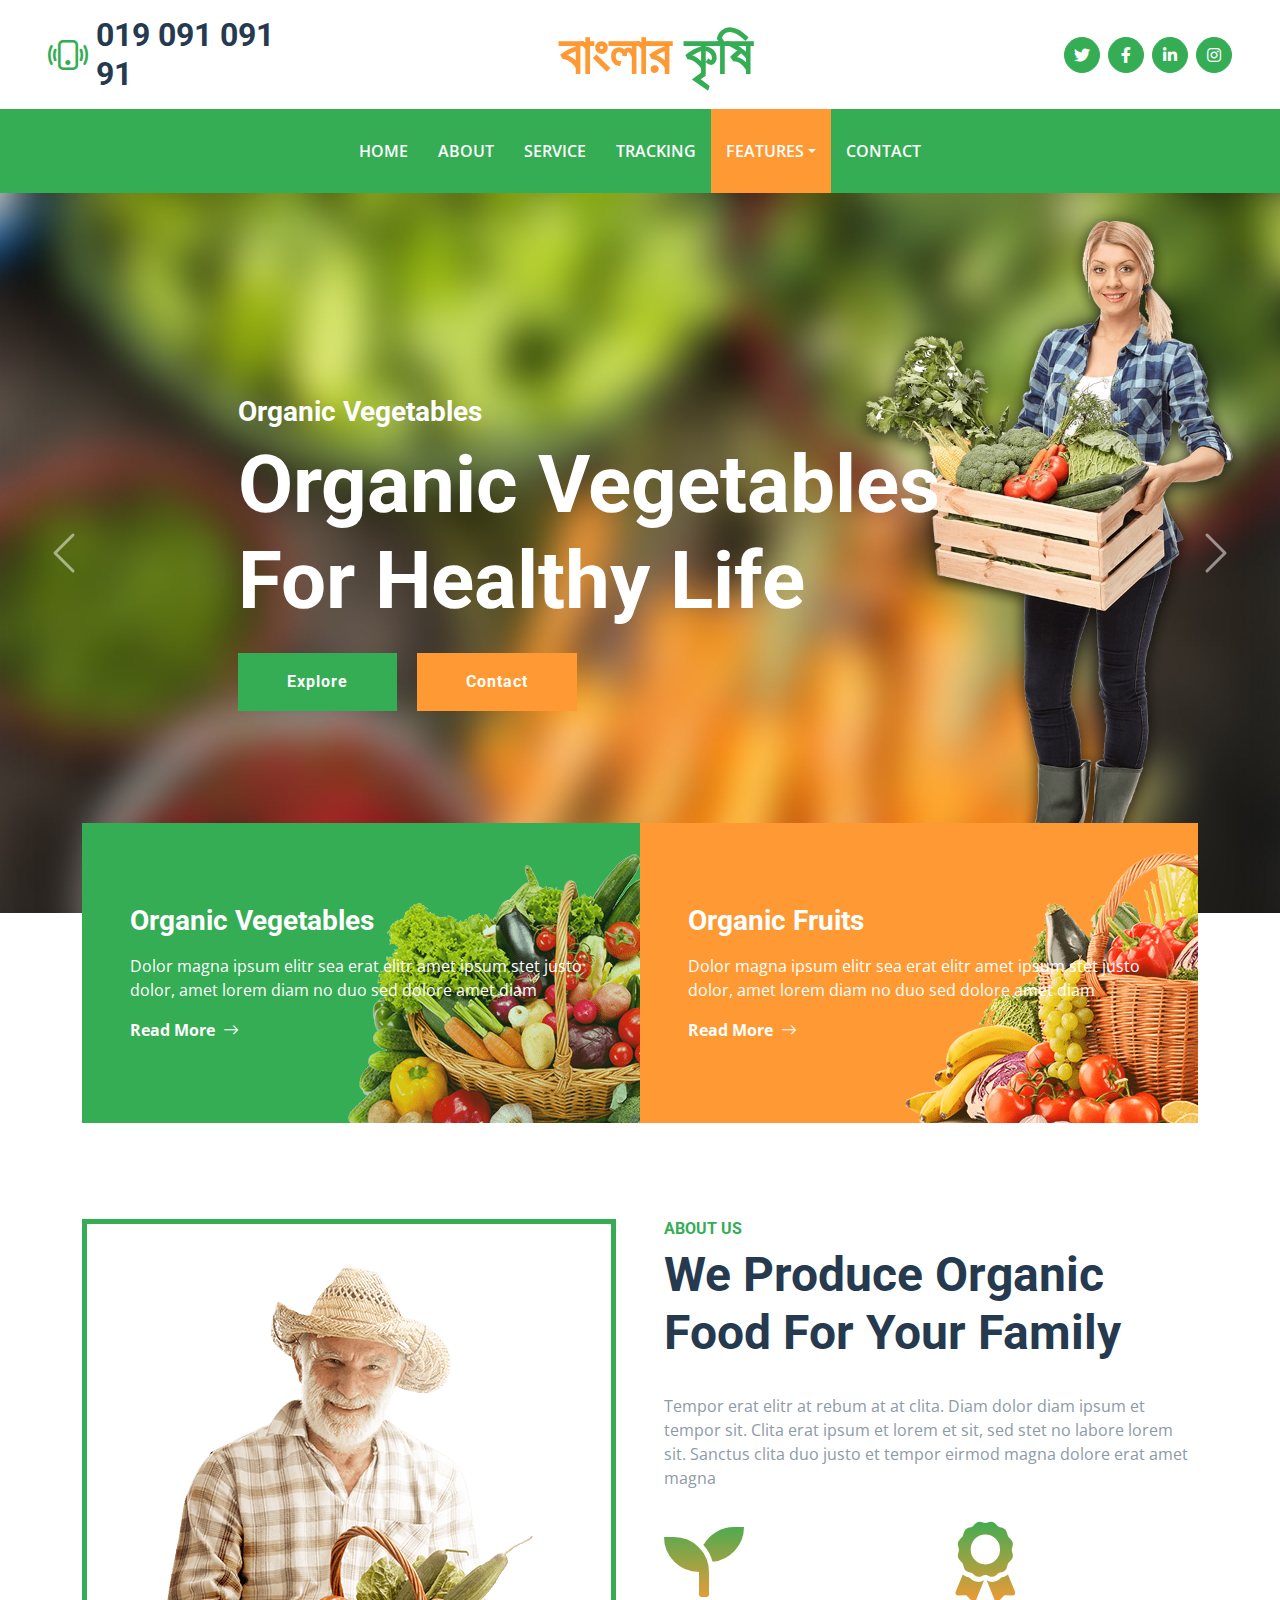
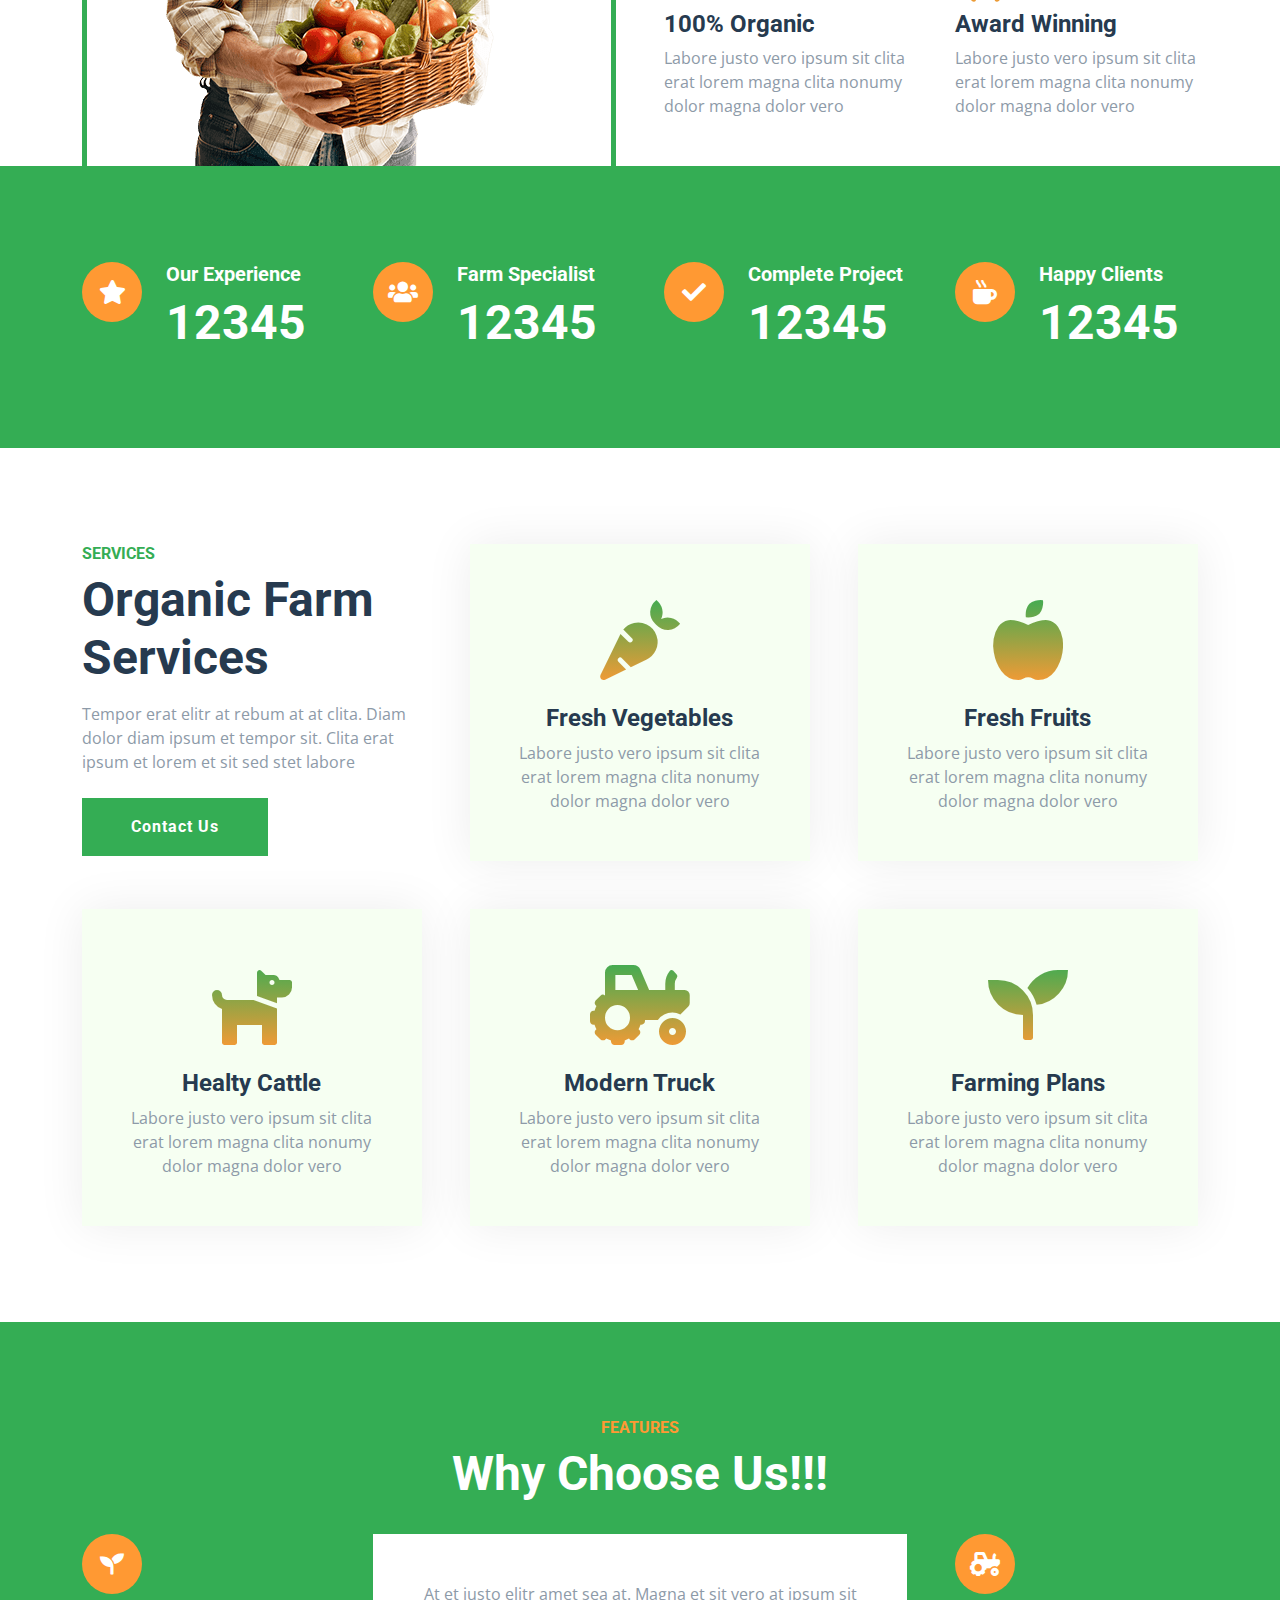
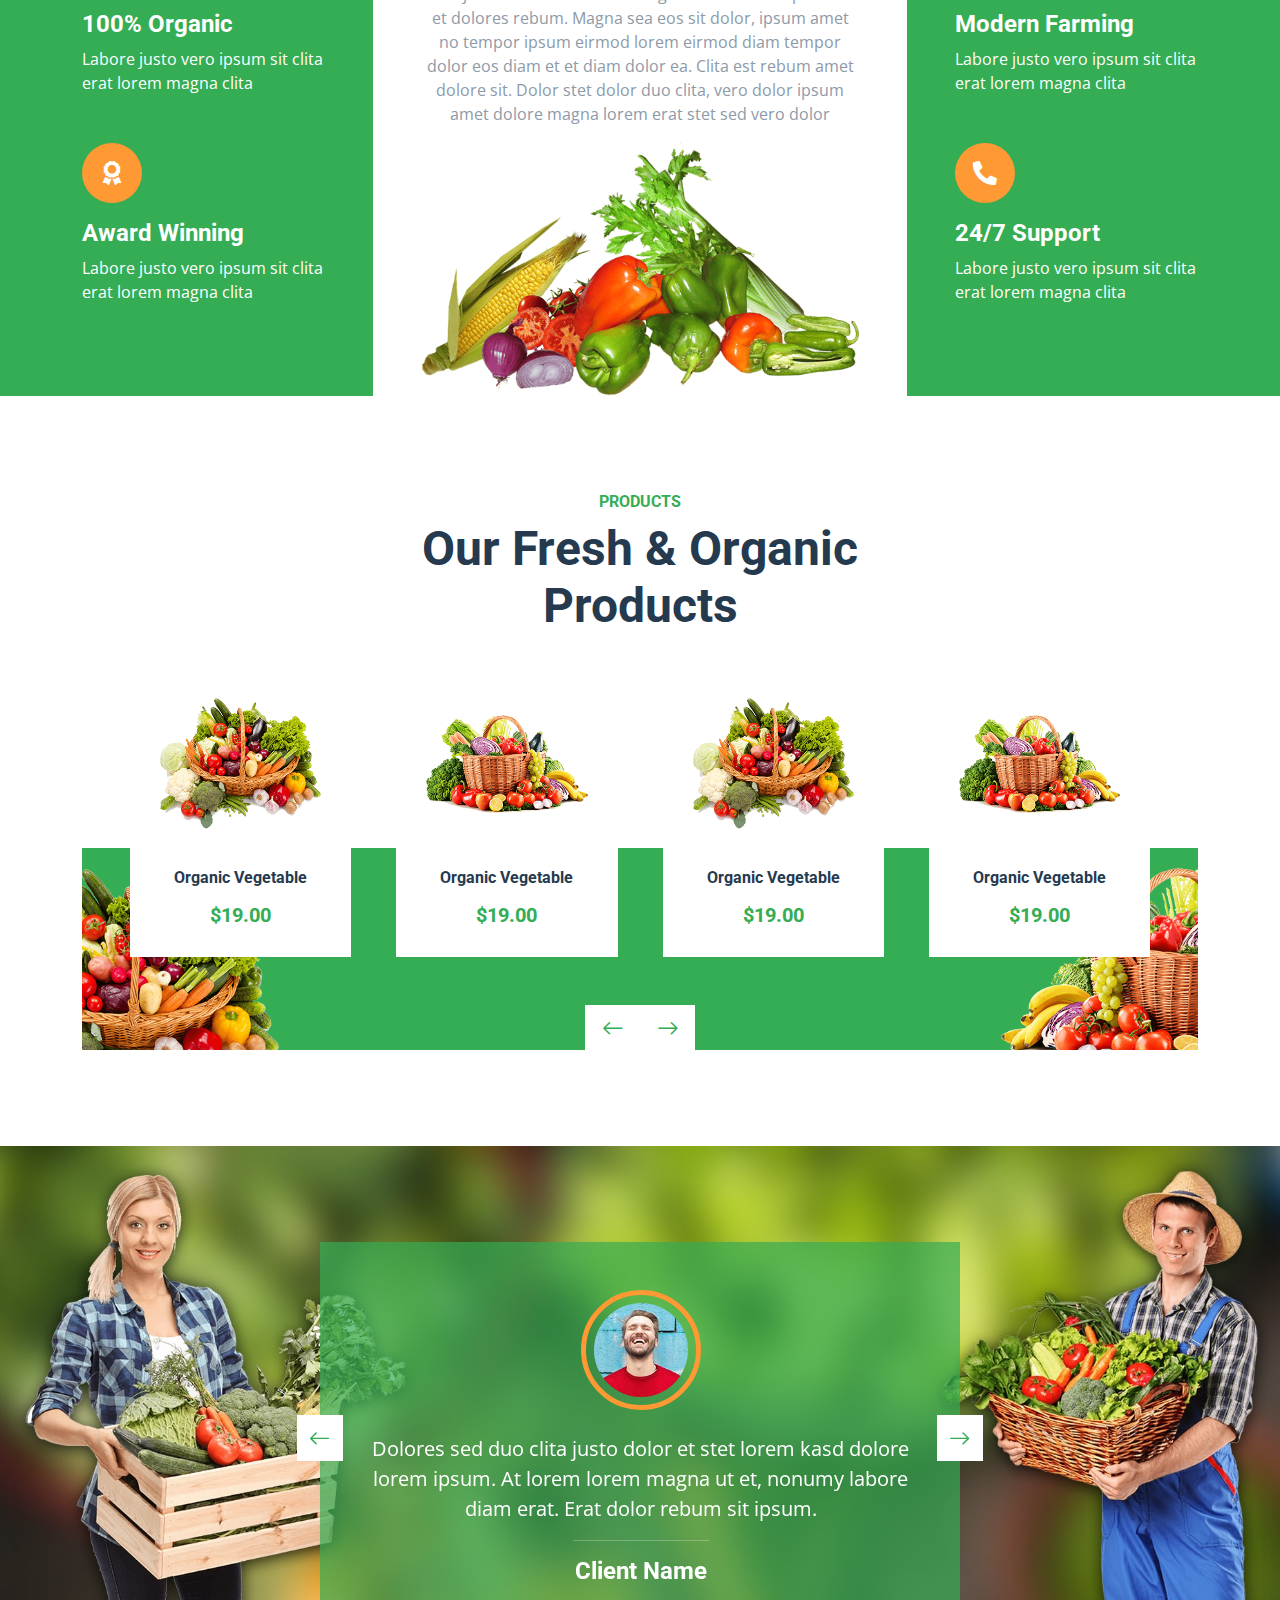
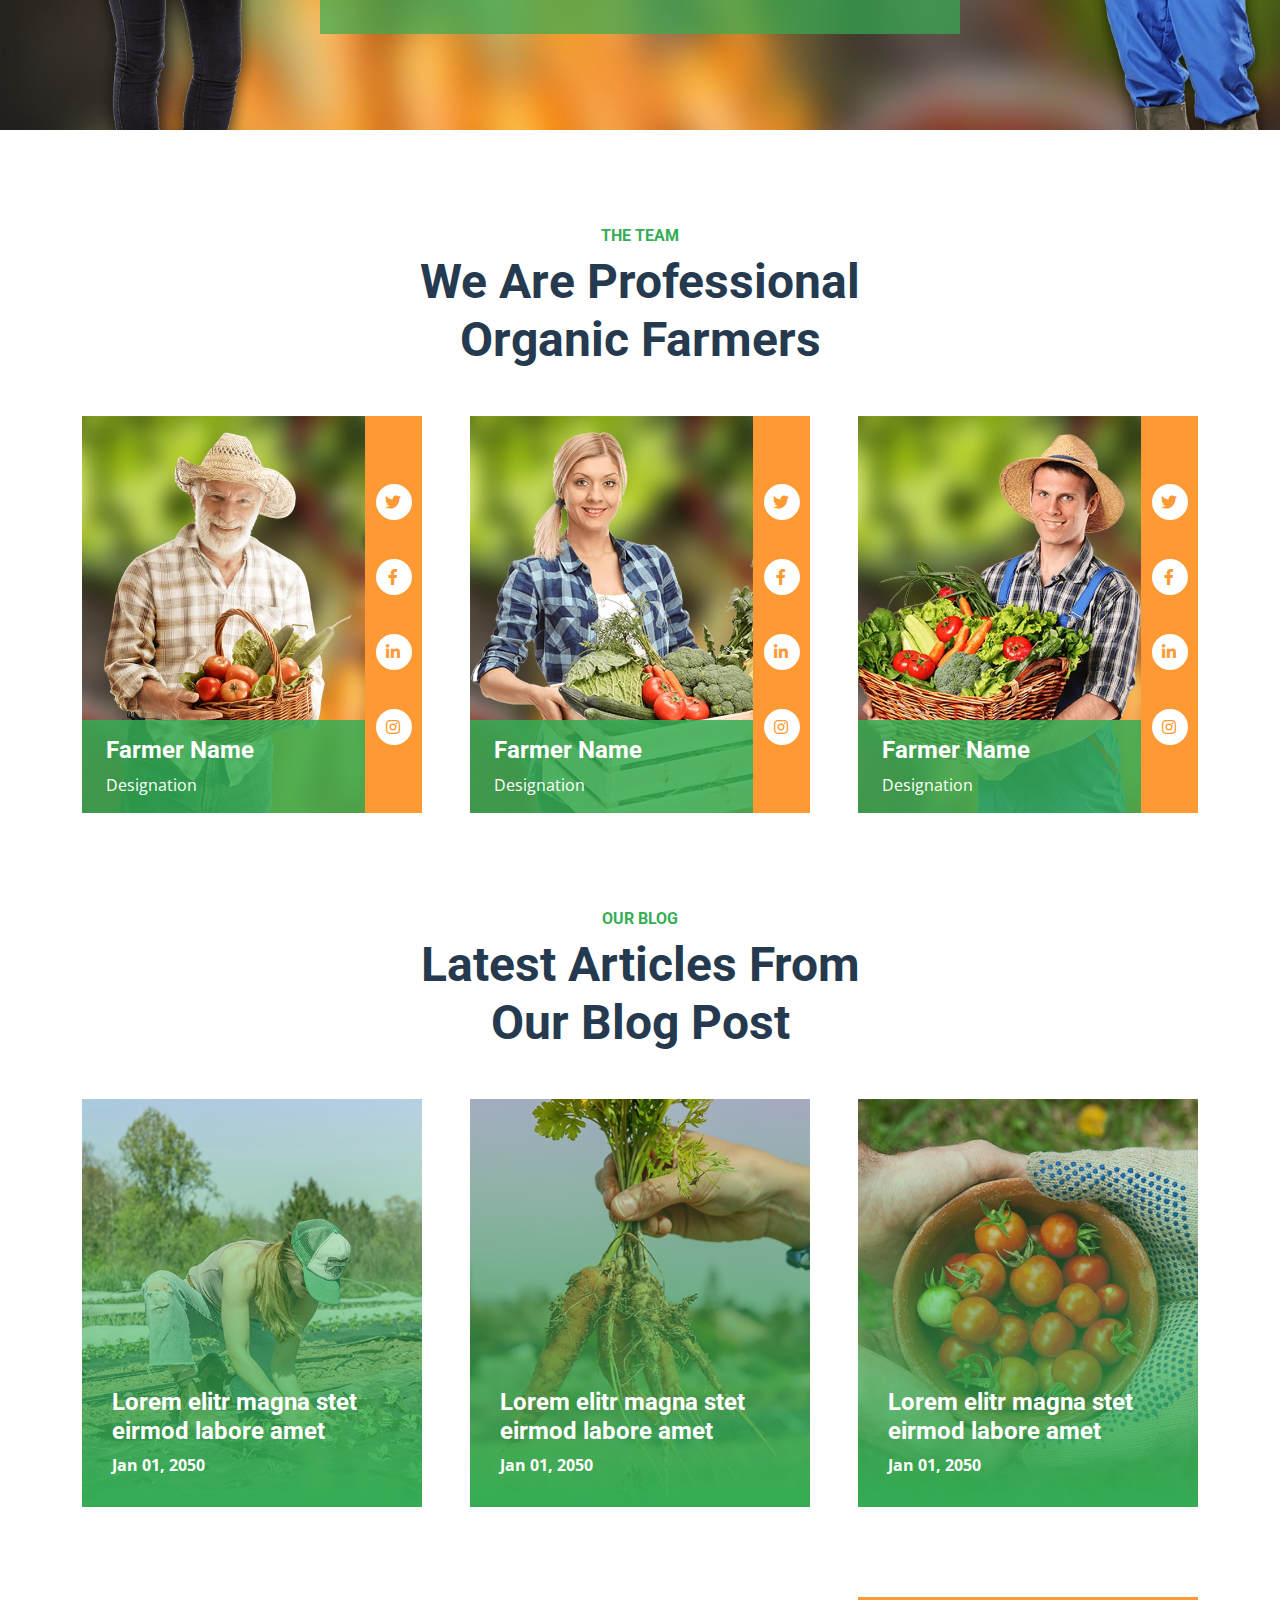
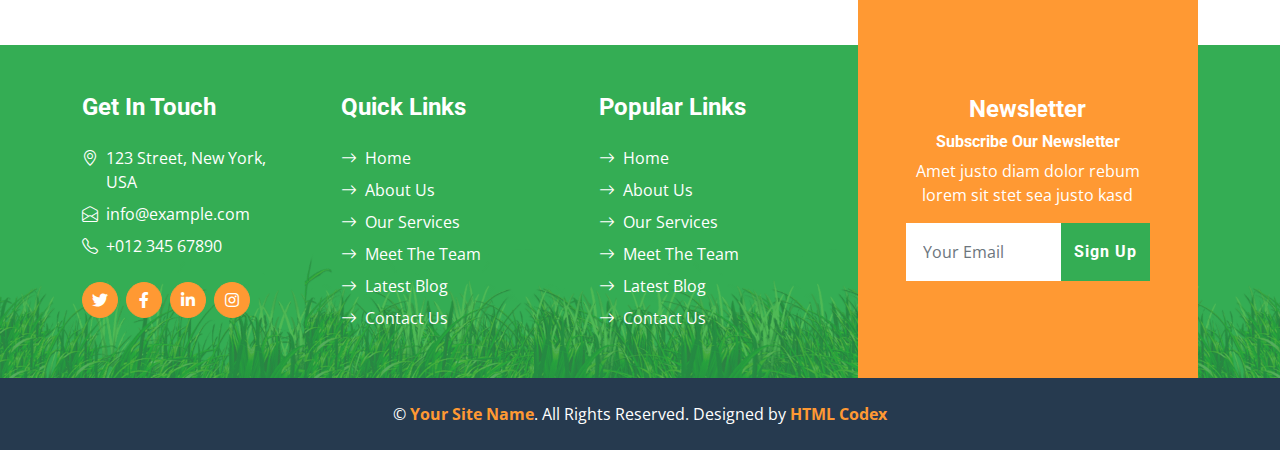
<file: index.html>
<!DOCTYPE html>
<html lang="en">

<head>
    <meta charset="utf-8">
    <title>Banglar Krishi - Organic Farm Website </title>
    <meta content="width=device-width, initial-scale=1.0" name="viewport">
    <meta content="Free HTML Templates" name="keywords">
    <meta content="Free HTML Templates" name="description">

    <!-- Favicon -->
    <link href="img/favicon.ico" rel="icon">

    <!-- Google Web Fonts -->
    <link rel="preconnect" href="https://fonts.gstatic.com">
    <link href="https://fonts.googleapis.com/css2?family=Open+Sans:wght@400;600&family=Roboto:wght@500;700&display=swap" rel="stylesheet">

    <!-- Icon Font Stylesheet -->
    <link href="https://cdnjs.cloudflare.com/ajax/libs/font-awesome/5.15.0/css/all.min.css" rel="stylesheet">
    <link href="https://cdn.jsdelivr.net/npm/bootstrap-icons@1.4.1/font/bootstrap-icons.css" rel="stylesheet">

    <!-- Libraries Stylesheet -->
    <link href="lib/owlcarousel/assets/owl.carousel.min.css" rel="stylesheet">

    <!-- Customized Bootstrap Stylesheet -->
    <link href="css/bootstrap.min.css" rel="stylesheet">

    <!-- Template Stylesheet -->
    <link href="css/style.css" rel="stylesheet">
</head>

<body>
    <!-- Topbar Start -->
    <div class="container-fluid px-5 d-none d-lg-block">
        <div class="row gx-5 py-3 align-items-center">
            <div class="col-lg-3">
                <div class="d-flex align-items-center justify-content-start">
                    <i class="bi bi-phone-vibrate fs-1 text-primary me-2"></i>
                    <h2 class="mb-0">019 091 091 91</h2>
                </div>
            </div>
            <div class="col-lg-6">
                <div class="d-flex align-items-center justify-content-center">
                    <a href="index.html" class="navbar-brand ms-lg-5">
                        <h1 class="m-0 display-4 text-primary"><span class="text-secondary">বাংলার </span>কৃষি</h1>
                    </a>
                </div>
            </div>
            <div class="col-lg-3">
                <div class="d-flex align-items-center justify-content-end">
                    <a class="btn btn-primary btn-square rounded-circle me-2" href="#"><i class="fab fa-twitter"></i></a>
                    <a class="btn btn-primary btn-square rounded-circle me-2" href="#"><i class="fab fa-facebook-f"></i></a>
                    <a class="btn btn-primary btn-square rounded-circle me-2" href="#"><i class="fab fa-linkedin-in"></i></a>
                    <a class="btn btn-primary btn-square rounded-circle" href="#"><i class="fab fa-instagram"></i></a>
                </div>
            </div>
        </div>
    </div>
    <!-- Topbar End -->


    <!-- Navbar Start -->
    <nav class="navbar navbar-expand-lg bg-primary navbar-dark shadow-sm py-3 py-lg-0 px-3 px-lg-5">
        <a href="index.html" class="navbar-brand d-flex d-lg-none">
            <h1 class="m-0 display-4 text-secondary"><span class="text-white">Banglar</span>Krishi</h1>
        </a>
        <button class="navbar-toggler" type="button" data-bs-toggle="collapse" data-bs-target="#navbarCollapse">
            <span class="navbar-toggler-icon"></span>
        </button>
        <div class="collapse navbar-collapse" id="navbarCollapse">
            <div class="navbar-nav mx-auto py-0">
                <a href="index.html" class="nav-item nav-link">Home</a>
                <a href="about.html" class="nav-item nav-link">About</a>
                <a href="service.html" class="nav-item nav-link">Service</a>
                <a href="product.html" class="nav-item nav-link">Tracking</a>
                <div class="nav-item dropdown">
                    <a href="#" class="nav-link dropdown-toggle active" data-bs-toggle="dropdown">Features</a>
                    <div class="dropdown-menu m-0">
                        <a href="blog.html" class="dropdown-item active"> Grading Criteria </a>
                        <a href="detail.html" class="dropdown-item">Inspector Report</a>
                        <a href="feature.html" class="dropdown-item">Packaging Tracking</a>
                        <a href="team.html" class="dropdown-item">Tracking of graded produce</a>
                        <a href="testimonial.html" class="dropdown-item">Quality Trend Analysis</a>
                    </div>
                </div>
                <a href="contact.html" class="nav-item nav-link">Contact</a>
            </div>
        </div>
    </nav>
    <!-- Navbar End -->


    <!-- Carousel Start -->
    <div class="container-fluid p-0">
        <div id="header-carousel" class="carousel slide carousel-fade" data-bs-ride="carousel">
            <div class="carousel-inner">
                <div class="carousel-item active">
                    <img class="w-100" src="img/carousel-1.jpg" alt="Image">
                    <div class="carousel-caption top-0 bottom-0 start-0 end-0 d-flex flex-column align-items-center justify-content-center">
                        <div class="text-start p-5" style="max-width: 900px;">
                            <h3 class="text-white">Organic Vegetables</h3>
                            <h1 class="display-1 text-white mb-md-4">Organic Vegetables For Healthy Life</h1>
                            <a href="" class="btn btn-primary py-md-3 px-md-5 me-3">Explore</a>
                            <a href="" class="btn btn-secondary py-md-3 px-md-5">Contact</a>
                        </div>
                    </div>
                </div>
                <div class="carousel-item">
                    <img class="w-100" src="img/carousel-2.jpg" alt="Image">
                    <div class="carousel-caption top-0 bottom-0 start-0 end-0 d-flex flex-column align-items-center justify-content-center">
                        <div class="text-start p-5" style="max-width: 900px;">
                            <h3 class="text-white">Organic Fruits</h3>
                            <h1 class="display-1 text-white mb-md-4">Organic Fruits For Better Health</h1>
                            <a href="" class="btn btn-primary py-md-3 px-md-5 me-3">Explore</a>
                            <a href="" class="btn btn-secondary py-md-3 px-md-5">Contact</a>
                        </div>
                    </div>
                </div>
            </div>
            <button class="carousel-control-prev" type="button" data-bs-target="#header-carousel"
                data-bs-slide="prev">
                <span class="carousel-control-prev-icon" aria-hidden="true"></span>
                <span class="visually-hidden">Previous</span>
            </button>
            <button class="carousel-control-next" type="button" data-bs-target="#header-carousel"
                data-bs-slide="next">
                <span class="carousel-control-next-icon" aria-hidden="true"></span>
                <span class="visually-hidden">Next</span>
            </button>
        </div>
    </div>
    <!-- Carousel End -->


    <!-- Banner Start -->
    <div class="container-fluid banner mb-5">
        <div class="container">
            <div class="row gx-0">
                <div class="col-md-6">
                    <div class="bg-primary bg-vegetable d-flex flex-column justify-content-center p-5" style="height: 300px;">
                        <h3 class="text-white mb-3">Organic Vegetables</h3>
                        <p class="text-white">Dolor magna ipsum elitr sea erat elitr amet ipsum stet justo dolor, amet lorem diam no duo sed dolore amet diam</p>
                        <a class="text-white fw-bold" href="">Read More<i class="bi bi-arrow-right ms-2"></i></a>
                    </div>
                </div>
                <div class="col-md-6">
                    <div class="bg-secondary bg-fruit d-flex flex-column justify-content-center p-5" style="height: 300px;">
                        <h3 class="text-white mb-3">Organic Fruits</h3>
                        <p class="text-white">Dolor magna ipsum elitr sea erat elitr amet ipsum stet justo dolor, amet lorem diam no duo sed dolore amet diam</p>
                        <a class="text-white fw-bold" href="">Read More<i class="bi bi-arrow-right ms-2"></i></a>
                    </div>
                </div>
            </div>
        </div>
    </div>
    <!-- Banner Start -->


    <!-- About Start -->
    <div class="container-fluid about pt-5">
        <div class="container">
            <div class="row gx-5">
                <div class="col-lg-6 mb-5 mb-lg-0">
                    <div class="d-flex h-100 border border-5 border-primary border-bottom-0 pt-4">
                        <img class="img-fluid mt-auto mx-auto" src="img/about.png">
                    </div>
                </div>
                <div class="col-lg-6 pb-5">
                    <div class="mb-3 pb-2">
                        <h6 class="text-primary text-uppercase">About Us</h6>
                        <h1 class="display-5">We Produce Organic Food For Your Family</h1>
                    </div>
                    <p class="mb-4">Tempor erat elitr at rebum at at clita. Diam dolor diam ipsum et tempor sit. Clita erat ipsum et lorem et sit, sed stet no labore lorem sit. Sanctus clita duo justo et tempor eirmod magna dolore erat amet magna</p>
                    <div class="row gx-5 gy-4">
                        <div class="col-sm-6">
                            <i class="fa fa-seedling display-1 text-secondary"></i>
                            <h4>100% Organic</h4>
                            <p class="mb-0">Labore justo vero ipsum sit clita erat lorem magna clita nonumy dolor magna dolor vero</p>
                        </div>
                        <div class="col-sm-6">
                            <i class="fa fa-award display-1 text-secondary"></i>
                            <h4>Award Winning</h4>
                            <p class="mb-0">Labore justo vero ipsum sit clita erat lorem magna clita nonumy dolor magna dolor vero</p>
                        </div>
                    </div>
                </div>
            </div>
        </div>
    </div>
    <!-- About End -->


    <!-- Facts Start -->
    <div class="container-fluid bg-primary facts py-5 mb-5">
        <div class="container py-5">
            <div class="row gx-5 gy-4">
                <div class="col-lg-3 col-md-6">
                    <div class="d-flex">
                        <div class="bg-secondary rounded-circle d-flex align-items-center justify-content-center mb-3" style="width: 60px; height: 60px;">
                            <i class="fa fa-star fs-4 text-white"></i>
                        </div>
                        <div class="ps-4">
                            <h5 class="text-white">Our Experience</h5>
                            <h1 class="display-5 text-white mb-0" data-toggle="counter-up">12345</h1>
                        </div>
                    </div>
                </div>
                <div class="col-lg-3 col-md-6">
                    <div class="d-flex">
                        <div class="bg-secondary rounded-circle d-flex align-items-center justify-content-center mb-3" style="width: 60px; height: 60px;">
                            <i class="fa fa-users fs-4 text-white"></i>
                        </div>
                        <div class="ps-4">
                            <h5 class="text-white">Farm Specialist</h5>
                            <h1 class="display-5 text-white mb-0" data-toggle="counter-up">12345</h1>
                        </div>
                    </div>
                </div>
                <div class="col-lg-3 col-md-6">
                    <div class="d-flex">
                        <div class="bg-secondary rounded-circle d-flex align-items-center justify-content-center mb-3" style="width: 60px; height: 60px;">
                            <i class="fa fa-check fs-4 text-white"></i>
                        </div>
                        <div class="ps-4">
                            <h5 class="text-white">Complete Project</h5>
                            <h1 class="display-5 text-white mb-0" data-toggle="counter-up">12345</h1>
                        </div>
                    </div>
                </div>
                <div class="col-lg-3 col-md-6">
                    <div class="d-flex">
                        <div class="bg-secondary rounded-circle d-flex align-items-center justify-content-center mb-3" style="width: 60px; height: 60px;">
                            <i class="fa fa-mug-hot fs-4 text-white"></i>
                        </div>
                        <div class="ps-4">
                            <h5 class="text-white">Happy Clients</h5>
                            <h1 class="display-5 text-white mb-0" data-toggle="counter-up">12345</h1>
                        </div>
                    </div>
                </div>
            </div>
        </div>
    </div>
    <!-- Facts End -->
    

    <!-- Services Start -->
    <div class="container-fluid py-5">
        <div class="container">
            <div class="row g-5">
                <div class="col-lg-4 col-md-6">
                    <div class="mb-3">
                        <h6 class="text-primary text-uppercase">Services</h6>
                        <h1 class="display-5">Organic Farm Services</h1>
                    </div>
                    <p class="mb-4">Tempor erat elitr at rebum at at clita. Diam dolor diam ipsum et tempor sit. Clita erat ipsum et lorem et sit sed stet labore</p>
                    <a href="" class="btn btn-primary py-md-3 px-md-5">Contact Us</a>
                </div>
                <div class="col-lg-4 col-md-6">
                    <div class="service-item bg-light text-center p-5">
                        <i class="fa fa-carrot display-1 text-primary mb-3"></i>
                        <h4>Fresh Vegetables</h4>
                        <p class="mb-0">Labore justo vero ipsum sit clita erat lorem magna clita nonumy dolor magna dolor vero</p>
                    </div>
                </div>
                <div class="col-lg-4 col-md-6">
                    <div class="service-item bg-light text-center p-5">
                        <i class="fa fa-apple-alt display-1 text-primary mb-3"></i>
                        <h4>Fresh Fruits</h4>
                        <p class="mb-0">Labore justo vero ipsum sit clita erat lorem magna clita nonumy dolor magna dolor vero</p>
                    </div>
                </div>
                <div class="col-lg-4 col-md-6">
                    <div class="service-item bg-light text-center p-5">
                        <i class="fa fa-dog display-1 text-primary mb-3"></i>
                        <h4>Healty Cattle</h4>
                        <p class="mb-0">Labore justo vero ipsum sit clita erat lorem magna clita nonumy dolor magna dolor vero</p>
                    </div>
                </div>
                <div class="col-lg-4 col-md-6">
                    <div class="service-item bg-light text-center p-5">
                        <i class="fa fa-tractor display-1 text-primary mb-3"></i>
                        <h4>Modern Truck</h4>
                        <p class="mb-0">Labore justo vero ipsum sit clita erat lorem magna clita nonumy dolor magna dolor vero</p>
                    </div>
                </div>
                <div class="col-lg-4 col-md-6">
                    <div class="service-item bg-light text-center p-5">
                        <i class="fa fa-seedling display-1 text-primary mb-3"></i>
                        <h4>Farming Plans</h4>
                        <p class="mb-0">Labore justo vero ipsum sit clita erat lorem magna clita nonumy dolor magna dolor vero</p>
                    </div>
                </div>
            </div>
        </div>
    </div>
    <!-- Services End -->


    <!-- Features Start -->
    <div class="container-fluid bg-primary feature py-5 pb-lg-0 my-5">
        <div class="container py-5 pb-lg-0">
            <div class="mx-auto text-center mb-3 pb-2" style="max-width: 500px;">
                <h6 class="text-uppercase text-secondary">Features</h6>
                <h1 class="display-5 text-white">Why Choose Us!!!</h1>
            </div>
            <div class="row g-5">
                <div class="col-lg-3">
                    <div class="text-white mb-5">
                        <div class="bg-secondary rounded-pill d-flex align-items-center justify-content-center mb-3" style="width: 60px; height: 60px;">
                            <i class="fa fa-seedling fs-4 text-white"></i>
                        </div>
                        <h4 class="text-white">100% Organic</h4>
                        <p class="mb-0">Labore justo vero ipsum sit clita erat lorem magna clita</p>
                    </div>
                    <div class="text-white">
                        <div class="bg-secondary rounded-pill d-flex align-items-center justify-content-center mb-3" style="width: 60px; height: 60px;">
                            <i class="fa fa-award fs-4 text-white"></i>
                        </div>
                        <h4 class="text-white">Award Winning</h4>
                        <p class="mb-0">Labore justo vero ipsum sit clita erat lorem magna clita</p>
                    </div>
                </div>
                <div class="col-lg-6">
                    <div class="d-block bg-white h-100 text-center p-5 pb-lg-0">
                        <p>At et justo elitr amet sea at. Magna et sit vero at ipsum sit et dolores rebum. Magna sea eos sit dolor, ipsum amet no tempor ipsum eirmod lorem eirmod diam tempor dolor eos diam et et diam dolor ea. Clita est rebum amet dolore sit. Dolor stet dolor duo clita, vero dolor ipsum amet dolore magna lorem erat stet sed vero dolor</p>
                        <img class="img-fluid" src="img/feature.png" alt="">
                    </div>
                </div>
                <div class="col-lg-3">
                    <div class="text-white mb-5">
                        <div class="bg-secondary rounded-pill d-flex align-items-center justify-content-center mb-3" style="width: 60px; height: 60px;">
                            <i class="fa fa-tractor fs-4 text-white"></i>
                        </div>
                        <h4 class="text-white">Modern Farming</h4>
                        <p class="mb-0">Labore justo vero ipsum sit clita erat lorem magna clita</p>
                    </div>
                    <div class="text-white">
                        <div class="bg-secondary rounded-pill d-flex align-items-center justify-content-center mb-3" style="width: 60px; height: 60px;">
                            <i class="fa fa-phone-alt fs-4 text-white"></i>
                        </div>
                        <h4 class="text-white">24/7 Support</h4>
                        <p class="mb-0">Labore justo vero ipsum sit clita erat lorem magna clita</p>
                    </div>
                </div>
            </div>
        </div>
    </div>
    <!-- Features Start -->


    <!-- Products Start -->
    <div class="container-fluid py-5">
        <div class="container">
            <div class="mx-auto text-center mb-5" style="max-width: 500px;">
                <h6 class="text-primary text-uppercase">Products</h6>
                <h1 class="display-5">Our Fresh & Organic Products</h1>
            </div>
            <div class="owl-carousel product-carousel px-5">
                <div class="pb-5">
                    <div class="product-item position-relative bg-white d-flex flex-column text-center">
                        <img class="img-fluid mb-4" src="img/product-1.png" alt="">
                        <h6 class="mb-3">Organic Vegetable</h6>
                        <h5 class="text-primary mb-0">$19.00</h5>
                        <div class="btn-action d-flex justify-content-center">
                            <a class="btn bg-primary py-2 px-3" href=""><i class="bi bi-cart text-white"></i></a>
                            <a class="btn bg-secondary py-2 px-3" href=""><i class="bi bi-eye text-white"></i></a>
                        </div>
                    </div>
                </div>
                <div class="pb-5">
                    <div class="product-item position-relative bg-white d-flex flex-column text-center">
                        <img class="img-fluid mb-4" src="img/product-2.png" alt="">
                        <h6 class="mb-3">Organic Vegetable</h6>
                        <h5 class="text-primary mb-0">$19.00</h5>
                        <div class="btn-action d-flex justify-content-center">
                            <a class="btn bg-primary py-2 px-3" href=""><i class="bi bi-cart text-white"></i></a>
                            <a class="btn bg-secondary py-2 px-3" href=""><i class="bi bi-eye text-white"></i></a>
                        </div>
                    </div>
                </div>
                <div class="pb-5">
                    <div class="product-item position-relative bg-white d-flex flex-column text-center">
                        <img class="img-fluid mb-4" src="img/product-1.png" alt="">
                        <h6 class="mb-3">Organic Vegetable</h6>
                        <h5 class="text-primary mb-0">$19.00</h5>
                        <div class="btn-action d-flex justify-content-center">
                            <a class="btn bg-primary py-2 px-3" href=""><i class="bi bi-cart text-white"></i></a>
                            <a class="btn bg-secondary py-2 px-3" href=""><i class="bi bi-eye text-white"></i></a>
                        </div>
                    </div>
                </div>
                <div class="pb-5">
                    <div class="product-item position-relative bg-white d-flex flex-column text-center">
                        <img class="img-fluid mb-4" src="img/product-2.png" alt="">
                        <h6 class="mb-3">Organic Vegetable</h6>
                        <h5 class="text-primary mb-0">$19.00</h5>
                        <div class="btn-action d-flex justify-content-center">
                            <a class="btn bg-primary py-2 px-3" href=""><i class="bi bi-cart text-white"></i></a>
                            <a class="btn bg-secondary py-2 px-3" href=""><i class="bi bi-eye text-white"></i></a>
                        </div>
                    </div>
                </div>
                <div class="pb-5">
                    <div class="product-item position-relative bg-white d-flex flex-column text-center">
                        <img class="img-fluid mb-4" src="img/product-1.png" alt="">
                        <h6 class="mb-3">Organic Vegetable</h6>
                        <h5 class="text-primary mb-0">$19.00</h5>
                        <div class="btn-action d-flex justify-content-center">
                            <a class="btn bg-primary py-2 px-3" href=""><i class="bi bi-cart text-white"></i></a>
                            <a class="btn bg-secondary py-2 px-3" href=""><i class="bi bi-eye text-white"></i></a>
                        </div>
                    </div>
                </div>
            </div>
        </div>
    </div>
    <!-- Products End -->


    <!-- Testimonial Start -->
    <div class="container-fluid bg-testimonial py-5 my-5">
        <div class="container py-5">
            <div class="row justify-content-center">
                <div class="col-lg-7">
                    <div class="owl-carousel testimonial-carousel p-5">
                        <div class="testimonial-item text-center text-white">
                            <img class="img-fluid mx-auto p-2 border border-5 border-secondary rounded-circle mb-4" src="img/testimonial-2.jpg" alt="">
                            <p class="fs-5">Dolores sed duo clita justo dolor et stet lorem kasd dolore lorem ipsum. At lorem lorem magna ut et, nonumy labore diam erat. Erat dolor rebum sit ipsum.</p>
                            <hr class="mx-auto w-25">
                            <h4 class="text-white mb-0">Client Name</h4>
                        </div>
                        <div class="testimonial-item text-center text-white">
                            <img class="img-fluid mx-auto p-2 border border-5 border-secondary rounded-circle mb-4" src="img/testimonial-2.jpg" alt="">
                            <p class="fs-5">Dolores sed duo clita justo dolor et stet lorem kasd dolore lorem ipsum. At lorem lorem magna ut et, nonumy labore diam erat. Erat dolor rebum sit ipsum.</p>
                            <hr class="mx-auto w-25">
                            <h4 class="text-white mb-0">Client Name</h4>
                        </div>
                    </div>
                </div>
            </div>
        </div>
    </div>
    <!-- Testimonial End -->


    <!-- Team Start -->
    <div class="container-fluid py-5">
        <div class="container">
            <div class="mx-auto text-center mb-5" style="max-width: 500px;">
                <h6 class="text-primary text-uppercase">The Team</h6>
                <h1 class="display-5">We Are Professional Organic Farmers</h1>
            </div>
            <div class="row g-5">
                <div class="col-lg-4 col-md-6">
                    <div class="row g-0">
                        <div class="col-10">
                            <div class="position-relative">
                                <img class="img-fluid w-100" src="img/team-1.jpg" alt="">
                                <div class="position-absolute start-0 bottom-0 w-100 py-3 px-4" style="background: rgba(52, 173, 84, .85);">
                                    <h4 class="text-white">Farmer Name</h4>
                                    <span class="text-white">Designation</span>
                                </div>
                            </div>
                        </div>
                        <div class="col-2">
                            <div class="h-100 d-flex flex-column align-items-center justify-content-around bg-secondary py-5">
                                <a class="btn btn-square rounded-circle bg-white" href="#"><i class="fab fa-twitter text-secondary"></i></a>
                                <a class="btn btn-square rounded-circle bg-white" href="#"><i class="fab fa-facebook-f text-secondary"></i></a>
                                <a class="btn btn-square rounded-circle bg-white" href="#"><i class="fab fa-linkedin-in text-secondary"></i></a>
                                <a class="btn btn-square rounded-circle bg-white" href="#"><i class="fab fa-instagram text-secondary"></i></a>
                            </div>
                        </div>
                    </div>
                </div>
                <div class="col-lg-4 col-md-6">
                    <div class="row g-0">
                        <div class="col-10">
                            <div class="position-relative">
                                <img class="img-fluid w-100" src="img/team-2.jpg" alt="">
                                <div class="position-absolute start-0 bottom-0 w-100 py-3 px-4" style="background: rgba(52, 173, 84, .85);">
                                    <h4 class="text-white">Farmer Name</h4>
                                    <span class="text-white">Designation</span>
                                </div>
                            </div>
                        </div>
                        <div class="col-2">
                            <div class="h-100 d-flex flex-column align-items-center justify-content-around bg-secondary py-5">
                                <a class="btn btn-square rounded-circle bg-white" href="#"><i class="fab fa-twitter text-secondary"></i></a>
                                <a class="btn btn-square rounded-circle bg-white" href="#"><i class="fab fa-facebook-f text-secondary"></i></a>
                                <a class="btn btn-square rounded-circle bg-white" href="#"><i class="fab fa-linkedin-in text-secondary"></i></a>
                                <a class="btn btn-square rounded-circle bg-white" href="#"><i class="fab fa-instagram text-secondary"></i></a>
                            </div>
                        </div>
                    </div>
                </div>
                <div class="col-lg-4 col-md-6">
                    <div class="row g-0">
                        <div class="col-10">
                            <div class="position-relative">
                                <img class="img-fluid w-100" src="img/team-3.jpg" alt="">
                                <div class="position-absolute start-0 bottom-0 w-100 py-3 px-4" style="background: rgba(52, 173, 84, .85);">
                                    <h4 class="text-white">Farmer Name</h4>
                                    <span class="text-white">Designation</span>
                                </div>
                            </div>
                        </div>
                        <div class="col-2">
                            <div class="h-100 d-flex flex-column align-items-center justify-content-around bg-secondary py-5">
                                <a class="btn btn-square rounded-circle bg-white" href="#"><i class="fab fa-twitter text-secondary"></i></a>
                                <a class="btn btn-square rounded-circle bg-white" href="#"><i class="fab fa-facebook-f text-secondary"></i></a>
                                <a class="btn btn-square rounded-circle bg-white" href="#"><i class="fab fa-linkedin-in text-secondary"></i></a>
                                <a class="btn btn-square rounded-circle bg-white" href="#"><i class="fab fa-instagram text-secondary"></i></a>
                            </div>
                        </div>
                    </div>
                </div>
            </div>
        </div>
    </div>
    <!-- Team End -->


    <!-- Blog Start -->
    <div class="container-fluid py-5">
        <div class="container">
            <div class="mx-auto text-center mb-5" style="max-width: 500px;">
                <h6 class="text-primary text-uppercase">Our Blog</h6>
                <h1 class="display-5">Latest Articles From Our Blog Post</h1>
            </div>
            <div class="row g-5">
                <div class="col-lg-4">
                    <div class="blog-item position-relative overflow-hidden">
                        <img class="img-fluid" src="img/blog-1.jpg" alt="">
                        <a class="blog-overlay" href="">
                            <h4 class="text-white">Lorem elitr magna stet eirmod labore amet</h4>
                            <span class="text-white fw-bold">Jan 01, 2050</span>
                        </a>
                    </div>
                </div>
                <div class="col-lg-4">
                    <div class="blog-item position-relative overflow-hidden">
                        <img class="img-fluid" src="img/blog-2.jpg" alt="">
                        <a class="blog-overlay" href="">
                            <h4 class="text-white">Lorem elitr magna stet eirmod labore amet</h4>
                            <span class="text-white fw-bold">Jan 01, 2050</span>
                        </a>
                    </div>
                </div>
                <div class="col-lg-4">
                    <div class="blog-item position-relative overflow-hidden">
                        <img class="img-fluid" src="img/blog-3.jpg" alt="">
                        <a class="blog-overlay" href="">
                            <h4 class="text-white">Lorem elitr magna stet eirmod labore amet</h4>
                            <span class="text-white fw-bold">Jan 01, 2050</span>
                        </a>
                    </div>
                </div>
            </div>
        </div>
    </div>
    <!-- Blog End -->
    

    <!-- Footer Start -->
    <div class="container-fluid bg-footer bg-primary text-white mt-5">
        <div class="container">
            <div class="row gx-5">
                <div class="col-lg-8 col-md-6">
                    <div class="row gx-5">
                        <div class="col-lg-4 col-md-12 pt-5 mb-5">
                            <h4 class="text-white mb-4">Get In Touch</h4>
                            <div class="d-flex mb-2">
                                <i class="bi bi-geo-alt text-white me-2"></i>
                                <p class="text-white mb-0">123 Street, New York, USA</p>
                            </div>
                            <div class="d-flex mb-2">
                                <i class="bi bi-envelope-open text-white me-2"></i>
                                <p class="text-white mb-0">info@example.com</p>
                            </div>
                            <div class="d-flex mb-2">
                                <i class="bi bi-telephone text-white me-2"></i>
                                <p class="text-white mb-0">+012 345 67890</p>
                            </div>
                            <div class="d-flex mt-4">
                                <a class="btn btn-secondary btn-square rounded-circle me-2" href="#"><i class="fab fa-twitter"></i></a>
                                <a class="btn btn-secondary btn-square rounded-circle me-2" href="#"><i class="fab fa-facebook-f"></i></a>
                                <a class="btn btn-secondary btn-square rounded-circle me-2" href="#"><i class="fab fa-linkedin-in"></i></a>
                                <a class="btn btn-secondary btn-square rounded-circle" href="#"><i class="fab fa-instagram"></i></a>
                            </div>
                        </div>
                        <div class="col-lg-4 col-md-12 pt-0 pt-lg-5 mb-5">
                            <h4 class="text-white mb-4">Quick Links</h4>
                            <div class="d-flex flex-column justify-content-start">
                                <a class="text-white mb-2" href="#"><i class="bi bi-arrow-right text-white me-2"></i>Home</a>
                                <a class="text-white mb-2" href="#"><i class="bi bi-arrow-right text-white me-2"></i>About Us</a>
                                <a class="text-white mb-2" href="#"><i class="bi bi-arrow-right text-white me-2"></i>Our Services</a>
                                <a class="text-white mb-2" href="#"><i class="bi bi-arrow-right text-white me-2"></i>Meet The Team</a>
                                <a class="text-white mb-2" href="#"><i class="bi bi-arrow-right text-white me-2"></i>Latest Blog</a>
                                <a class="text-white" href="#"><i class="bi bi-arrow-right text-white me-2"></i>Contact Us</a>
                            </div>
                        </div>
                        <div class="col-lg-4 col-md-12 pt-0 pt-lg-5 mb-5">
                            <h4 class="text-white mb-4">Popular Links</h4>
                            <div class="d-flex flex-column justify-content-start">
                                <a class="text-white mb-2" href="#"><i class="bi bi-arrow-right text-white me-2"></i>Home</a>
                                <a class="text-white mb-2" href="#"><i class="bi bi-arrow-right text-white me-2"></i>About Us</a>
                                <a class="text-white mb-2" href="#"><i class="bi bi-arrow-right text-white me-2"></i>Our Services</a>
                                <a class="text-white mb-2" href="#"><i class="bi bi-arrow-right text-white me-2"></i>Meet The Team</a>
                                <a class="text-white mb-2" href="#"><i class="bi bi-arrow-right text-white me-2"></i>Latest Blog</a>
                                <a class="text-white" href="#"><i class="bi bi-arrow-right text-white me-2"></i>Contact Us</a>
                            </div>
                        </div>
                    </div>
                </div>
                <div class="col-lg-4 col-md-6 mt-lg-n5">
                    <div class="d-flex flex-column align-items-center justify-content-center text-center h-100 bg-secondary p-5">
                        <h4 class="text-white">Newsletter</h4>
                        <h6 class="text-white">Subscribe Our Newsletter</h6>
                        <p>Amet justo diam dolor rebum lorem sit stet sea justo kasd</p>
                        <form action="">
                            <div class="input-group">
                                <input type="text" class="form-control border-white p-3" placeholder="Your Email">
                                <button class="btn btn-primary">Sign Up</button>
                            </div>
                        </form>
                    </div>
                </div>
            </div>
        </div>
    </div>
    <div class="container-fluid bg-dark text-white py-4">
        <div class="container text-center">
            <p class="mb-0">&copy; <a class="text-secondary fw-bold" href="#">Your Site Name</a>. All Rights Reserved. Designed by <a class="text-secondary fw-bold" href="https://htmlcodex.com">HTML Codex</a></p>
        </div>
    </div>
    <!-- Footer End -->


    <!-- Back to Top -->
    <a href="#" class="btn btn-secondary py-3 fs-4 back-to-top"><i class="bi bi-arrow-up"></i></a>


    <!-- JavaScript Libraries -->
    <script src="https://code.jquery.com/jquery-3.4.1.min.js"></script>
    <script src="https://cdn.jsdelivr.net/npm/bootstrap@5.0.0/dist/js/bootstrap.bundle.min.js"></script>
    <script src="lib/easing/easing.min.js"></script>
    <script src="lib/waypoints/waypoints.min.js"></script>
    <script src="lib/counterup/counterup.min.js"></script>
    <script src="lib/owlcarousel/owl.carousel.min.js"></script>

    <!-- Template Javascript -->
    <script src="js/main.js"></script>
</body>

</html>
</file>
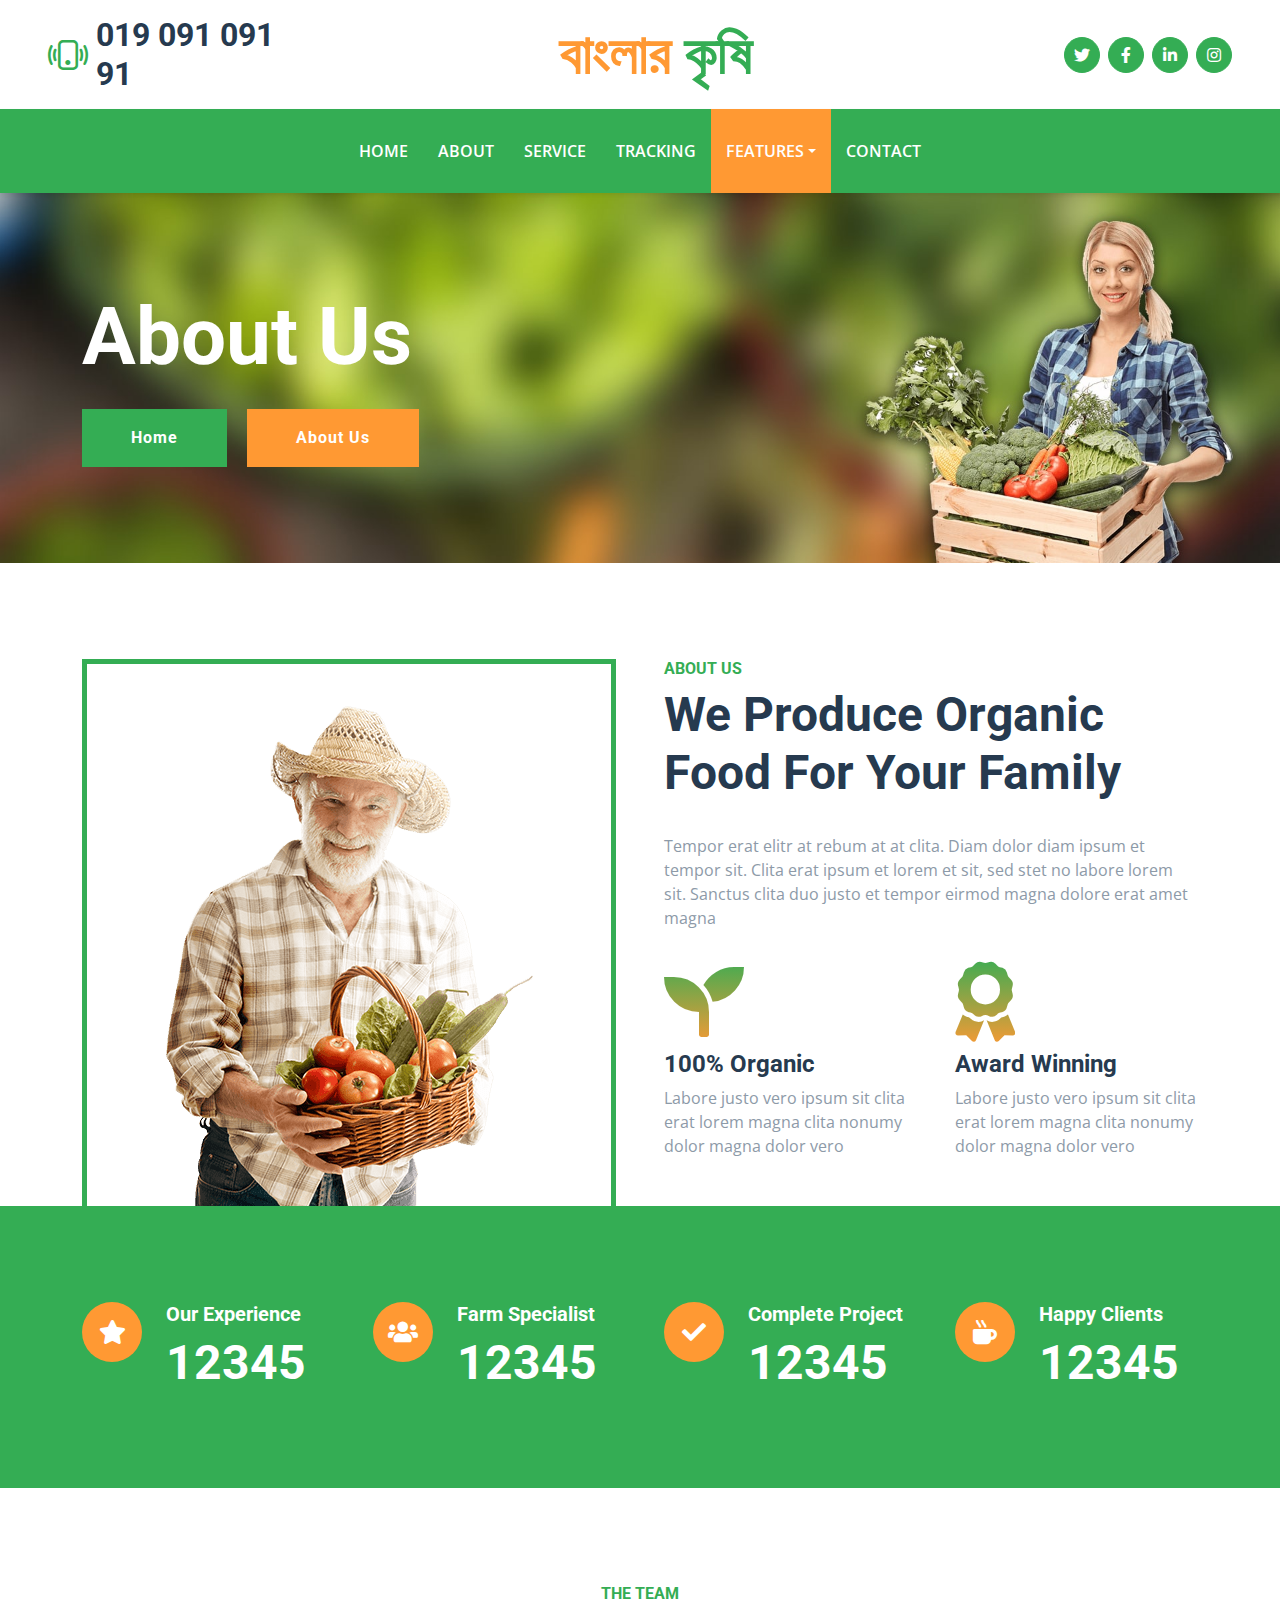
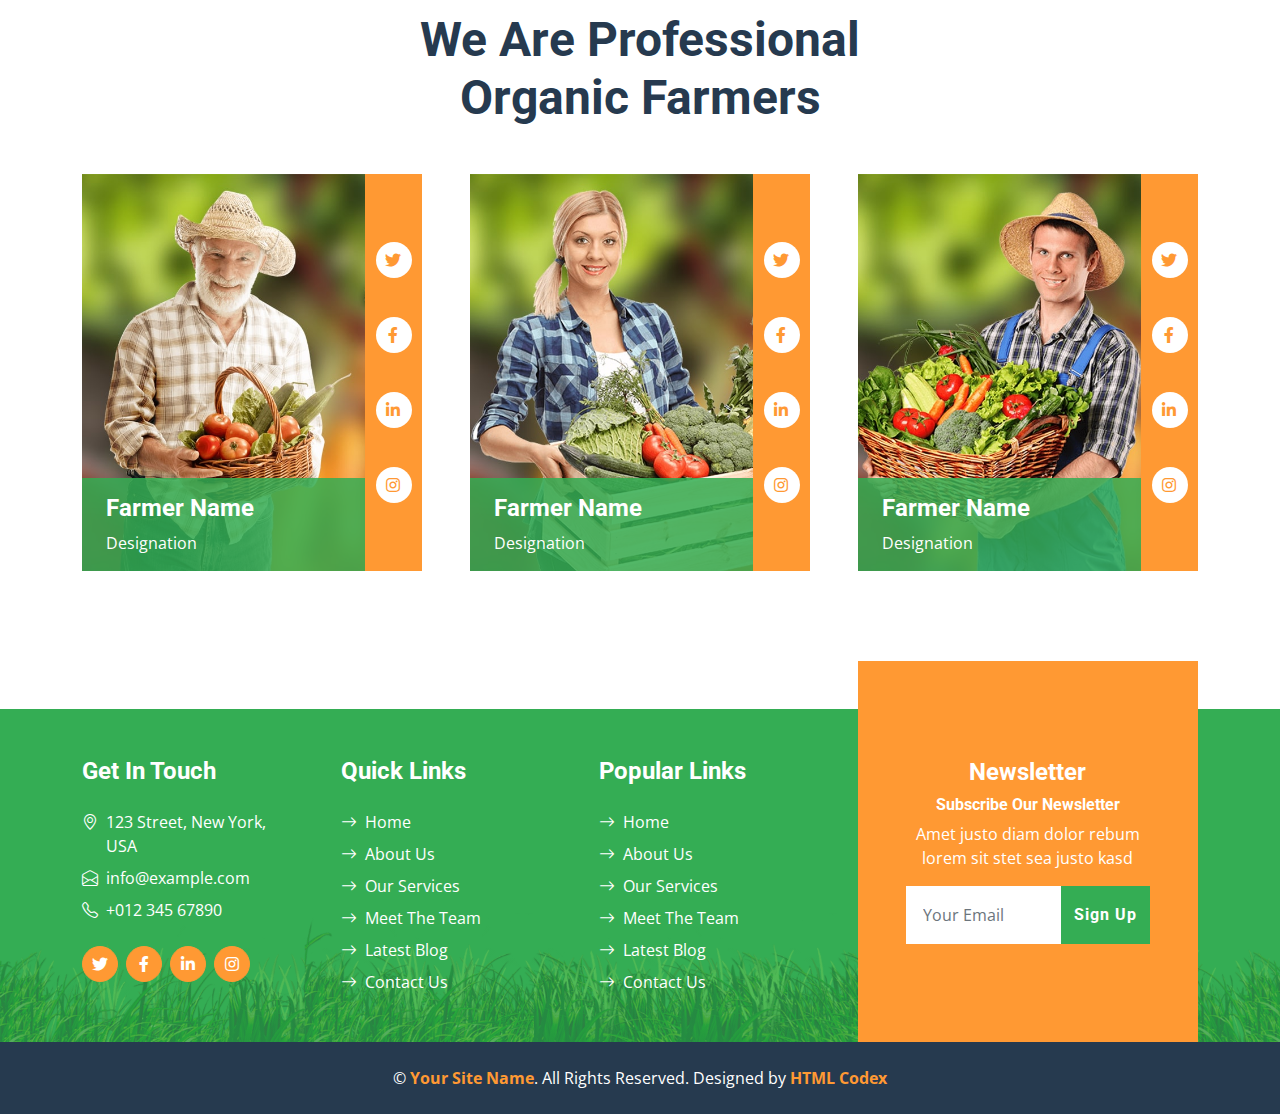
<file: about.html>
<!DOCTYPE html>
<html lang="en">

<head>
    <meta charset="utf-8">
    <title>Banglar Krishi - Organic Farm Website </title>
    <meta content="width=device-width, initial-scale=1.0" name="viewport">
    <meta content="Free HTML Templates" name="keywords">
    <meta content="Free HTML Templates" name="description">

    <!-- Favicon -->
    <link href="img/favicon.ico" rel="icon">

    <!-- Google Web Fonts -->
    <link rel="preconnect" href="https://fonts.gstatic.com">
    <link href="https://fonts.googleapis.com/css2?family=Open+Sans:wght@400;600&family=Roboto:wght@500;700&display=swap" rel="stylesheet">

    <!-- Icon Font Stylesheet -->
    <link href="https://cdnjs.cloudflare.com/ajax/libs/font-awesome/5.15.0/css/all.min.css" rel="stylesheet">
    <link href="https://cdn.jsdelivr.net/npm/bootstrap-icons@1.4.1/font/bootstrap-icons.css" rel="stylesheet">

    <!-- Libraries Stylesheet -->
    <link href="lib/owlcarousel/assets/owl.carousel.min.css" rel="stylesheet">

    <!-- Customized Bootstrap Stylesheet -->
    <link href="css/bootstrap.min.css" rel="stylesheet">

    <!-- Template Stylesheet -->
    <link href="css/style.css" rel="stylesheet">
</head>

<body>
    <!-- Topbar Start -->
    <div class="container-fluid px-5 d-none d-lg-block">
        <div class="row gx-5 py-3 align-items-center">
            <div class="col-lg-3">
                <div class="d-flex align-items-center justify-content-start">
                    <i class="bi bi-phone-vibrate fs-1 text-primary me-2"></i>
                    <h2 class="mb-0">019 091 091 91</h2>
                </div>
            </div>
            <div class="col-lg-6">
                <div class="d-flex align-items-center justify-content-center">
                    <a href="index.html" class="navbar-brand ms-lg-5">
                        <h1 class="m-0 display-4 text-primary"><span class="text-secondary">বাংলার </span>কৃষি</h1>
                    </a>
                </div>
            </div>
            <div class="col-lg-3">
                <div class="d-flex align-items-center justify-content-end">
                    <a class="btn btn-primary btn-square rounded-circle me-2" href="#"><i class="fab fa-twitter"></i></a>
                    <a class="btn btn-primary btn-square rounded-circle me-2" href="#"><i class="fab fa-facebook-f"></i></a>
                    <a class="btn btn-primary btn-square rounded-circle me-2" href="#"><i class="fab fa-linkedin-in"></i></a>
                    <a class="btn btn-primary btn-square rounded-circle" href="#"><i class="fab fa-instagram"></i></a>
                </div>
            </div>
        </div>
    </div>
    <!-- Topbar End -->


    <!-- Navbar Start -->
    <nav class="navbar navbar-expand-lg bg-primary navbar-dark shadow-sm py-3 py-lg-0 px-3 px-lg-5">
        <a href="index.html" class="navbar-brand d-flex d-lg-none">
            <h1 class="m-0 display-4 text-secondary"><span class="text-white">Banglar</span>Krishi</h1>
        </a>
        <button class="navbar-toggler" type="button" data-bs-toggle="collapse" data-bs-target="#navbarCollapse">
            <span class="navbar-toggler-icon"></span>
        </button>
        <div class="collapse navbar-collapse" id="navbarCollapse">
            <div class="navbar-nav mx-auto py-0">
                <a href="index.html" class="nav-item nav-link">Home</a>
                <a href="about.html" class="nav-item nav-link">About</a>
                <a href="service.html" class="nav-item nav-link">Service</a>
                <a href="product.html" class="nav-item nav-link">Tracking</a>
                <div class="nav-item dropdown">
                    <a href="#" class="nav-link dropdown-toggle active" data-bs-toggle="dropdown">Features</a>
                    <div class="dropdown-menu m-0">
                        <a href="blog.html" class="dropdown-item active"> Grading Criteria </a>
                        <a href="detail.html" class="dropdown-item">Inspector Report</a>
                        <a href="feature.html" class="dropdown-item">Packaging Tracking</a>
                        <a href="team.html" class="dropdown-item">Tracking of graded produce</a>
                        <a href="testimonial.html" class="dropdown-item">Quality Trend Analysis</a>
                    </div>
                </div>
                <a href="contact.html" class="nav-item nav-link">Contact</a>
            </div>
        </div>
    </nav>
    <!-- Navbar End -->


    <!-- Hero Start -->
    <div class="container-fluid bg-primary py-5 bg-hero mb-5">
        <div class="container py-5">
            <div class="row justify-content-start">
                <div class="col-lg-8 text-center text-lg-start">
                    <h1 class="display-1 text-white mb-md-4">About Us</h1>
                    <a href="" class="btn btn-primary py-md-3 px-md-5 me-3">Home</a>
                    <a href="" class="btn btn-secondary py-md-3 px-md-5">About Us</a>
                </div>
            </div>
        </div>
    </div>
    <!-- Hero End -->


    <!-- About Start -->
    <div class="container-fluid about pt-5">
        <div class="container">
            <div class="row gx-5">
                <div class="col-lg-6 mb-5 mb-lg-0">
                    <div class="d-flex h-100 border border-5 border-primary border-bottom-0 pt-4">
                        <img class="img-fluid mt-auto mx-auto" src="img/about.png">
                    </div>
                </div>
                <div class="col-lg-6 pb-5">
                    <div class="mb-3 pb-2">
                        <h6 class="text-primary text-uppercase">About Us</h6>
                        <h1 class="display-5">We Produce Organic Food For Your Family</h1>
                    </div>
                    <p class="mb-4">Tempor erat elitr at rebum at at clita. Diam dolor diam ipsum et tempor sit. Clita erat ipsum et lorem et sit, sed stet no labore lorem sit. Sanctus clita duo justo et tempor eirmod magna dolore erat amet magna</p>
                    <div class="row gx-5 gy-4">
                        <div class="col-sm-6">
                            <i class="fa fa-seedling display-1 text-secondary"></i>
                            <h4>100% Organic</h4>
                            <p class="mb-0">Labore justo vero ipsum sit clita erat lorem magna clita nonumy dolor magna dolor vero</p>
                        </div>
                        <div class="col-sm-6">
                            <i class="fa fa-award display-1 text-secondary"></i>
                            <h4>Award Winning</h4>
                            <p class="mb-0">Labore justo vero ipsum sit clita erat lorem magna clita nonumy dolor magna dolor vero</p>
                        </div>
                    </div>
                </div>
            </div>
        </div>
    </div>
    <!-- About End -->


    <!-- Facts Start -->
    <div class="container-fluid bg-primary facts py-5 mb-5">
        <div class="container py-5">
            <div class="row gx-5 gy-4">
                <div class="col-lg-3 col-md-6">
                    <div class="d-flex">
                        <div class="bg-secondary rounded-circle d-flex align-items-center justify-content-center mb-3" style="width: 60px; height: 60px;">
                            <i class="fa fa-star fs-4 text-white"></i>
                        </div>
                        <div class="ps-4">
                            <h5 class="text-white">Our Experience</h5>
                            <h1 class="display-5 text-white mb-0" data-toggle="counter-up">12345</h1>
                        </div>
                    </div>
                </div>
                <div class="col-lg-3 col-md-6">
                    <div class="d-flex">
                        <div class="bg-secondary rounded-circle d-flex align-items-center justify-content-center mb-3" style="width: 60px; height: 60px;">
                            <i class="fa fa-users fs-4 text-white"></i>
                        </div>
                        <div class="ps-4">
                            <h5 class="text-white">Farm Specialist</h5>
                            <h1 class="display-5 text-white mb-0" data-toggle="counter-up">12345</h1>
                        </div>
                    </div>
                </div>
                <div class="col-lg-3 col-md-6">
                    <div class="d-flex">
                        <div class="bg-secondary rounded-circle d-flex align-items-center justify-content-center mb-3" style="width: 60px; height: 60px;">
                            <i class="fa fa-check fs-4 text-white"></i>
                        </div>
                        <div class="ps-4">
                            <h5 class="text-white">Complete Project</h5>
                            <h1 class="display-5 text-white mb-0" data-toggle="counter-up">12345</h1>
                        </div>
                    </div>
                </div>
                <div class="col-lg-3 col-md-6">
                    <div class="d-flex">
                        <div class="bg-secondary rounded-circle d-flex align-items-center justify-content-center mb-3" style="width: 60px; height: 60px;">
                            <i class="fa fa-mug-hot fs-4 text-white"></i>
                        </div>
                        <div class="ps-4">
                            <h5 class="text-white">Happy Clients</h5>
                            <h1 class="display-5 text-white mb-0" data-toggle="counter-up">12345</h1>
                        </div>
                    </div>
                </div>
            </div>
        </div>
    </div>
    <!-- Facts End -->


    <!-- Team Start -->
    <div class="container-fluid py-5">
        <div class="container">
            <div class="mx-auto text-center mb-5" style="max-width: 500px;">
                <h6 class="text-primary text-uppercase">The Team</h6>
                <h1 class="display-5">We Are Professional Organic Farmers</h1>
            </div>
            <div class="row g-5">
                <div class="col-lg-4 col-md-6">
                    <div class="row g-0">
                        <div class="col-10">
                            <div class="position-relative">
                                <img class="img-fluid w-100" src="img/team-1.jpg" alt="">
                                <div class="position-absolute start-0 bottom-0 w-100 py-3 px-4" style="background: rgba(52, 173, 84, .85);">
                                    <h4 class="text-white">Farmer Name</h4>
                                    <span class="text-white">Designation</span>
                                </div>
                            </div>
                        </div>
                        <div class="col-2">
                            <div class="h-100 d-flex flex-column align-items-center justify-content-around bg-secondary py-5">
                                <a class="btn btn-square rounded-circle bg-white" href="#"><i class="fab fa-twitter text-secondary"></i></a>
                                <a class="btn btn-square rounded-circle bg-white" href="#"><i class="fab fa-facebook-f text-secondary"></i></a>
                                <a class="btn btn-square rounded-circle bg-white" href="#"><i class="fab fa-linkedin-in text-secondary"></i></a>
                                <a class="btn btn-square rounded-circle bg-white" href="#"><i class="fab fa-instagram text-secondary"></i></a>
                            </div>
                        </div>
                    </div>
                </div>
                <div class="col-lg-4 col-md-6">
                    <div class="row g-0">
                        <div class="col-10">
                            <div class="position-relative">
                                <img class="img-fluid w-100" src="img/team-2.jpg" alt="">
                                <div class="position-absolute start-0 bottom-0 w-100 py-3 px-4" style="background: rgba(52, 173, 84, .85);">
                                    <h4 class="text-white">Farmer Name</h4>
                                    <span class="text-white">Designation</span>
                                </div>
                            </div>
                        </div>
                        <div class="col-2">
                            <div class="h-100 d-flex flex-column align-items-center justify-content-around bg-secondary py-5">
                                <a class="btn btn-square rounded-circle bg-white" href="#"><i class="fab fa-twitter text-secondary"></i></a>
                                <a class="btn btn-square rounded-circle bg-white" href="#"><i class="fab fa-facebook-f text-secondary"></i></a>
                                <a class="btn btn-square rounded-circle bg-white" href="#"><i class="fab fa-linkedin-in text-secondary"></i></a>
                                <a class="btn btn-square rounded-circle bg-white" href="#"><i class="fab fa-instagram text-secondary"></i></a>
                            </div>
                        </div>
                    </div>
                </div>
                <div class="col-lg-4 col-md-6">
                    <div class="row g-0">
                        <div class="col-10">
                            <div class="position-relative">
                                <img class="img-fluid w-100" src="img/team-3.jpg" alt="">
                                <div class="position-absolute start-0 bottom-0 w-100 py-3 px-4" style="background: rgba(52, 173, 84, .85);">
                                    <h4 class="text-white">Farmer Name</h4>
                                    <span class="text-white">Designation</span>
                                </div>
                            </div>
                        </div>
                        <div class="col-2">
                            <div class="h-100 d-flex flex-column align-items-center justify-content-around bg-secondary py-5">
                                <a class="btn btn-square rounded-circle bg-white" href="#"><i class="fab fa-twitter text-secondary"></i></a>
                                <a class="btn btn-square rounded-circle bg-white" href="#"><i class="fab fa-facebook-f text-secondary"></i></a>
                                <a class="btn btn-square rounded-circle bg-white" href="#"><i class="fab fa-linkedin-in text-secondary"></i></a>
                                <a class="btn btn-square rounded-circle bg-white" href="#"><i class="fab fa-instagram text-secondary"></i></a>
                            </div>
                        </div>
                    </div>
                </div>
            </div>
        </div>
    </div>
    <!-- Team End -->
    

    <!-- Footer Start -->
    <div class="container-fluid bg-footer bg-primary text-white mt-5">
        <div class="container">
            <div class="row gx-5">
                <div class="col-lg-8 col-md-6">
                    <div class="row gx-5">
                        <div class="col-lg-4 col-md-12 pt-5 mb-5">
                            <h4 class="text-white mb-4">Get In Touch</h4>
                            <div class="d-flex mb-2">
                                <i class="bi bi-geo-alt text-white me-2"></i>
                                <p class="text-white mb-0">123 Street, New York, USA</p>
                            </div>
                            <div class="d-flex mb-2">
                                <i class="bi bi-envelope-open text-white me-2"></i>
                                <p class="text-white mb-0">info@example.com</p>
                            </div>
                            <div class="d-flex mb-2">
                                <i class="bi bi-telephone text-white me-2"></i>
                                <p class="text-white mb-0">+012 345 67890</p>
                            </div>
                            <div class="d-flex mt-4">
                                <a class="btn btn-secondary btn-square rounded-circle me-2" href="#"><i class="fab fa-twitter"></i></a>
                                <a class="btn btn-secondary btn-square rounded-circle me-2" href="#"><i class="fab fa-facebook-f"></i></a>
                                <a class="btn btn-secondary btn-square rounded-circle me-2" href="#"><i class="fab fa-linkedin-in"></i></a>
                                <a class="btn btn-secondary btn-square rounded-circle" href="#"><i class="fab fa-instagram"></i></a>
                            </div>
                        </div>
                        <div class="col-lg-4 col-md-12 pt-0 pt-lg-5 mb-5">
                            <h4 class="text-white mb-4">Quick Links</h4>
                            <div class="d-flex flex-column justify-content-start">
                                <a class="text-white mb-2" href="#"><i class="bi bi-arrow-right text-white me-2"></i>Home</a>
                                <a class="text-white mb-2" href="#"><i class="bi bi-arrow-right text-white me-2"></i>About Us</a>
                                <a class="text-white mb-2" href="#"><i class="bi bi-arrow-right text-white me-2"></i>Our Services</a>
                                <a class="text-white mb-2" href="#"><i class="bi bi-arrow-right text-white me-2"></i>Meet The Team</a>
                                <a class="text-white mb-2" href="#"><i class="bi bi-arrow-right text-white me-2"></i>Latest Blog</a>
                                <a class="text-white" href="#"><i class="bi bi-arrow-right text-white me-2"></i>Contact Us</a>
                            </div>
                        </div>
                        <div class="col-lg-4 col-md-12 pt-0 pt-lg-5 mb-5">
                            <h4 class="text-white mb-4">Popular Links</h4>
                            <div class="d-flex flex-column justify-content-start">
                                <a class="text-white mb-2" href="#"><i class="bi bi-arrow-right text-white me-2"></i>Home</a>
                                <a class="text-white mb-2" href="#"><i class="bi bi-arrow-right text-white me-2"></i>About Us</a>
                                <a class="text-white mb-2" href="#"><i class="bi bi-arrow-right text-white me-2"></i>Our Services</a>
                                <a class="text-white mb-2" href="#"><i class="bi bi-arrow-right text-white me-2"></i>Meet The Team</a>
                                <a class="text-white mb-2" href="#"><i class="bi bi-arrow-right text-white me-2"></i>Latest Blog</a>
                                <a class="text-white" href="#"><i class="bi bi-arrow-right text-white me-2"></i>Contact Us</a>
                            </div>
                        </div>
                    </div>
                </div>
                <div class="col-lg-4 col-md-6 mt-lg-n5">
                    <div class="d-flex flex-column align-items-center justify-content-center text-center h-100 bg-secondary p-5">
                        <h4 class="text-white">Newsletter</h4>
                        <h6 class="text-white">Subscribe Our Newsletter</h6>
                        <p>Amet justo diam dolor rebum lorem sit stet sea justo kasd</p>
                        <form action="">
                            <div class="input-group">
                                <input type="text" class="form-control border-white p-3" placeholder="Your Email">
                                <button class="btn btn-primary">Sign Up</button>
                            </div>
                        </form>
                    </div>
                </div>
            </div>
        </div>
    </div>
    <div class="container-fluid bg-dark text-white py-4">
        <div class="container text-center">
            <p class="mb-0">&copy; <a class="text-secondary fw-bold" href="#">Your Site Name</a>. All Rights Reserved. Designed by <a class="text-secondary fw-bold" href="https://htmlcodex.com">HTML Codex</a></p>
        </div>
    </div>
    <!-- Footer End -->


    <!-- Back to Top -->
    <a href="#" class="btn btn-secondary py-3 fs-4 back-to-top"><i class="bi bi-arrow-up"></i></a>


    <!-- JavaScript Libraries -->
    <script src="https://code.jquery.com/jquery-3.4.1.min.js"></script>
    <script src="https://cdn.jsdelivr.net/npm/bootstrap@5.0.0/dist/js/bootstrap.bundle.min.js"></script>
    <script src="lib/easing/easing.min.js"></script>
    <script src="lib/waypoints/waypoints.min.js"></script>
    <script src="lib/counterup/counterup.min.js"></script>
    <script src="lib/owlcarousel/owl.carousel.min.js"></script>

    <!-- Template Javascript -->
    <script src="js/main.js"></script>
</body>

</html>
</file>
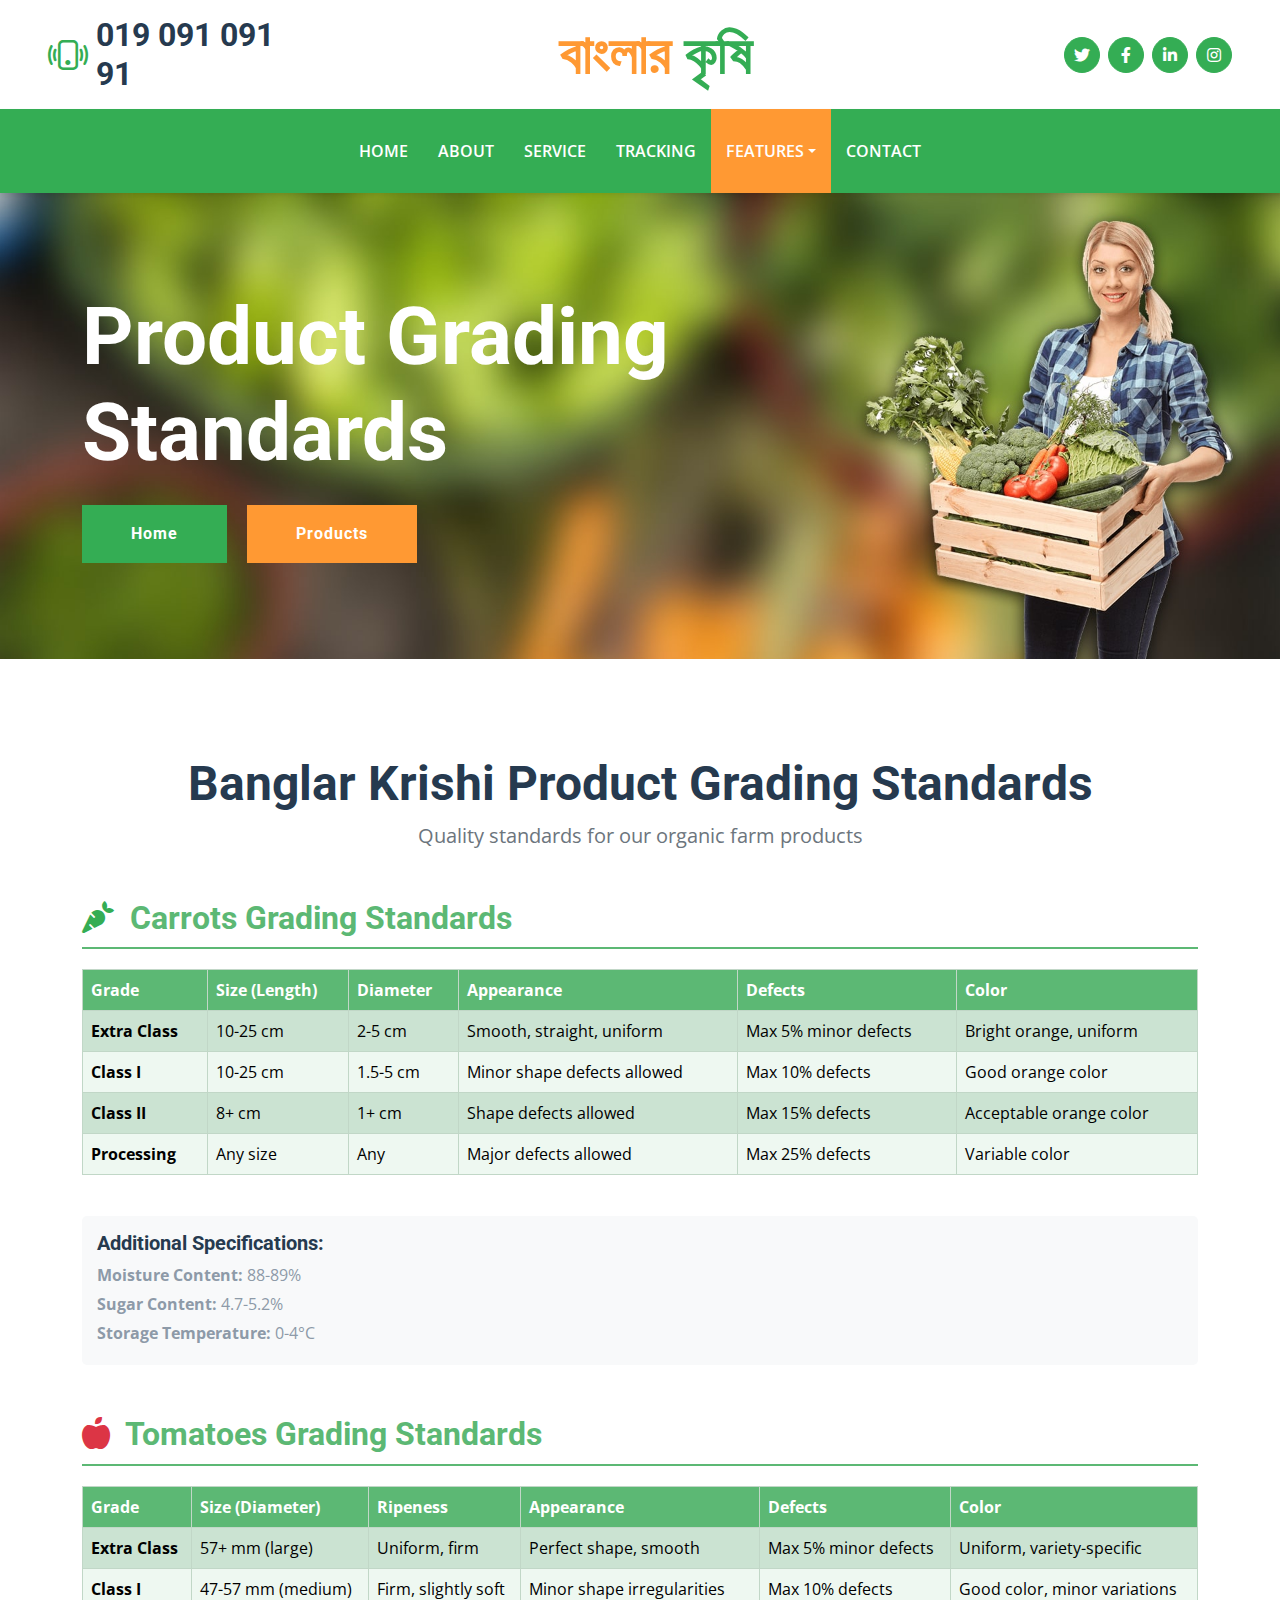
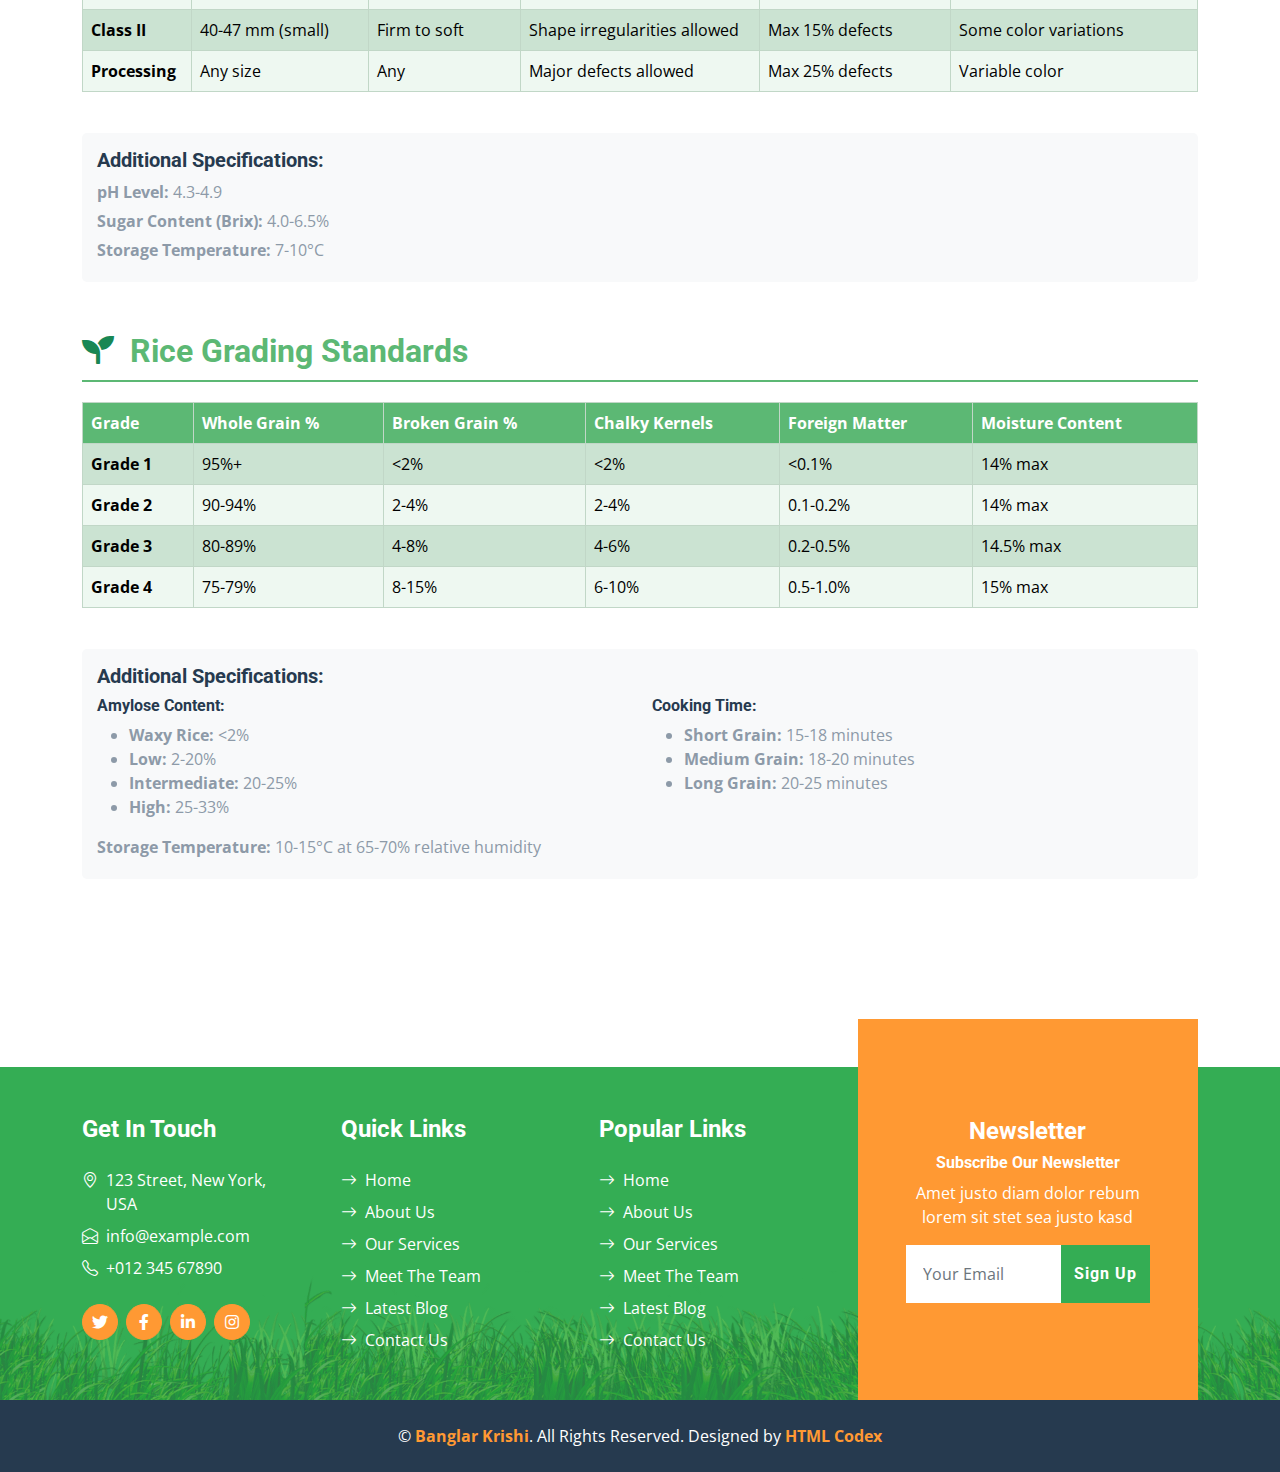
<file: blog.html>
<!DOCTYPE html>
<html lang="en">

<head>
    <meta charset="utf-8">
    <title>Banglar Krishi - Product Grading Standards</title>
    <meta content="width=device-width, initial-scale=1.0" name="viewport">
    <meta content="Free HTML Templates" name="keywords">
    <meta content="Free HTML Templates" name="description">

    <!-- Favicon -->
    <link href="img/favicon.ico" rel="icon">

    <!-- Google Web Fonts -->
    <link rel="preconnect" href="https://fonts.gstatic.com">
    <link href="https://fonts.googleapis.com/css2?family=Open+Sans:wght@400;600&family=Roboto:wght@500;700&display=swap" rel="stylesheet">

    <!-- Icon Font Stylesheet -->
    <link href="https://cdnjs.cloudflare.com/ajax/libs/font-awesome/5.15.0/css/all.min.css" rel="stylesheet">
    <link href="https://cdn.jsdelivr.net/npm/bootstrap-icons@1.4.1/font/bootstrap-icons.css" rel="stylesheet">

    <!-- Libraries Stylesheet -->
    <link href="lib/owlcarousel/assets/owl.carousel.min.css" rel="stylesheet">

    <!-- Customized Bootstrap Stylesheet -->
    <link href="css/bootstrap.min.css" rel="stylesheet">

    <!-- Template Stylesheet -->
    <link href="css/style.css" rel="stylesheet">

    <!-- Additional Custom CSS for Grading Charts -->
    <style>
        .grading-section {
            margin-bottom: 50px;
        }
        .grading-section h2 {
            color: #5CB874;
            margin-bottom: 20px;
            padding-bottom: 10px;
            border-bottom: 2px solid #5CB874;
        }
        .table-responsive {
            margin-bottom: 25px;
        }
        .additional-info {
            background-color: #f8f9fa;
            padding: 15px;
            border-radius: 5px;
            margin-bottom: 20px;
        }
        .additional-info p {
            margin-bottom: 5px;
        }
        .table-primary {
            --bs-table-bg: rgba(92, 184, 116, 0.1);
        }
        .table-primary th {
            background-color: #5CB874;
            color: white;
        }
    </style>
</head>

<body>
    <!-- Topbar Start -->
    <div class="container-fluid px-5 d-none d-lg-block">
        <div class="row gx-5 py-3 align-items-center">
            <div class="col-lg-3">
                <div class="d-flex align-items-center justify-content-start">
                    <i class="bi bi-phone-vibrate fs-1 text-primary me-2"></i>
                    <h2 class="mb-0">019 091 091 91</h2>
                </div>
            </div>
            <div class="col-lg-6">
                <div class="d-flex align-items-center justify-content-center">
                    <a href="index.html" class="navbar-brand ms-lg-5">
                        <h1 class="m-0 display-4 text-primary"><span class="text-secondary">বাংলার </span>কৃষি</h1>
                    </a>
                </div>
            </div>
            <div class="col-lg-3">
                <div class="d-flex align-items-center justify-content-end">
                    <a class="btn btn-primary btn-square rounded-circle me-2" href="#"><i class="fab fa-twitter"></i></a>
                    <a class="btn btn-primary btn-square rounded-circle me-2" href="#"><i class="fab fa-facebook-f"></i></a>
                    <a class="btn btn-primary btn-square rounded-circle me-2" href="#"><i class="fab fa-linkedin-in"></i></a>
                    <a class="btn btn-primary btn-square rounded-circle" href="#"><i class="fab fa-instagram"></i></a>
                </div>
            </div>
        </div>
    </div>
    <!-- Topbar End -->


    <!-- Navbar Start -->
    <nav class="navbar navbar-expand-lg bg-primary navbar-dark shadow-sm py-3 py-lg-0 px-3 px-lg-5">
        <a href="index.html" class="navbar-brand d-flex d-lg-none">
            <h1 class="m-0 display-4 text-secondary"><span class="text-white">Banglar</span>Krishi</h1>
        </a>
        <button class="navbar-toggler" type="button" data-bs-toggle="collapse" data-bs-target="#navbarCollapse">
            <span class="navbar-toggler-icon"></span>
        </button>
        <div class="collapse navbar-collapse" id="navbarCollapse">
            <div class="navbar-nav mx-auto py-0">
                <a href="index.html" class="nav-item nav-link">Home</a>
                <a href="about.html" class="nav-item nav-link">About</a>
                <a href="service.html" class="nav-item nav-link">Service</a>
                <a href="product.html" class="nav-item nav-link">Tracking</a>
                <div class="nav-item dropdown">
                    <a href="#" class="nav-link dropdown-toggle active" data-bs-toggle="dropdown">Features</a>
                    <div class="dropdown-menu m-0">
                        <a href="blog.html" class="dropdown-item active"> Grading Criteria </a>
                        <a href="detail.html" class="dropdown-item">Inspector Report</a>
                        <a href="feature.html" class="dropdown-item">Packaging Tracking</a>
                        <a href="team.html" class="dropdown-item">Tracking of graded produce</a>
                        <a href="testimonial.html" class="dropdown-item">Quality Trend Analysis</a>
                    </div>
                </div>
                <a href="contact.html" class="nav-item nav-link">Contact</a>
            </div>
        </div>
    </nav>

    <!-- Navbar End -->


    <!-- Hero Start -->
    <div class="container-fluid bg-primary py-5 bg-hero mb-5">
        <div class="container py-5">
            <div class="row justify-content-start">
                <div class="col-lg-8 text-center text-lg-start">
                    <h1 class="display-1 text-white mb-md-4">Product Grading Standards</h1>
                    <a href="index.html" class="btn btn-primary py-md-3 px-md-5 me-3">Home</a>
                    <a href="product.html" class="btn btn-secondary py-md-3 px-md-5">Products</a>
                </div>
            </div>
        </div>
    </div>
    <!-- Hero End -->


    <!-- Grading Charts Start -->
    <div class="container py-5">
        <div class="row">
            <div class="col-lg-12">
                <div class="mb-5 text-center">
                    <h1 class="display-5">Banglar Krishi Product Grading Standards</h1>
                    <p class="fs-5 text-muted">Quality standards for our organic farm products</p>
                </div>
            </div>
        </div>

        <!-- Carrots Grading Section -->
        <div class="grading-section">
            <h2><i class="fas fa-carrot text-primary me-2"></i> Carrots Grading Standards</h2>
            <div class="table-responsive">
                <table class="table table-bordered table-primary table-striped">
                    <thead>
                        <tr>
                            <th>Grade</th>
                            <th>Size (Length)</th>
                            <th>Diameter</th>
                            <th>Appearance</th>
                            <th>Defects</th>
                            <th>Color</th>
                        </tr>
                    </thead>
                    <tbody>
                        <tr>
                            <td><strong>Extra Class</strong></td>
                            <td>10-25 cm</td>
                            <td>2-5 cm</td>
                            <td>Smooth, straight, uniform</td>
                            <td>Max 5% minor defects</td>
                            <td>Bright orange, uniform</td>
                        </tr>
                        <tr>
                            <td><strong>Class I</strong></td>
                            <td>10-25 cm</td>
                            <td>1.5-5 cm</td>
                            <td>Minor shape defects allowed</td>
                            <td>Max 10% defects</td>
                            <td>Good orange color</td>
                        </tr>
                        <tr>
                            <td><strong>Class II</strong></td>
                            <td>8+ cm</td>
                            <td>1+ cm</td>
                            <td>Shape defects allowed</td>
                            <td>Max 15% defects</td>
                            <td>Acceptable orange color</td>
                        </tr>
                        <tr>
                            <td><strong>Processing</strong></td>
                            <td>Any size</td>
                            <td>Any</td>
                            <td>Major defects allowed</td>
                            <td>Max 25% defects</td>
                            <td>Variable color</td>
                        </tr>
                    </tbody>
                </table>
            </div>
            <div class="additional-info">
                <h5>Additional Specifications:</h5>
                <p><strong>Moisture Content:</strong> 88-89%</p>
                <p><strong>Sugar Content:</strong> 4.7-5.2%</p>
                <p><strong>Storage Temperature:</strong> 0-4°C</p>
            </div>
        </div>

        <!-- Tomatoes Grading Section -->
        <div class="grading-section">
            <h2><i class="fas fa-apple-alt text-danger me-2"></i> Tomatoes Grading Standards</h2>
            <div class="table-responsive">
                <table class="table table-bordered table-primary table-striped">
                    <thead>
                        <tr>
                            <th>Grade</th>
                            <th>Size (Diameter)</th>
                            <th>Ripeness</th>
                            <th>Appearance</th>
                            <th>Defects</th>
                            <th>Color</th>
                        </tr>
                    </thead>
                    <tbody>
                        <tr>
                            <td><strong>Extra Class</strong></td>
                            <td>57+ mm (large)</td>
                            <td>Uniform, firm</td>
                            <td>Perfect shape, smooth</td>
                            <td>Max 5% minor defects</td>
                            <td>Uniform, variety-specific</td>
                        </tr>
                        <tr>
                            <td><strong>Class I</strong></td>
                            <td>47-57 mm (medium)</td>
                            <td>Firm, slightly soft</td>
                            <td>Minor shape irregularities</td>
                            <td>Max 10% defects</td>
                            <td>Good color, minor variations</td>
                        </tr>
                        <tr>
                            <td><strong>Class II</strong></td>
                            <td>40-47 mm (small)</td>
                            <td>Firm to soft</td>
                            <td>Shape irregularities allowed</td>
                            <td>Max 15% defects</td>
                            <td>Some color variations</td>
                        </tr>
                        <tr>
                            <td><strong>Processing</strong></td>
                            <td>Any size</td>
                            <td>Any</td>
                            <td>Major defects allowed</td>
                            <td>Max 25% defects</td>
                            <td>Variable color</td>
                        </tr>
                    </tbody>
                </table>
            </div>
            <div class="additional-info">
                <h5>Additional Specifications:</h5>
                <p><strong>pH Level:</strong> 4.3-4.9</p>
                <p><strong>Sugar Content (Brix):</strong> 4.0-6.5%</p>
                <p><strong>Storage Temperature:</strong> 7-10°C</p>
            </div>
        </div>

        <!-- Rice Grading Section -->
        <div class="grading-section">
            <h2><i class="fas fa-seedling text-success me-2"></i> Rice Grading Standards</h2>
            <div class="table-responsive">
                <table class="table table-bordered table-primary table-striped">
                    <thead>
                        <tr>
                            <th>Grade</th>
                            <th>Whole Grain %</th>
                            <th>Broken Grain %</th>
                            <th>Chalky Kernels</th>
                            <th>Foreign Matter</th>
                            <th>Moisture Content</th>
                        </tr>
                    </thead>
                    <tbody>
                        <tr>
                            <td><strong>Grade 1</strong></td>
                            <td>95%+</td>
                            <td>&lt;2%</td>
                            <td>&lt;2%</td>
                            <td>&lt;0.1%</td>
                            <td>14% max</td>
                        </tr>
                        <tr>
                            <td><strong>Grade 2</strong></td>
                            <td>90-94%</td>
                            <td>2-4%</td>
                            <td>2-4%</td>
                            <td>0.1-0.2%</td>
                            <td>14% max</td>
                        </tr>
                        <tr>
                            <td><strong>Grade 3</strong></td>
                            <td>80-89%</td>
                            <td>4-8%</td>
                            <td>4-6%</td>
                            <td>0.2-0.5%</td>
                            <td>14.5% max</td>
                        </tr>
                        <tr>
                            <td><strong>Grade 4</strong></td>
                            <td>75-79%</td>
                            <td>8-15%</td>
                            <td>6-10%</td>
                            <td>0.5-1.0%</td>
                            <td>15% max</td>
                        </tr>
                    </tbody>
                </table>
            </div>
            <div class="additional-info">
                <h5>Additional Specifications:</h5>
                <div class="row">
                    <div class="col-md-6">
                        <h6>Amylose Content:</h6>
                        <ul>
                            <li><strong>Waxy Rice:</strong> &lt;2%</li>
                            <li><strong>Low:</strong> 2-20%</li>
                            <li><strong>Intermediate:</strong> 20-25%</li>
                            <li><strong>High:</strong> 25-33%</li>
                        </ul>
                    </div>
                    <div class="col-md-6">
                        <h6>Cooking Time:</h6>
                        <ul>
                            <li><strong>Short Grain:</strong> 15-18 minutes</li>
                            <li><strong>Medium Grain:</strong> 18-20 minutes</li>
                            <li><strong>Long Grain:</strong> 20-25 minutes</li>
                        </ul>
                    </div>
                </div>
                <p><strong>Storage Temperature:</strong> 10-15°C at 65-70% relative humidity</p>
            </div>
        </div>
    </div>
    <!-- Grading Charts End -->


    <!-- Footer Start -->
    <div class="container-fluid bg-footer bg-primary text-white mt-5">
        <div class="container">
            <div class="row gx-5">
                <div class="col-lg-8 col-md-6">
                    <div class="row gx-5">
                        <div class="col-lg-4 col-md-12 pt-5 mb-5">
                            <h4 class="text-white mb-4">Get In Touch</h4>
                            <div class="d-flex mb-2">
                                <i class="bi bi-geo-alt text-white me-2"></i>
                                <p class="text-white mb-0">123 Street, New York, USA</p>
                            </div>
                            <div class="d-flex mb-2">
                                <i class="bi bi-envelope-open text-white me-2"></i>
                                <p class="text-white mb-0">info@example.com</p>
                            </div>
                            <div class="d-flex mb-2">
                                <i class="bi bi-telephone text-white me-2"></i>
                                <p class="text-white mb-0">+012 345 67890</p>
                            </div>
                            <div class="d-flex mt-4">
                                <a class="btn btn-secondary btn-square rounded-circle me-2" href="#"><i class="fab fa-twitter"></i></a>
                                <a class="btn btn-secondary btn-square rounded-circle me-2" href="#"><i class="fab fa-facebook-f"></i></a>
                                <a class="btn btn-secondary btn-square rounded-circle me-2" href="#"><i class="fab fa-linkedin-in"></i></a>
                                <a class="btn btn-secondary btn-square rounded-circle" href="#"><i class="fab fa-instagram"></i></a>
                            </div>
                        </div>
                        <div class="col-lg-4 col-md-12 pt-0 pt-lg-5 mb-5">
                            <h4 class="text-white mb-4">Quick Links</h4>
                            <div class="d-flex flex-column justify-content-start">
                                <a class="text-white mb-2" href="#"><i class="bi bi-arrow-right text-white me-2"></i>Home</a>
                                <a class="text-white mb-2" href="#"><i class="bi bi-arrow-right text-white me-2"></i>About Us</a>
                                <a class="text-white mb-2" href="#"><i class="bi bi-arrow-right text-white me-2"></i>Our Services</a>
                                <a class="text-white mb-2" href="#"><i class="bi bi-arrow-right text-white me-2"></i>Meet The Team</a>
                                <a class="text-white mb-2" href="#"><i class="bi bi-arrow-right text-white me-2"></i>Latest Blog</a>
                                <a class="text-white" href="#"><i class="bi bi-arrow-right text-white me-2"></i>Contact Us</a>
                            </div>
                        </div>
                        <div class="col-lg-4 col-md-12 pt-0 pt-lg-5 mb-5">
                            <h4 class="text-white mb-4">Popular Links</h4>
                            <div class="d-flex flex-column justify-content-start">
                                <a class="text-white mb-2" href="#"><i class="bi bi-arrow-right text-white me-2"></i>Home</a>
                                <a class="text-white mb-2" href="#"><i class="bi bi-arrow-right text-white me-2"></i>About Us</a>
                                <a class="text-white mb-2" href="#"><i class="bi bi-arrow-right text-white me-2"></i>Our Services</a>
                                <a class="text-white mb-2" href="#"><i class="bi bi-arrow-right text-white me-2"></i>Meet The Team</a>
                                <a class="text-white mb-2" href="#"><i class="bi bi-arrow-right text-white me-2"></i>Latest Blog</a>
                                <a class="text-white" href="#"><i class="bi bi-arrow-right text-white me-2"></i>Contact Us</a>
                            </div>
                        </div>
                    </div>
                </div>
                <div class="col-lg-4 col-md-6 mt-lg-n5">
                    <div class="d-flex flex-column align-items-center justify-content-center text-center h-100 bg-secondary p-5">
                        <h4 class="text-white">Newsletter</h4>
                        <h6 class="text-white">Subscribe Our Newsletter</h6>
                        <p>Amet justo diam dolor rebum lorem sit stet sea justo kasd</p>
                        <form action="">
                            <div class="input-group">
                                <input type="text" class="form-control border-white p-3" placeholder="Your Email">
                                <button class="btn btn-primary">Sign Up</button>
                            </div>
                        </form>
                    </div>
                </div>
            </div>
        </div>
    </div>
    <div class="container-fluid bg-dark text-white py-4">
        <div class="container text-center">
            <p class="mb-0">&copy; <a class="text-secondary fw-bold" href="#">Banglar Krishi</a>. All Rights Reserved. Designed by <a class="text-secondary fw-bold" href="https://htmlcodex.com">HTML Codex</a></p>
        </div>
    </div>
    <!-- Footer End -->


    <!-- Back to Top -->
    <a href="#" class="btn btn-secondary py-3 fs-4 back-to-top"><i class="bi bi-arrow-up"></i></a>


    <!-- JavaScript Libraries -->
    <script src="https://code.jquery.com/jquery-3.4.1.min.js"></script>
    <script src="https://cdn.jsdelivr.net/npm/bootstrap@5.0.0/dist/js/bootstrap.bundle.min.js"></script>
    <script src="lib/easing/easing.min.js"></script>
    <script src="lib/waypoints/waypoints.min.js"></script>
    <script src="lib/counterup/counterup.min.js"></script>
    <script src="lib/owlcarousel/owl.carousel.min.js"></script>

    <!-- Template Javascript -->
    <script src="js/main.js"></script>
</body>

</html>
</file>
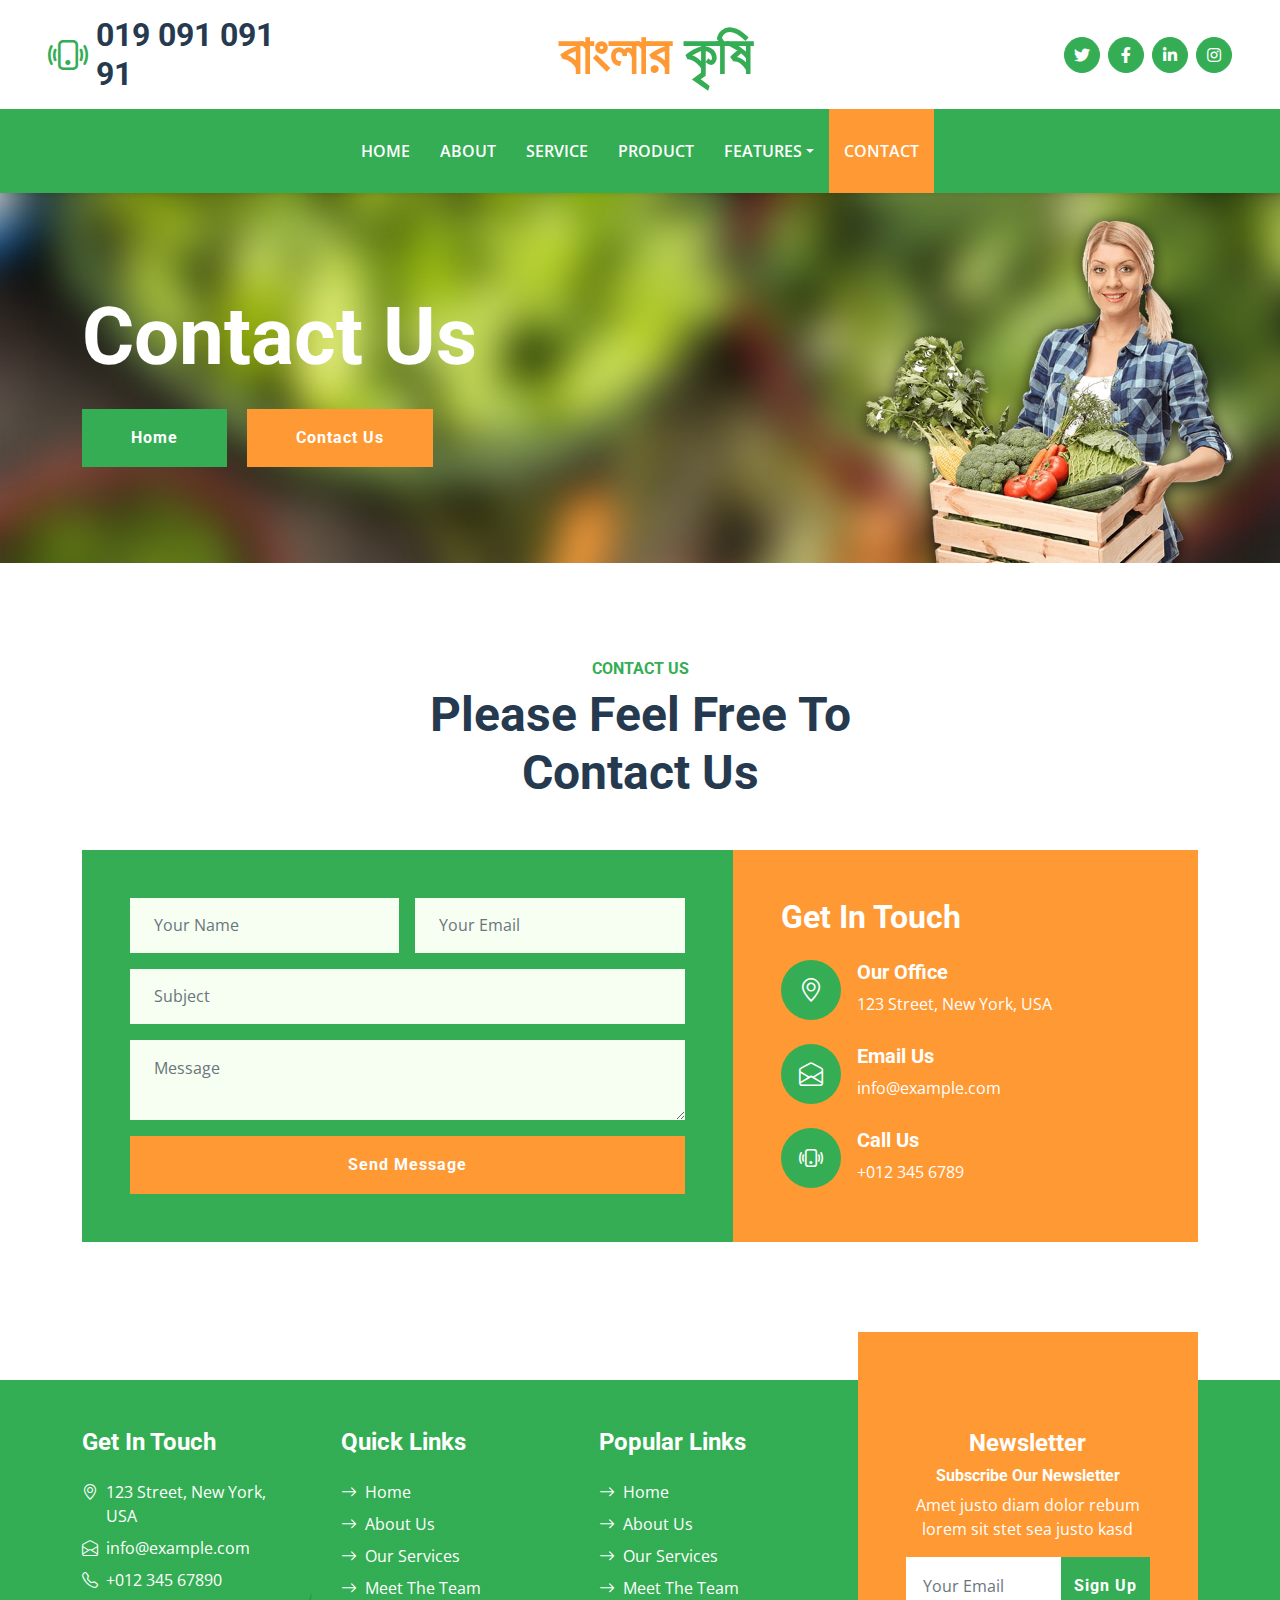
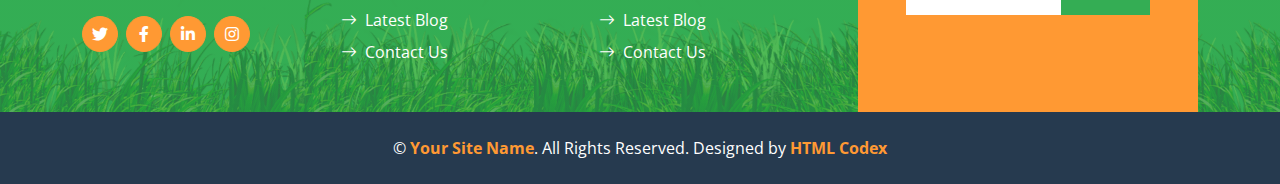
<file: contact.html>
<!DOCTYPE html>
<html lang="en">

<head>
    <meta charset="utf-8">
    <title>Banglar Krishi - Organic Farm Website</title>
    <meta content="width=device-width, initial-scale=1.0" name="viewport">
    <meta content="Free HTML Templates" name="keywords">
    <meta content="Free HTML Templates" name="description">

    <!-- Favicon -->
    <link href="img/favicon.ico" rel="icon">

    <!-- Google Web Fonts -->
    <link rel="preconnect" href="https://fonts.gstatic.com">
    <link href="https://fonts.googleapis.com/css2?family=Open+Sans:wght@400;600&family=Roboto:wght@500;700&display=swap" rel="stylesheet">

    <!-- Icon Font Stylesheet -->
    <link href="https://cdnjs.cloudflare.com/ajax/libs/font-awesome/5.15.0/css/all.min.css" rel="stylesheet">
    <link href="https://cdn.jsdelivr.net/npm/bootstrap-icons@1.4.1/font/bootstrap-icons.css" rel="stylesheet">

    <!-- Libraries Stylesheet -->
    <link href="lib/owlcarousel/assets/owl.carousel.min.css" rel="stylesheet">

    <!-- Customized Bootstrap Stylesheet -->
    <link href="css/bootstrap.min.css" rel="stylesheet">

    <!-- Template Stylesheet -->
    <link href="css/style.css" rel="stylesheet">
</head>

<body>
    <!-- Topbar Start -->
    <div class="container-fluid px-5 d-none d-lg-block">
        <div class="row gx-5 py-3 align-items-center">
            <div class="col-lg-3">
                <div class="d-flex align-items-center justify-content-start">
                    <i class="bi bi-phone-vibrate fs-1 text-primary me-2"></i>
                    <h2 class="mb-0">019 091 091 91</h2>
                </div>
            </div>
            <div class="col-lg-6">
                <div class="d-flex align-items-center justify-content-center">
                    <a href="index.html" class="navbar-brand ms-lg-5">
                        <h1 class="m-0 display-4 text-primary"><span class="text-secondary">বাংলার </span>কৃষি</h1>
                    </a>
                </div>
            </div>
            <div class="col-lg-3">
                <div class="d-flex align-items-center justify-content-end">
                    <a class="btn btn-primary btn-square rounded-circle me-2" href="#"><i class="fab fa-twitter"></i></a>
                    <a class="btn btn-primary btn-square rounded-circle me-2" href="#"><i class="fab fa-facebook-f"></i></a>
                    <a class="btn btn-primary btn-square rounded-circle me-2" href="#"><i class="fab fa-linkedin-in"></i></a>
                    <a class="btn btn-primary btn-square rounded-circle" href="#"><i class="fab fa-instagram"></i></a>
                </div>
            </div>
        </div>
    </div>
    <!-- Topbar End -->


    <!-- Navbar Start -->
    <nav class="navbar navbar-expand-lg bg-primary navbar-dark shadow-sm py-3 py-lg-0 px-3 px-lg-5">
        <a href="index.html" class="navbar-brand d-flex d-lg-none">
            <h1 class="m-0 display-4 text-secondary"><span class="text-white">Banglar</span>Krishi</h1>
        </a>
        <button class="navbar-toggler" type="button" data-bs-toggle="collapse" data-bs-target="#navbarCollapse">
            <span class="navbar-toggler-icon"></span>
        </button>
        <div class="collapse navbar-collapse" id="navbarCollapse">
            <div class="navbar-nav mx-auto py-0">
                <a href="index.html" class="nav-item nav-link">Home</a>
                <a href="about.html" class="nav-item nav-link">About</a>
                <a href="service.html" class="nav-item nav-link">Service</a>
                <a href="product.html" class="nav-item nav-link">Product</a>
                <div class="nav-item dropdown">
                    <a href="#" class="nav-link dropdown-toggle" data-bs-toggle="dropdown">Features</a>
                    <div class="dropdown-menu m-0">
                        <a href="blog.html" class="dropdown-item">Feature 1</a>
                        <a href="detail.html" class="dropdown-item">Feature 2</a>
                        <a href="feature.html" class="dropdown-item">Feature 3</a>
                        <a href="team.html" class="dropdown-item">Feature 4</a>
                        <a href="testimonial.html" class="dropdown-item">Feature 5</a>
                    </div>
                </div>
                <a href="contact.html" class="nav-item nav-link active">Contact</a>
            </div>
        </div>
    </nav>
    <!-- Navbar End -->


    <!-- Hero Start -->
    <div class="container-fluid bg-primary py-5 bg-hero mb-5">
        <div class="container py-5">
            <div class="row justify-content-start">
                <div class="col-lg-8 text-center text-lg-start">
                    <h1 class="display-1 text-white mb-md-4">Contact Us</h1>
                    <a href="" class="btn btn-primary py-md-3 px-md-5 me-3">Home</a>
                    <a href="" class="btn btn-secondary py-md-3 px-md-5">Contact Us</a>
                </div>
            </div>
        </div>
    </div>
    <!-- Hero End -->


    <!-- Contact Start -->
    <div class="container-fluid py-5">
        <div class="container">
            <div class="mx-auto text-center mb-5" style="max-width: 500px;">
                <h6 class="text-primary text-uppercase">Contact Us</h6>
                <h1 class="display-5">Please Feel Free To Contact Us</h1>
            </div>
            <div class="row g-0">
                <div class="col-lg-7">
                    <div class="bg-primary h-100 p-5">
                        <form>
                            <div class="row g-3">
                                <div class="col-6">
                                    <input type="text" class="form-control bg-light border-0 px-4" placeholder="Your Name" style="height: 55px;">
                                </div>
                                <div class="col-6">
                                    <input type="email" class="form-control bg-light border-0 px-4" placeholder="Your Email" style="height: 55px;">
                                </div>
                                <div class="col-12">
                                    <input type="text" class="form-control bg-light border-0 px-4" placeholder="Subject" style="height: 55px;">
                                </div>
                                <div class="col-12">
                                    <textarea class="form-control bg-light border-0 px-4 py-3" rows="2" placeholder="Message"></textarea>
                                </div>
                                <div class="col-12">
                                    <button class="btn btn-secondary w-100 py-3" type="submit">Send Message</button>
                                </div>
                            </div>
                        </form>
                    </div>
                </div>
                <div class="col-lg-5">
                    <div class="bg-secondary h-100 p-5">
                        <h2 class="text-white mb-4">Get In Touch</h2>
                        <div class="d-flex mb-4">
                            <div class="bg-primary rounded-circle d-flex align-items-center justify-content-center" style="width: 60px; height: 60px;">
                                <i class="bi bi-geo-alt fs-4 text-white"></i>
                            </div>
                            <div class="ps-3">
                                <h5 class="text-white">Our Office</h5>
                                <span class="text-white">123 Street, New York, USA</span>
                            </div>
                        </div>
                        <div class="d-flex mb-4">
                            <div class="bg-primary rounded-circle d-flex align-items-center justify-content-center" style="width: 60px; height: 60px;">
                                <i class="bi bi-envelope-open fs-4 text-white"></i>
                            </div>
                            <div class="ps-3">
                                <h5 class="text-white">Email Us</h5>
                                <span class="text-white">info@example.com</span>
                            </div>
                        </div>
                        <div class="d-flex">
                            <div class="bg-primary rounded-circle d-flex align-items-center justify-content-center" style="width: 60px; height: 60px;">
                                <i class="bi bi-phone-vibrate fs-4 text-white"></i>
                            </div>
                            <div class="ps-3">
                                <h5 class="text-white">Call Us</h5>
                                <span class="text-white">+012 345 6789</span>
                            </div>
                        </div>
                    </div>
                </div>
            </div>
        </div>
    </div>
    <!-- Contact End -->


    <!-- Footer Start -->
    <div class="container-fluid bg-footer bg-primary text-white mt-5">
        <div class="container">
            <div class="row gx-5">
                <div class="col-lg-8 col-md-6">
                    <div class="row gx-5">
                        <div class="col-lg-4 col-md-12 pt-5 mb-5">
                            <h4 class="text-white mb-4">Get In Touch</h4>
                            <div class="d-flex mb-2">
                                <i class="bi bi-geo-alt text-white me-2"></i>
                                <p class="text-white mb-0">123 Street, New York, USA</p>
                            </div>
                            <div class="d-flex mb-2">
                                <i class="bi bi-envelope-open text-white me-2"></i>
                                <p class="text-white mb-0">info@example.com</p>
                            </div>
                            <div class="d-flex mb-2">
                                <i class="bi bi-telephone text-white me-2"></i>
                                <p class="text-white mb-0">+012 345 67890</p>
                            </div>
                            <div class="d-flex mt-4">
                                <a class="btn btn-secondary btn-square rounded-circle me-2" href="#"><i class="fab fa-twitter"></i></a>
                                <a class="btn btn-secondary btn-square rounded-circle me-2" href="#"><i class="fab fa-facebook-f"></i></a>
                                <a class="btn btn-secondary btn-square rounded-circle me-2" href="#"><i class="fab fa-linkedin-in"></i></a>
                                <a class="btn btn-secondary btn-square rounded-circle" href="#"><i class="fab fa-instagram"></i></a>
                            </div>
                        </div>
                        <div class="col-lg-4 col-md-12 pt-0 pt-lg-5 mb-5">
                            <h4 class="text-white mb-4">Quick Links</h4>
                            <div class="d-flex flex-column justify-content-start">
                                <a class="text-white mb-2" href="#"><i class="bi bi-arrow-right text-white me-2"></i>Home</a>
                                <a class="text-white mb-2" href="#"><i class="bi bi-arrow-right text-white me-2"></i>About Us</a>
                                <a class="text-white mb-2" href="#"><i class="bi bi-arrow-right text-white me-2"></i>Our Services</a>
                                <a class="text-white mb-2" href="#"><i class="bi bi-arrow-right text-white me-2"></i>Meet The Team</a>
                                <a class="text-white mb-2" href="#"><i class="bi bi-arrow-right text-white me-2"></i>Latest Blog</a>
                                <a class="text-white" href="#"><i class="bi bi-arrow-right text-white me-2"></i>Contact Us</a>
                            </div>
                        </div>
                        <div class="col-lg-4 col-md-12 pt-0 pt-lg-5 mb-5">
                            <h4 class="text-white mb-4">Popular Links</h4>
                            <div class="d-flex flex-column justify-content-start">
                                <a class="text-white mb-2" href="#"><i class="bi bi-arrow-right text-white me-2"></i>Home</a>
                                <a class="text-white mb-2" href="#"><i class="bi bi-arrow-right text-white me-2"></i>About Us</a>
                                <a class="text-white mb-2" href="#"><i class="bi bi-arrow-right text-white me-2"></i>Our Services</a>
                                <a class="text-white mb-2" href="#"><i class="bi bi-arrow-right text-white me-2"></i>Meet The Team</a>
                                <a class="text-white mb-2" href="#"><i class="bi bi-arrow-right text-white me-2"></i>Latest Blog</a>
                                <a class="text-white" href="#"><i class="bi bi-arrow-right text-white me-2"></i>Contact Us</a>
                            </div>
                        </div>
                    </div>
                </div>
                <div class="col-lg-4 col-md-6 mt-lg-n5">
                    <div class="d-flex flex-column align-items-center justify-content-center text-center h-100 bg-secondary p-5">
                        <h4 class="text-white">Newsletter</h4>
                        <h6 class="text-white">Subscribe Our Newsletter</h6>
                        <p>Amet justo diam dolor rebum lorem sit stet sea justo kasd</p>
                        <form action="">
                            <div class="input-group">
                                <input type="text" class="form-control border-white p-3" placeholder="Your Email">
                                <button class="btn btn-primary">Sign Up</button>
                            </div>
                        </form>
                    </div>
                </div>
            </div>
        </div>
    </div>
    <div class="container-fluid bg-dark text-white py-4">
        <div class="container text-center">
            <p class="mb-0">&copy; <a class="text-secondary fw-bold" href="#">Your Site Name</a>. All Rights Reserved. Designed by <a class="text-secondary fw-bold" href="https://htmlcodex.com">HTML Codex</a></p>
        </div>
    </div>
    <!-- Footer End -->


    <!-- Back to Top -->
    <a href="#" class="btn btn-secondary py-3 fs-4 back-to-top"><i class="bi bi-arrow-up"></i></a>


    <!-- JavaScript Libraries -->
    <script src="https://code.jquery.com/jquery-3.4.1.min.js"></script>
    <script src="https://cdn.jsdelivr.net/npm/bootstrap@5.0.0/dist/js/bootstrap.bundle.min.js"></script>
    <script src="lib/easing/easing.min.js"></script>
    <script src="lib/waypoints/waypoints.min.js"></script>
    <script src="lib/counterup/counterup.min.js"></script>
    <script src="lib/owlcarousel/owl.carousel.min.js"></script>

    <!-- Template Javascript -->
    <script src="js/main.js"></script>
</body>

</html>
</file>
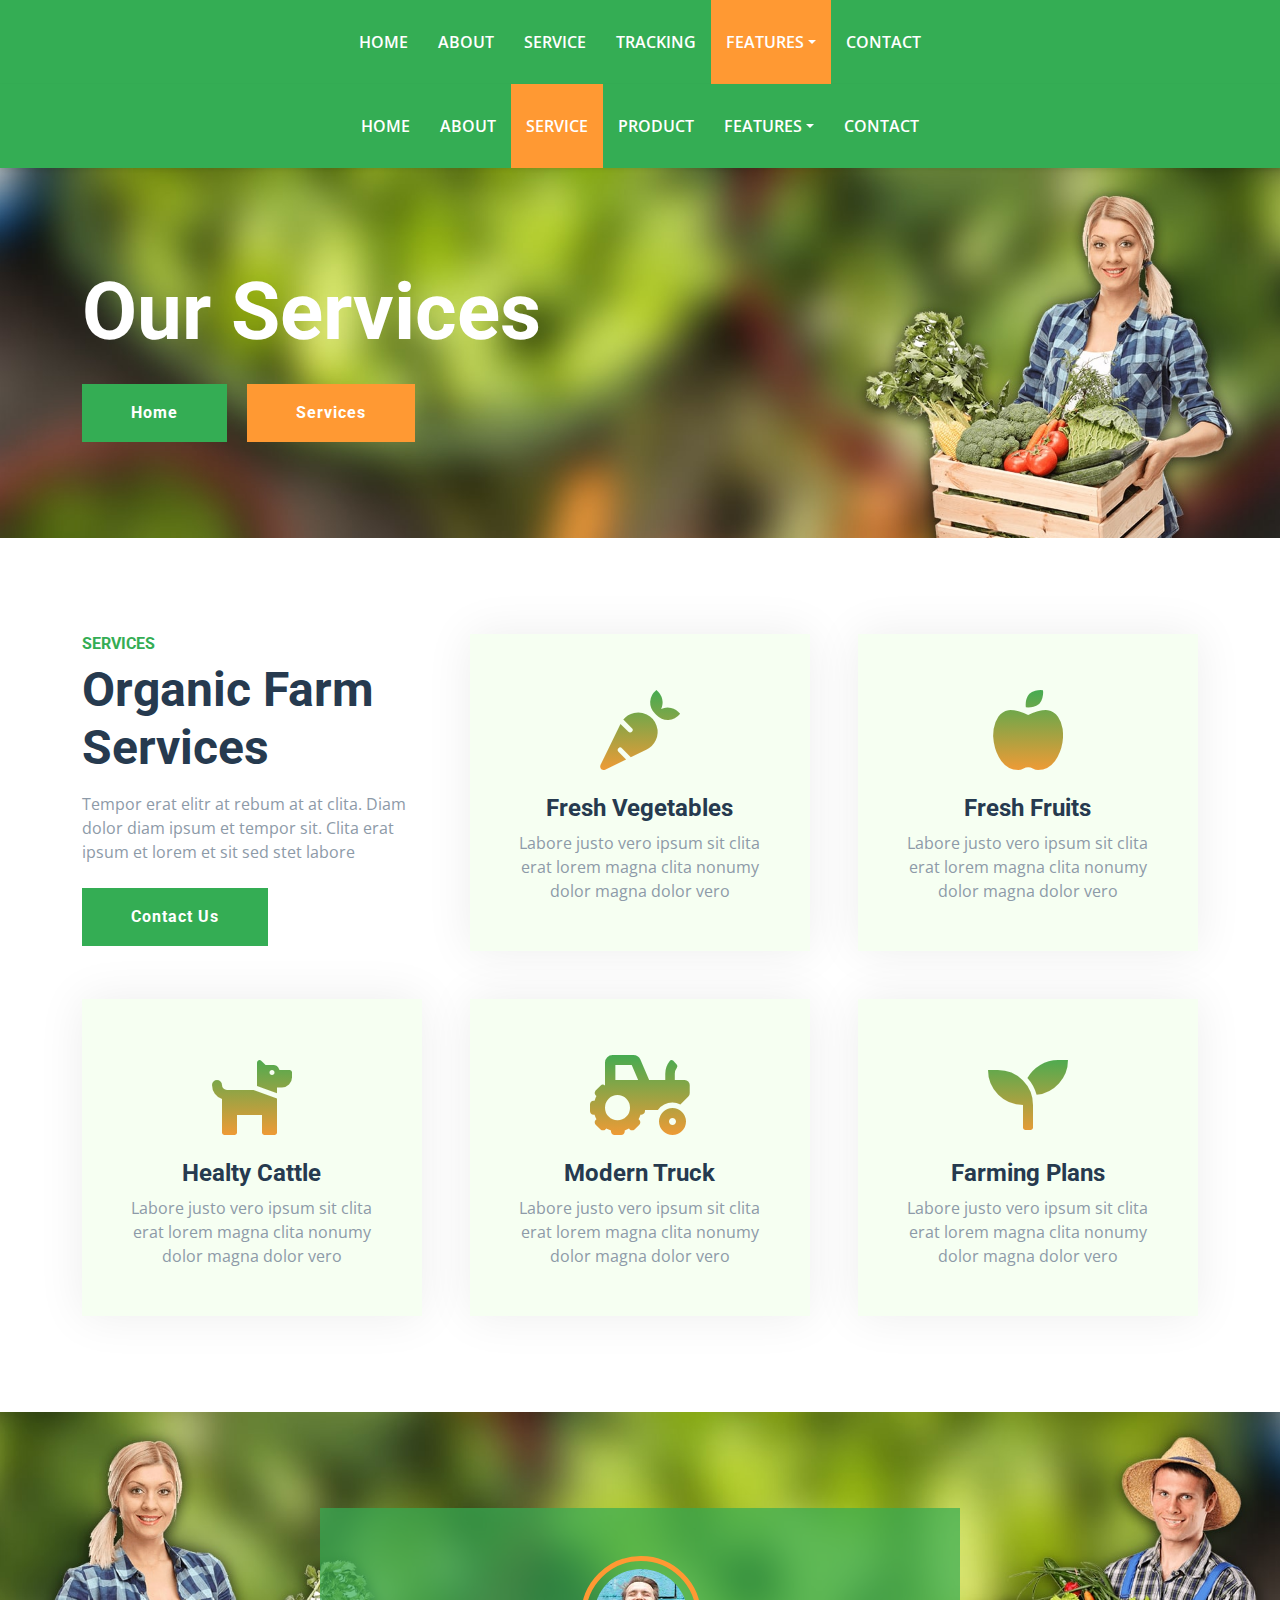
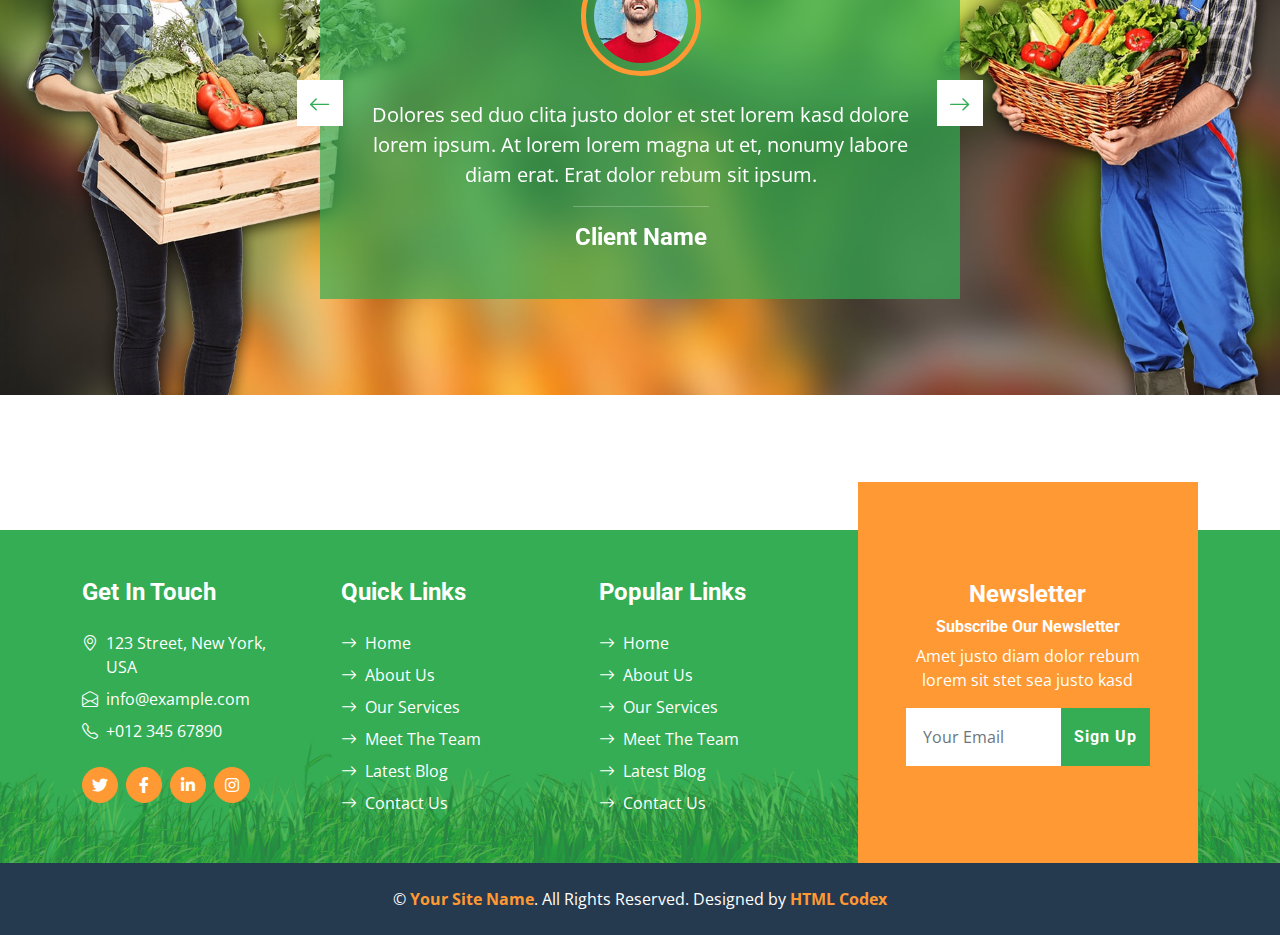
<file: service.html>
<!DOCTYPE html>
<html lang="en">

<head>
    <meta charset="utf-8">
    <title>Banglar Krishi - Organic Farm Website</title>
    <meta content="width=device-width, initial-scale=1.0" name="viewport">
    <meta content="Free HTML Templates" name="keywords">
    <meta content="Free HTML Templates" name="description">

    <!-- Favicon -->
    <link href="img/favicon.ico" rel="icon">

    <!-- Google Web Fonts -->
    <link rel="preconnect" href="https://fonts.gstatic.com">
    <link href="https://fonts.googleapis.com/css2?family=Open+Sans:wght@400;600&family=Roboto:wght@500;700&display=swap" rel="stylesheet">

    <!-- Icon Font Stylesheet -->
    <link href="https://cdnjs.cloudflare.com/ajax/libs/font-awesome/5.15.0/css/all.min.css" rel="stylesheet">
    <link href="https://cdn.jsdelivr.net/npm/bootstrap-icons@1.4.1/font/bootstrap-icons.css" rel="stylesheet">

    <!-- Libraries Stylesheet -->
    <link href="lib/owlcarousel/assets/owl.carousel.min.css" rel="stylesheet">

    <!-- Customized Bootstrap Stylesheet -->
    <link href="css/bootstrap.min.css" rel="stylesheet">

    <!-- Template Stylesheet -->
    <link href="css/style.css" rel="stylesheet">
</head>

<body>
    <!-- Topbar Start -->
    <nav class="navbar navbar-expand-lg bg-primary navbar-dark shadow-sm py-3 py-lg-0 px-3 px-lg-5">
        <a href="index.html" class="navbar-brand d-flex d-lg-none">
            <h1 class="m-0 display-4 text-secondary"><span class="text-white">Banglar</span>Krishi</h1>
        </a>
        <button class="navbar-toggler" type="button" data-bs-toggle="collapse" data-bs-target="#navbarCollapse">
            <span class="navbar-toggler-icon"></span>
        </button>
        <div class="collapse navbar-collapse" id="navbarCollapse">
            <div class="navbar-nav mx-auto py-0">
                <a href="index.html" class="nav-item nav-link">Home</a>
                <a href="about.html" class="nav-item nav-link">About</a>
                <a href="service.html" class="nav-item nav-link">Service</a>
                <a href="product.html" class="nav-item nav-link">Tracking</a>
                <div class="nav-item dropdown">
                    <a href="#" class="nav-link dropdown-toggle active" data-bs-toggle="dropdown">Features</a>
                    <div class="dropdown-menu m-0">
                        <a href="blog.html" class="dropdown-item active"> Grading Criteria </a>
                        <a href="detail.html" class="dropdown-item">Inspector Report</a>
                        <a href="feature.html" class="dropdown-item">Packaging Tracking</a>
                        <a href="team.html" class="dropdown-item">Tracking of graded produce</a>
                        <a href="testimonial.html" class="dropdown-item">Quality Trend Analysis</a>
                    </div>
                </div>
                <a href="contact.html" class="nav-item nav-link">Contact</a>
            </div>
        </div>
    </nav>
    <!-- Topbar End -->


    <!-- Navbar Start -->
    <nav class="navbar navbar-expand-lg bg-primary navbar-dark shadow-sm py-3 py-lg-0 px-3 px-lg-5">
        <a href="index.html" class="navbar-brand d-flex d-lg-none">
            <h1 class="m-0 display-4 text-primary"><span class="text-secondary">বাংলার </span>কৃষি</h1>
        </a>
        <button class="navbar-toggler" type="button" data-bs-toggle="collapse" data-bs-target="#navbarCollapse">
            <span class="navbar-toggler-icon"></span>
        </button>
        <div class="collapse navbar-collapse" id="navbarCollapse">
            <div class="navbar-nav mx-auto py-0">
                <a href="index.html" class="nav-item nav-link">Home</a>
                <a href="about.html" class="nav-item nav-link">About</a>
                <a href="service.html" class="nav-item nav-link active">Service</a>
                <a href="product.html" class="nav-item nav-link">Product</a>
                <div class="nav-item dropdown">
                    <a href="#" class="nav-link dropdown-toggle" data-bs-toggle="dropdown">Features</a>
                    <div class="dropdown-menu m-0">
                        <a href="blog.html" class="dropdown-item">Feature 1</a>
                        <a href="detail.html" class="dropdown-item">Feature 2</a>
                        <a href="feature.html" class="dropdown-item">Feature 3</a>
                        <a href="team.html" class="dropdown-item">Feature 4</a>
                        <a href="testimonial.html" class="dropdown-item">Feature 5</a>
                    </div>
                </div>
                <a href="contact.html" class="nav-item nav-link">Contact</a>
            </div>
        </div>
    </nav>
    <!-- Navbar End -->


    <!-- Hero Start -->
    <div class="container-fluid bg-primary py-5 bg-hero mb-5">
        <div class="container py-5">
            <div class="row justify-content-start">
                <div class="col-lg-8 text-center text-lg-start">
                    <h1 class="display-1 text-white mb-md-4">Our Services</h1>
                    <a href="" class="btn btn-primary py-md-3 px-md-5 me-3">Home</a>
                    <a href="" class="btn btn-secondary py-md-3 px-md-5">Services</a>
                </div>
            </div>
        </div>
    </div>
    <!-- Hero End -->


    <!-- Services Start -->
    <div class="container-fluid py-5">
        <div class="container">
            <div class="row g-5">
                <div class="col-lg-4 col-md-6">
                    <div class="mb-3">
                        <h6 class="text-primary text-uppercase">Services</h6>
                        <h1 class="display-5">Organic Farm Services</h1>
                    </div>
                    <p class="mb-4">Tempor erat elitr at rebum at at clita. Diam dolor diam ipsum et tempor sit. Clita erat ipsum et lorem et sit sed stet labore</p>
                    <a href="" class="btn btn-primary py-md-3 px-md-5">Contact Us</a>
                </div>
                <div class="col-lg-4 col-md-6">
                    <div class="service-item bg-light text-center p-5">
                        <i class="fa fa-carrot display-1 text-primary mb-3"></i>
                        <h4>Fresh Vegetables</h4>
                        <p class="mb-0">Labore justo vero ipsum sit clita erat lorem magna clita nonumy dolor magna dolor vero</p>
                    </div>
                </div>
                <div class="col-lg-4 col-md-6">
                    <div class="service-item bg-light text-center p-5">
                        <i class="fa fa-apple-alt display-1 text-primary mb-3"></i>
                        <h4>Fresh Fruits</h4>
                        <p class="mb-0">Labore justo vero ipsum sit clita erat lorem magna clita nonumy dolor magna dolor vero</p>
                    </div>
                </div>
                <div class="col-lg-4 col-md-6">
                    <div class="service-item bg-light text-center p-5">
                        <i class="fa fa-dog display-1 text-primary mb-3"></i>
                        <h4>Healty Cattle</h4>
                        <p class="mb-0">Labore justo vero ipsum sit clita erat lorem magna clita nonumy dolor magna dolor vero</p>
                    </div>
                </div>
                <div class="col-lg-4 col-md-6">
                    <div class="service-item bg-light text-center p-5">
                        <i class="fa fa-tractor display-1 text-primary mb-3"></i>
                        <h4>Modern Truck</h4>
                        <p class="mb-0">Labore justo vero ipsum sit clita erat lorem magna clita nonumy dolor magna dolor vero</p>
                    </div>
                </div>
                <div class="col-lg-4 col-md-6">
                    <div class="service-item bg-light text-center p-5">
                        <i class="fa fa-seedling display-1 text-primary mb-3"></i>
                        <h4>Farming Plans</h4>
                        <p class="mb-0">Labore justo vero ipsum sit clita erat lorem magna clita nonumy dolor magna dolor vero</p>
                    </div>
                </div>
            </div>
        </div>
    </div>
    <!-- Services End -->


    <!-- Testimonial Start -->
    <div class="container-fluid bg-testimonial py-5 mt-5" style="margin-bottom: 135px;">
        <div class="container py-5">
            <div class="row justify-content-center">
                <div class="col-lg-7">
                    <div class="owl-carousel testimonial-carousel p-5">
                        <div class="testimonial-item text-center text-white">
                            <img class="img-fluid mx-auto p-2 border border-5 border-secondary rounded-circle mb-4" src="img/testimonial-2.jpg" alt="">
                            <p class="fs-5">Dolores sed duo clita justo dolor et stet lorem kasd dolore lorem ipsum. At lorem lorem magna ut et, nonumy labore diam erat. Erat dolor rebum sit ipsum.</p>
                            <hr class="mx-auto w-25">
                            <h4 class="text-white mb-0">Client Name</h4>
                        </div>
                        <div class="testimonial-item text-center text-white">
                            <img class="img-fluid mx-auto p-2 border border-5 border-secondary rounded-circle mb-4" src="img/testimonial-2.jpg" alt="">
                            <p class="fs-5">Dolores sed duo clita justo dolor et stet lorem kasd dolore lorem ipsum. At lorem lorem magna ut et, nonumy labore diam erat. Erat dolor rebum sit ipsum.</p>
                            <hr class="mx-auto w-25">
                            <h4 class="text-white mb-0">Client Name</h4>
                        </div>
                    </div>
                </div>
            </div>
        </div>
    </div>
    <!-- Testimonial End -->
    

    <!-- Footer Start -->
    <div class="container-fluid bg-footer bg-primary text-white mt-5">
        <div class="container">
            <div class="row gx-5">
                <div class="col-lg-8 col-md-6">
                    <div class="row gx-5">
                        <div class="col-lg-4 col-md-12 pt-5 mb-5">
                            <h4 class="text-white mb-4">Get In Touch</h4>
                            <div class="d-flex mb-2">
                                <i class="bi bi-geo-alt text-white me-2"></i>
                                <p class="text-white mb-0">123 Street, New York, USA</p>
                            </div>
                            <div class="d-flex mb-2">
                                <i class="bi bi-envelope-open text-white me-2"></i>
                                <p class="text-white mb-0">info@example.com</p>
                            </div>
                            <div class="d-flex mb-2">
                                <i class="bi bi-telephone text-white me-2"></i>
                                <p class="text-white mb-0">+012 345 67890</p>
                            </div>
                            <div class="d-flex mt-4">
                                <a class="btn btn-secondary btn-square rounded-circle me-2" href="#"><i class="fab fa-twitter"></i></a>
                                <a class="btn btn-secondary btn-square rounded-circle me-2" href="#"><i class="fab fa-facebook-f"></i></a>
                                <a class="btn btn-secondary btn-square rounded-circle me-2" href="#"><i class="fab fa-linkedin-in"></i></a>
                                <a class="btn btn-secondary btn-square rounded-circle" href="#"><i class="fab fa-instagram"></i></a>
                            </div>
                        </div>
                        <div class="col-lg-4 col-md-12 pt-0 pt-lg-5 mb-5">
                            <h4 class="text-white mb-4">Quick Links</h4>
                            <div class="d-flex flex-column justify-content-start">
                                <a class="text-white mb-2" href="#"><i class="bi bi-arrow-right text-white me-2"></i>Home</a>
                                <a class="text-white mb-2" href="#"><i class="bi bi-arrow-right text-white me-2"></i>About Us</a>
                                <a class="text-white mb-2" href="#"><i class="bi bi-arrow-right text-white me-2"></i>Our Services</a>
                                <a class="text-white mb-2" href="#"><i class="bi bi-arrow-right text-white me-2"></i>Meet The Team</a>
                                <a class="text-white mb-2" href="#"><i class="bi bi-arrow-right text-white me-2"></i>Latest Blog</a>
                                <a class="text-white" href="#"><i class="bi bi-arrow-right text-white me-2"></i>Contact Us</a>
                            </div>
                        </div>
                        <div class="col-lg-4 col-md-12 pt-0 pt-lg-5 mb-5">
                            <h4 class="text-white mb-4">Popular Links</h4>
                            <div class="d-flex flex-column justify-content-start">
                                <a class="text-white mb-2" href="#"><i class="bi bi-arrow-right text-white me-2"></i>Home</a>
                                <a class="text-white mb-2" href="#"><i class="bi bi-arrow-right text-white me-2"></i>About Us</a>
                                <a class="text-white mb-2" href="#"><i class="bi bi-arrow-right text-white me-2"></i>Our Services</a>
                                <a class="text-white mb-2" href="#"><i class="bi bi-arrow-right text-white me-2"></i>Meet The Team</a>
                                <a class="text-white mb-2" href="#"><i class="bi bi-arrow-right text-white me-2"></i>Latest Blog</a>
                                <a class="text-white" href="#"><i class="bi bi-arrow-right text-white me-2"></i>Contact Us</a>
                            </div>
                        </div>
                    </div>
                </div>
                <div class="col-lg-4 col-md-6 mt-lg-n5">
                    <div class="d-flex flex-column align-items-center justify-content-center text-center h-100 bg-secondary p-5">
                        <h4 class="text-white">Newsletter</h4>
                        <h6 class="text-white">Subscribe Our Newsletter</h6>
                        <p>Amet justo diam dolor rebum lorem sit stet sea justo kasd</p>
                        <form action="">
                            <div class="input-group">
                                <input type="text" class="form-control border-white p-3" placeholder="Your Email">
                                <button class="btn btn-primary">Sign Up</button>
                            </div>
                        </form>
                    </div>
                </div>
            </div>
        </div>
    </div>
    <div class="container-fluid bg-dark text-white py-4">
        <div class="container text-center">
            <p class="mb-0">&copy; <a class="text-secondary fw-bold" href="#">Your Site Name</a>. All Rights Reserved. Designed by <a class="text-secondary fw-bold" href="https://htmlcodex.com">HTML Codex</a></p>
        </div>
    </div>
    <!-- Footer End -->


    <!-- Back to Top -->
    <a href="#" class="btn btn-secondary py-3 fs-4 back-to-top"><i class="bi bi-arrow-up"></i></a>


    <!-- JavaScript Libraries -->
    <script src="https://code.jquery.com/jquery-3.4.1.min.js"></script>
    <script src="https://cdn.jsdelivr.net/npm/bootstrap@5.0.0/dist/js/bootstrap.bundle.min.js"></script>
    <script src="lib/easing/easing.min.js"></script>
    <script src="lib/waypoints/waypoints.min.js"></script>
    <script src="lib/counterup/counterup.min.js"></script>
    <script src="lib/owlcarousel/owl.carousel.min.js"></script>

    <!-- Template Javascript -->
    <script src="js/main.js"></script>
</body>

</html>
</file>
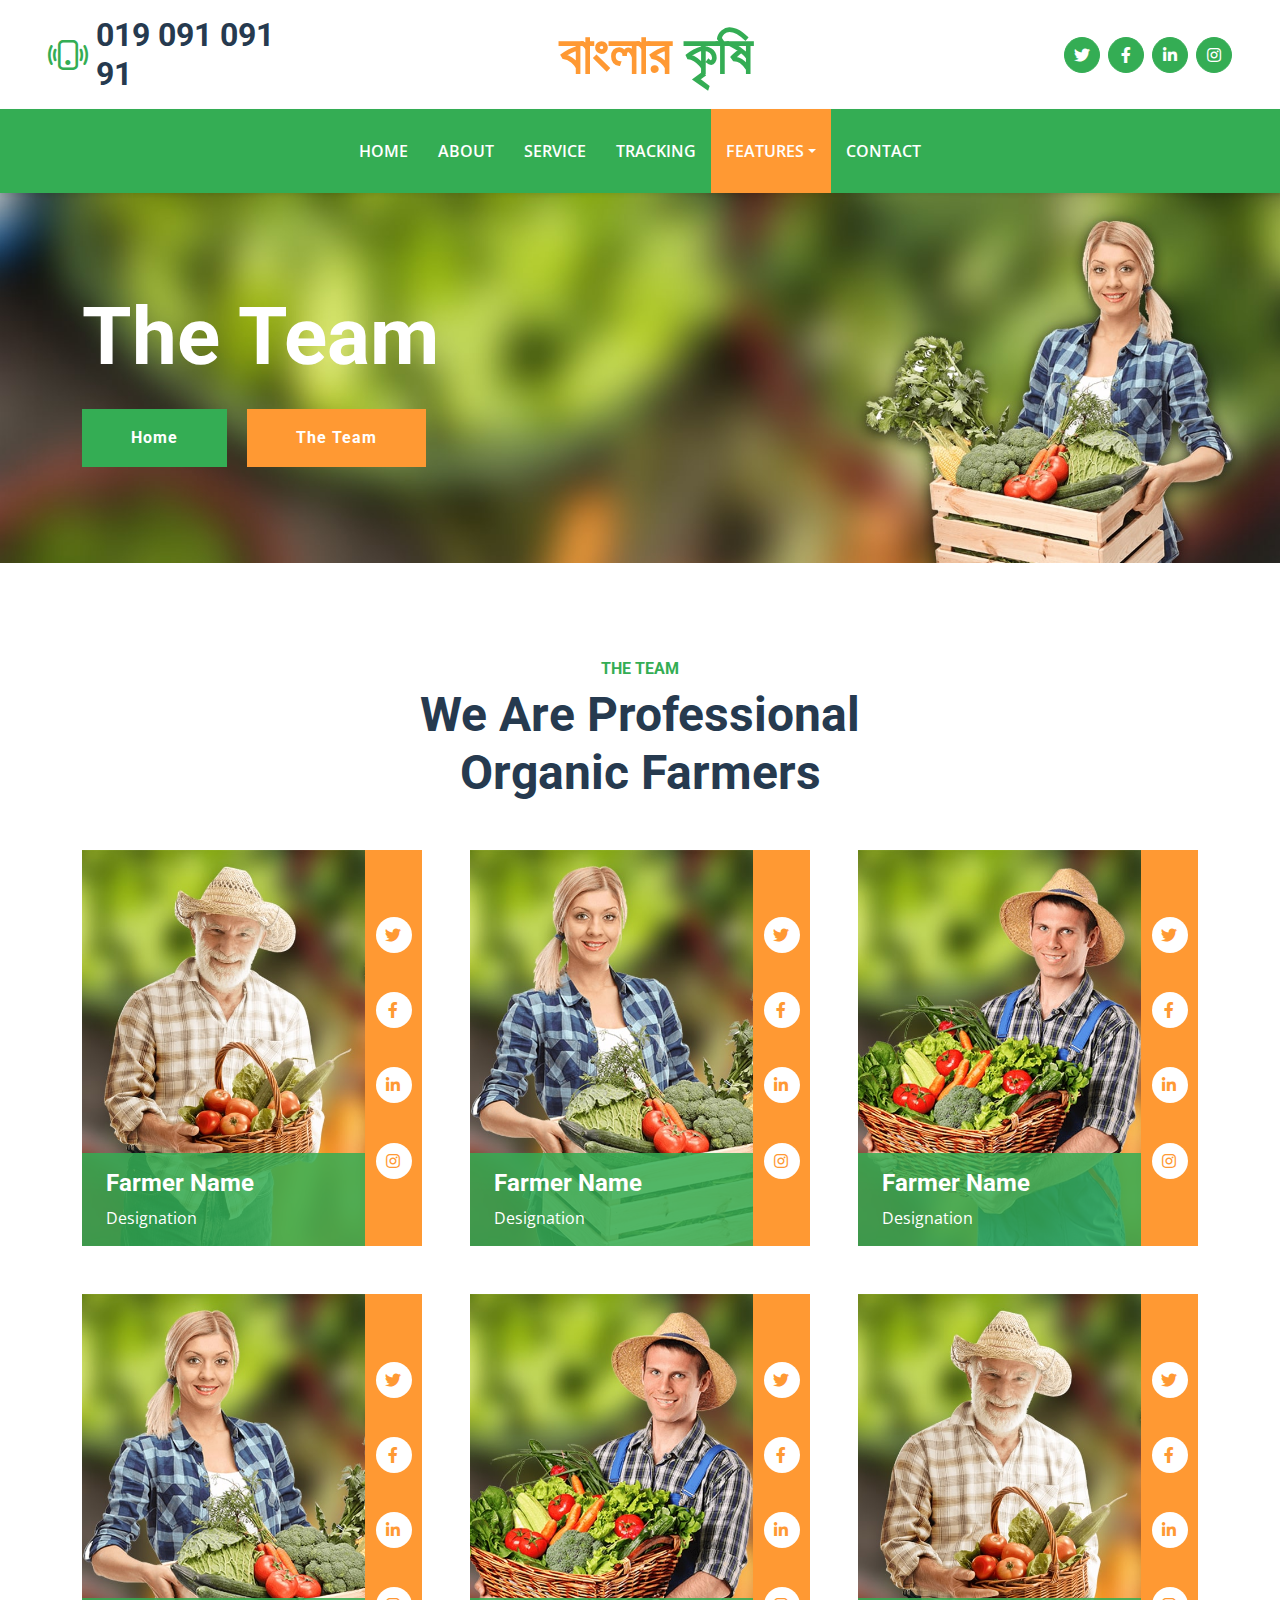
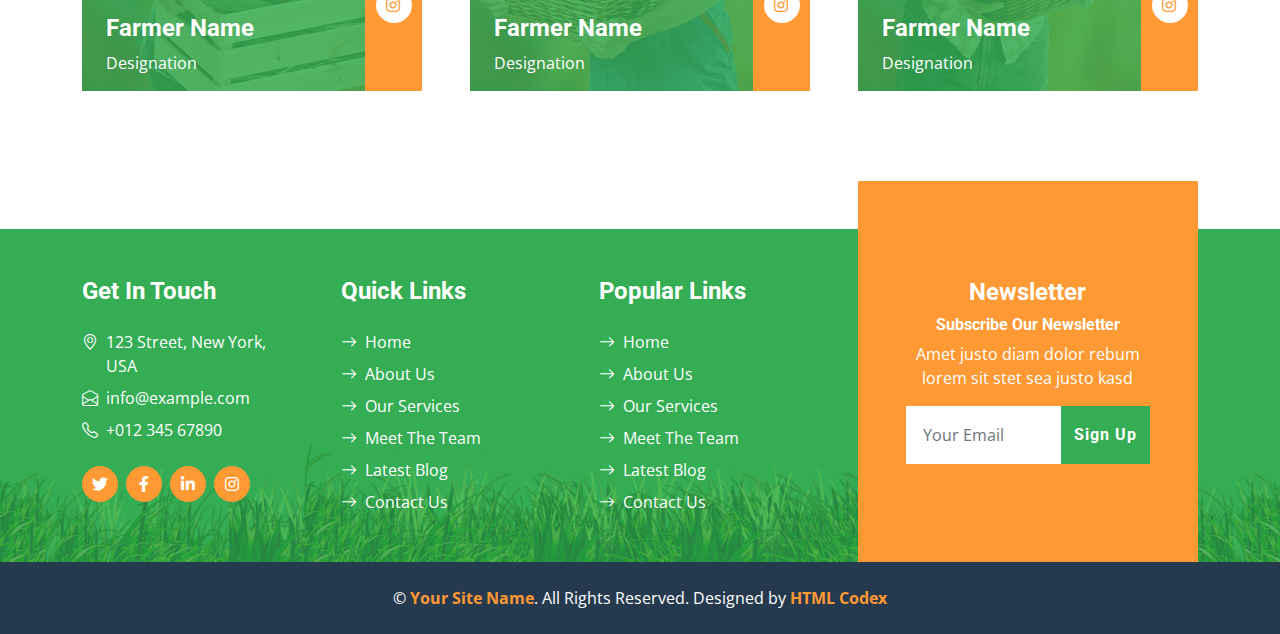
<file: team.html>
<!DOCTYPE html>
<html lang="en">

<head>
    <meta charset="utf-8">
    <title>Banglar Krishi - Organic Farm Website</title>
    <meta content="width=device-width, initial-scale=1.0" name="viewport">
    <meta content="Free HTML Templates" name="keywords">
    <meta content="Free HTML Templates" name="description">

    <!-- Favicon -->
    <link href="img/favicon.ico" rel="icon">

    <!-- Google Web Fonts -->
    <link rel="preconnect" href="https://fonts.gstatic.com">
    <link href="https://fonts.googleapis.com/css2?family=Open+Sans:wght@400;600&family=Roboto:wght@500;700&display=swap" rel="stylesheet">

    <!-- Icon Font Stylesheet -->
    <link href="https://cdnjs.cloudflare.com/ajax/libs/font-awesome/5.15.0/css/all.min.css" rel="stylesheet">
    <link href="https://cdn.jsdelivr.net/npm/bootstrap-icons@1.4.1/font/bootstrap-icons.css" rel="stylesheet">

    <!-- Libraries Stylesheet -->
    <link href="lib/owlcarousel/assets/owl.carousel.min.css" rel="stylesheet">

    <!-- Customized Bootstrap Stylesheet -->
    <link href="css/bootstrap.min.css" rel="stylesheet">

    <!-- Template Stylesheet -->
    <link href="css/style.css" rel="stylesheet">
</head>

<body>
    <!-- Topbar Start -->
    <div class="container-fluid px-5 d-none d-lg-block">
        <div class="row gx-5 py-3 align-items-center">
            <div class="col-lg-3">
                <div class="d-flex align-items-center justify-content-start">
                    <i class="bi bi-phone-vibrate fs-1 text-primary me-2"></i>
                    <h2 class="mb-0">019 091 091 91</h2>
                </div>
            </div>
            <div class="col-lg-6">
                <div class="d-flex align-items-center justify-content-center">
                    <a href="index.html" class="navbar-brand ms-lg-5">
                        <h1 class="m-0 display-4 text-primary"><span class="text-secondary">বাংলার </span>কৃষি</h1>
                    </a>
                </div>
            </div>
            <div class="col-lg-3">
                <div class="d-flex align-items-center justify-content-end">
                    <a class="btn btn-primary btn-square rounded-circle me-2" href="#"><i class="fab fa-twitter"></i></a>
                    <a class="btn btn-primary btn-square rounded-circle me-2" href="#"><i class="fab fa-facebook-f"></i></a>
                    <a class="btn btn-primary btn-square rounded-circle me-2" href="#"><i class="fab fa-linkedin-in"></i></a>
                    <a class="btn btn-primary btn-square rounded-circle" href="#"><i class="fab fa-instagram"></i></a>
                </div>
            </div>
        </div>
    </div>
    <!-- Topbar End -->


    <!-- Navbar Start -->
    <nav class="navbar navbar-expand-lg bg-primary navbar-dark shadow-sm py-3 py-lg-0 px-3 px-lg-5">
        <a href="index.html" class="navbar-brand d-flex d-lg-none">
            <h1 class="m-0 display-4 text-secondary"><span class="text-white">Banglar</span>Krishi</h1>
        </a>
        <button class="navbar-toggler" type="button" data-bs-toggle="collapse" data-bs-target="#navbarCollapse">
            <span class="navbar-toggler-icon"></span>
        </button>
        <div class="collapse navbar-collapse" id="navbarCollapse">
            <div class="navbar-nav mx-auto py-0">
                <a href="index.html" class="nav-item nav-link">Home</a>
                <a href="about.html" class="nav-item nav-link">About</a>
                <a href="service.html" class="nav-item nav-link">Service</a>
                <a href="product.html" class="nav-item nav-link">Tracking</a>
                <div class="nav-item dropdown">
                    <a href="#" class="nav-link dropdown-toggle active" data-bs-toggle="dropdown">Features</a>
                    <div class="dropdown-menu m-0">
                        <a href="blog.html" class="dropdown-item active"> Grading Criteria </a>
                        <a href="detail.html" class="dropdown-item">Inspector Report</a>
                        <a href="feature.html" class="dropdown-item">Packaging Tracking</a>
                        <a href="team.html" class="dropdown-item">Tracking of graded produce</a>
                        <a href="testimonial.html" class="dropdown-item">Quality Trend Analysis</a>
                    </div>
                </div>
                <a href="contact.html" class="nav-item nav-link">Contact</a>
            </div>
        </div>
    </nav>
    <!-- Navbar End -->


    <!-- Hero Start -->
    <div class="container-fluid bg-primary py-5 bg-hero mb-5">
        <div class="container py-5">
            <div class="row justify-content-start">
                <div class="col-lg-8 text-center text-lg-start">
                    <h1 class="display-1 text-white mb-md-4">The Team</h1>
                    <a href="" class="btn btn-primary py-md-3 px-md-5 me-3">Home</a>
                    <a href="" class="btn btn-secondary py-md-3 px-md-5">The Team</a>
                </div>
            </div>
        </div>
    </div>
    <!-- Hero End -->


    <!-- Team Start -->
    <div class="container-fluid py-5">
        <div class="container">
            <div class="mx-auto text-center mb-5" style="max-width: 500px;">
                <h6 class="text-primary text-uppercase">The Team</h6>
                <h1 class="display-5">We Are Professional Organic Farmers</h1>
            </div>
            <div class="row g-5">
                <div class="col-lg-4 col-md-6">
                    <div class="row g-0">
                        <div class="col-10">
                            <div class="position-relative">
                                <img class="img-fluid w-100" src="img/team-1.jpg" alt="">
                                <div class="position-absolute start-0 bottom-0 w-100 py-3 px-4" style="background: rgba(52, 173, 84, .85);">
                                    <h4 class="text-white">Farmer Name</h4>
                                    <span class="text-white">Designation</span>
                                </div>
                            </div>
                        </div>
                        <div class="col-2">
                            <div class="h-100 d-flex flex-column align-items-center justify-content-around bg-secondary py-5">
                                <a class="btn btn-square rounded-circle bg-white" href="#"><i class="fab fa-twitter text-secondary"></i></a>
                                <a class="btn btn-square rounded-circle bg-white" href="#"><i class="fab fa-facebook-f text-secondary"></i></a>
                                <a class="btn btn-square rounded-circle bg-white" href="#"><i class="fab fa-linkedin-in text-secondary"></i></a>
                                <a class="btn btn-square rounded-circle bg-white" href="#"><i class="fab fa-instagram text-secondary"></i></a>
                            </div>
                        </div>
                    </div>
                </div>
                <div class="col-lg-4 col-md-6">
                    <div class="row g-0">
                        <div class="col-10">
                            <div class="position-relative">
                                <img class="img-fluid w-100" src="img/team-2.jpg" alt="">
                                <div class="position-absolute start-0 bottom-0 w-100 py-3 px-4" style="background: rgba(52, 173, 84, .85);">
                                    <h4 class="text-white">Farmer Name</h4>
                                    <span class="text-white">Designation</span>
                                </div>
                            </div>
                        </div>
                        <div class="col-2">
                            <div class="h-100 d-flex flex-column align-items-center justify-content-around bg-secondary py-5">
                                <a class="btn btn-square rounded-circle bg-white" href="#"><i class="fab fa-twitter text-secondary"></i></a>
                                <a class="btn btn-square rounded-circle bg-white" href="#"><i class="fab fa-facebook-f text-secondary"></i></a>
                                <a class="btn btn-square rounded-circle bg-white" href="#"><i class="fab fa-linkedin-in text-secondary"></i></a>
                                <a class="btn btn-square rounded-circle bg-white" href="#"><i class="fab fa-instagram text-secondary"></i></a>
                            </div>
                        </div>
                    </div>
                </div>
                <div class="col-lg-4 col-md-6">
                    <div class="row g-0">
                        <div class="col-10">
                            <div class="position-relative">
                                <img class="img-fluid w-100" src="img/team-3.jpg" alt="">
                                <div class="position-absolute start-0 bottom-0 w-100 py-3 px-4" style="background: rgba(52, 173, 84, .85);">
                                    <h4 class="text-white">Farmer Name</h4>
                                    <span class="text-white">Designation</span>
                                </div>
                            </div>
                        </div>
                        <div class="col-2">
                            <div class="h-100 d-flex flex-column align-items-center justify-content-around bg-secondary py-5">
                                <a class="btn btn-square rounded-circle bg-white" href="#"><i class="fab fa-twitter text-secondary"></i></a>
                                <a class="btn btn-square rounded-circle bg-white" href="#"><i class="fab fa-facebook-f text-secondary"></i></a>
                                <a class="btn btn-square rounded-circle bg-white" href="#"><i class="fab fa-linkedin-in text-secondary"></i></a>
                                <a class="btn btn-square rounded-circle bg-white" href="#"><i class="fab fa-instagram text-secondary"></i></a>
                            </div>
                        </div>
                    </div>
                </div>
                <div class="col-lg-4 col-md-6">
                    <div class="row g-0">
                        <div class="col-10">
                            <div class="position-relative">
                                <img class="img-fluid w-100" src="img/team-2.jpg" alt="">
                                <div class="position-absolute start-0 bottom-0 w-100 py-3 px-4" style="background: rgba(52, 173, 84, .85);">
                                    <h4 class="text-white">Farmer Name</h4>
                                    <span class="text-white">Designation</span>
                                </div>
                            </div>
                        </div>
                        <div class="col-2">
                            <div class="h-100 d-flex flex-column align-items-center justify-content-around bg-secondary py-5">
                                <a class="btn btn-square rounded-circle bg-white" href="#"><i class="fab fa-twitter text-secondary"></i></a>
                                <a class="btn btn-square rounded-circle bg-white" href="#"><i class="fab fa-facebook-f text-secondary"></i></a>
                                <a class="btn btn-square rounded-circle bg-white" href="#"><i class="fab fa-linkedin-in text-secondary"></i></a>
                                <a class="btn btn-square rounded-circle bg-white" href="#"><i class="fab fa-instagram text-secondary"></i></a>
                            </div>
                        </div>
                    </div>
                </div>
                <div class="col-lg-4 col-md-6">
                    <div class="row g-0">
                        <div class="col-10">
                            <div class="position-relative">
                                <img class="img-fluid w-100" src="img/team-3.jpg" alt="">
                                <div class="position-absolute start-0 bottom-0 w-100 py-3 px-4" style="background: rgba(52, 173, 84, .85);">
                                    <h4 class="text-white">Farmer Name</h4>
                                    <span class="text-white">Designation</span>
                                </div>
                            </div>
                        </div>
                        <div class="col-2">
                            <div class="h-100 d-flex flex-column align-items-center justify-content-around bg-secondary py-5">
                                <a class="btn btn-square rounded-circle bg-white" href="#"><i class="fab fa-twitter text-secondary"></i></a>
                                <a class="btn btn-square rounded-circle bg-white" href="#"><i class="fab fa-facebook-f text-secondary"></i></a>
                                <a class="btn btn-square rounded-circle bg-white" href="#"><i class="fab fa-linkedin-in text-secondary"></i></a>
                                <a class="btn btn-square rounded-circle bg-white" href="#"><i class="fab fa-instagram text-secondary"></i></a>
                            </div>
                        </div>
                    </div>
                </div>
                <div class="col-lg-4 col-md-6">
                    <div class="row g-0">
                        <div class="col-10">
                            <div class="position-relative">
                                <img class="img-fluid w-100" src="img/team-1.jpg" alt="">
                                <div class="position-absolute start-0 bottom-0 w-100 py-3 px-4" style="background: rgba(52, 173, 84, .85);">
                                    <h4 class="text-white">Farmer Name</h4>
                                    <span class="text-white">Designation</span>
                                </div>
                            </div>
                        </div>
                        <div class="col-2">
                            <div class="h-100 d-flex flex-column align-items-center justify-content-around bg-secondary py-5">
                                <a class="btn btn-square rounded-circle bg-white" href="#"><i class="fab fa-twitter text-secondary"></i></a>
                                <a class="btn btn-square rounded-circle bg-white" href="#"><i class="fab fa-facebook-f text-secondary"></i></a>
                                <a class="btn btn-square rounded-circle bg-white" href="#"><i class="fab fa-linkedin-in text-secondary"></i></a>
                                <a class="btn btn-square rounded-circle bg-white" href="#"><i class="fab fa-instagram text-secondary"></i></a>
                            </div>
                        </div>
                    </div>
                </div>
            </div>
        </div>
    </div>
    <!-- Team End -->
    

    <!-- Footer Start -->
    <div class="container-fluid bg-footer bg-primary text-white mt-5">
        <div class="container">
            <div class="row gx-5">
                <div class="col-lg-8 col-md-6">
                    <div class="row gx-5">
                        <div class="col-lg-4 col-md-12 pt-5 mb-5">
                            <h4 class="text-white mb-4">Get In Touch</h4>
                            <div class="d-flex mb-2">
                                <i class="bi bi-geo-alt text-white me-2"></i>
                                <p class="text-white mb-0">123 Street, New York, USA</p>
                            </div>
                            <div class="d-flex mb-2">
                                <i class="bi bi-envelope-open text-white me-2"></i>
                                <p class="text-white mb-0">info@example.com</p>
                            </div>
                            <div class="d-flex mb-2">
                                <i class="bi bi-telephone text-white me-2"></i>
                                <p class="text-white mb-0">+012 345 67890</p>
                            </div>
                            <div class="d-flex mt-4">
                                <a class="btn btn-secondary btn-square rounded-circle me-2" href="#"><i class="fab fa-twitter"></i></a>
                                <a class="btn btn-secondary btn-square rounded-circle me-2" href="#"><i class="fab fa-facebook-f"></i></a>
                                <a class="btn btn-secondary btn-square rounded-circle me-2" href="#"><i class="fab fa-linkedin-in"></i></a>
                                <a class="btn btn-secondary btn-square rounded-circle" href="#"><i class="fab fa-instagram"></i></a>
                            </div>
                        </div>
                        <div class="col-lg-4 col-md-12 pt-0 pt-lg-5 mb-5">
                            <h4 class="text-white mb-4">Quick Links</h4>
                            <div class="d-flex flex-column justify-content-start">
                                <a class="text-white mb-2" href="#"><i class="bi bi-arrow-right text-white me-2"></i>Home</a>
                                <a class="text-white mb-2" href="#"><i class="bi bi-arrow-right text-white me-2"></i>About Us</a>
                                <a class="text-white mb-2" href="#"><i class="bi bi-arrow-right text-white me-2"></i>Our Services</a>
                                <a class="text-white mb-2" href="#"><i class="bi bi-arrow-right text-white me-2"></i>Meet The Team</a>
                                <a class="text-white mb-2" href="#"><i class="bi bi-arrow-right text-white me-2"></i>Latest Blog</a>
                                <a class="text-white" href="#"><i class="bi bi-arrow-right text-white me-2"></i>Contact Us</a>
                            </div>
                        </div>
                        <div class="col-lg-4 col-md-12 pt-0 pt-lg-5 mb-5">
                            <h4 class="text-white mb-4">Popular Links</h4>
                            <div class="d-flex flex-column justify-content-start">
                                <a class="text-white mb-2" href="#"><i class="bi bi-arrow-right text-white me-2"></i>Home</a>
                                <a class="text-white mb-2" href="#"><i class="bi bi-arrow-right text-white me-2"></i>About Us</a>
                                <a class="text-white mb-2" href="#"><i class="bi bi-arrow-right text-white me-2"></i>Our Services</a>
                                <a class="text-white mb-2" href="#"><i class="bi bi-arrow-right text-white me-2"></i>Meet The Team</a>
                                <a class="text-white mb-2" href="#"><i class="bi bi-arrow-right text-white me-2"></i>Latest Blog</a>
                                <a class="text-white" href="#"><i class="bi bi-arrow-right text-white me-2"></i>Contact Us</a>
                            </div>
                        </div>
                    </div>
                </div>
                <div class="col-lg-4 col-md-6 mt-lg-n5">
                    <div class="d-flex flex-column align-items-center justify-content-center text-center h-100 bg-secondary p-5">
                        <h4 class="text-white">Newsletter</h4>
                        <h6 class="text-white">Subscribe Our Newsletter</h6>
                        <p>Amet justo diam dolor rebum lorem sit stet sea justo kasd</p>
                        <form action="">
                            <div class="input-group">
                                <input type="text" class="form-control border-white p-3" placeholder="Your Email">
                                <button class="btn btn-primary">Sign Up</button>
                            </div>
                        </form>
                    </div>
                </div>
            </div>
        </div>
    </div>
    <div class="container-fluid bg-dark text-white py-4">
        <div class="container text-center">
            <p class="mb-0">&copy; <a class="text-secondary fw-bold" href="#">Your Site Name</a>. All Rights Reserved. Designed by <a class="text-secondary fw-bold" href="https://htmlcodex.com">HTML Codex</a></p>
        </div>
    </div>
    <!-- Footer End -->


    <!-- Back to Top -->
    <a href="#" class="btn btn-secondary py-3 fs-4 back-to-top"><i class="bi bi-arrow-up"></i></a>


    <!-- JavaScript Libraries -->
    <script src="https://code.jquery.com/jquery-3.4.1.min.js"></script>
    <script src="https://cdn.jsdelivr.net/npm/bootstrap@5.0.0/dist/js/bootstrap.bundle.min.js"></script>
    <script src="lib/easing/easing.min.js"></script>
    <script src="lib/waypoints/waypoints.min.js"></script>
    <script src="lib/counterup/counterup.min.js"></script>
    <script src="lib/owlcarousel/owl.carousel.min.js"></script>

    <!-- Template Javascript -->
    <script src="js/main.js"></script>
</body>

</html>
</file>
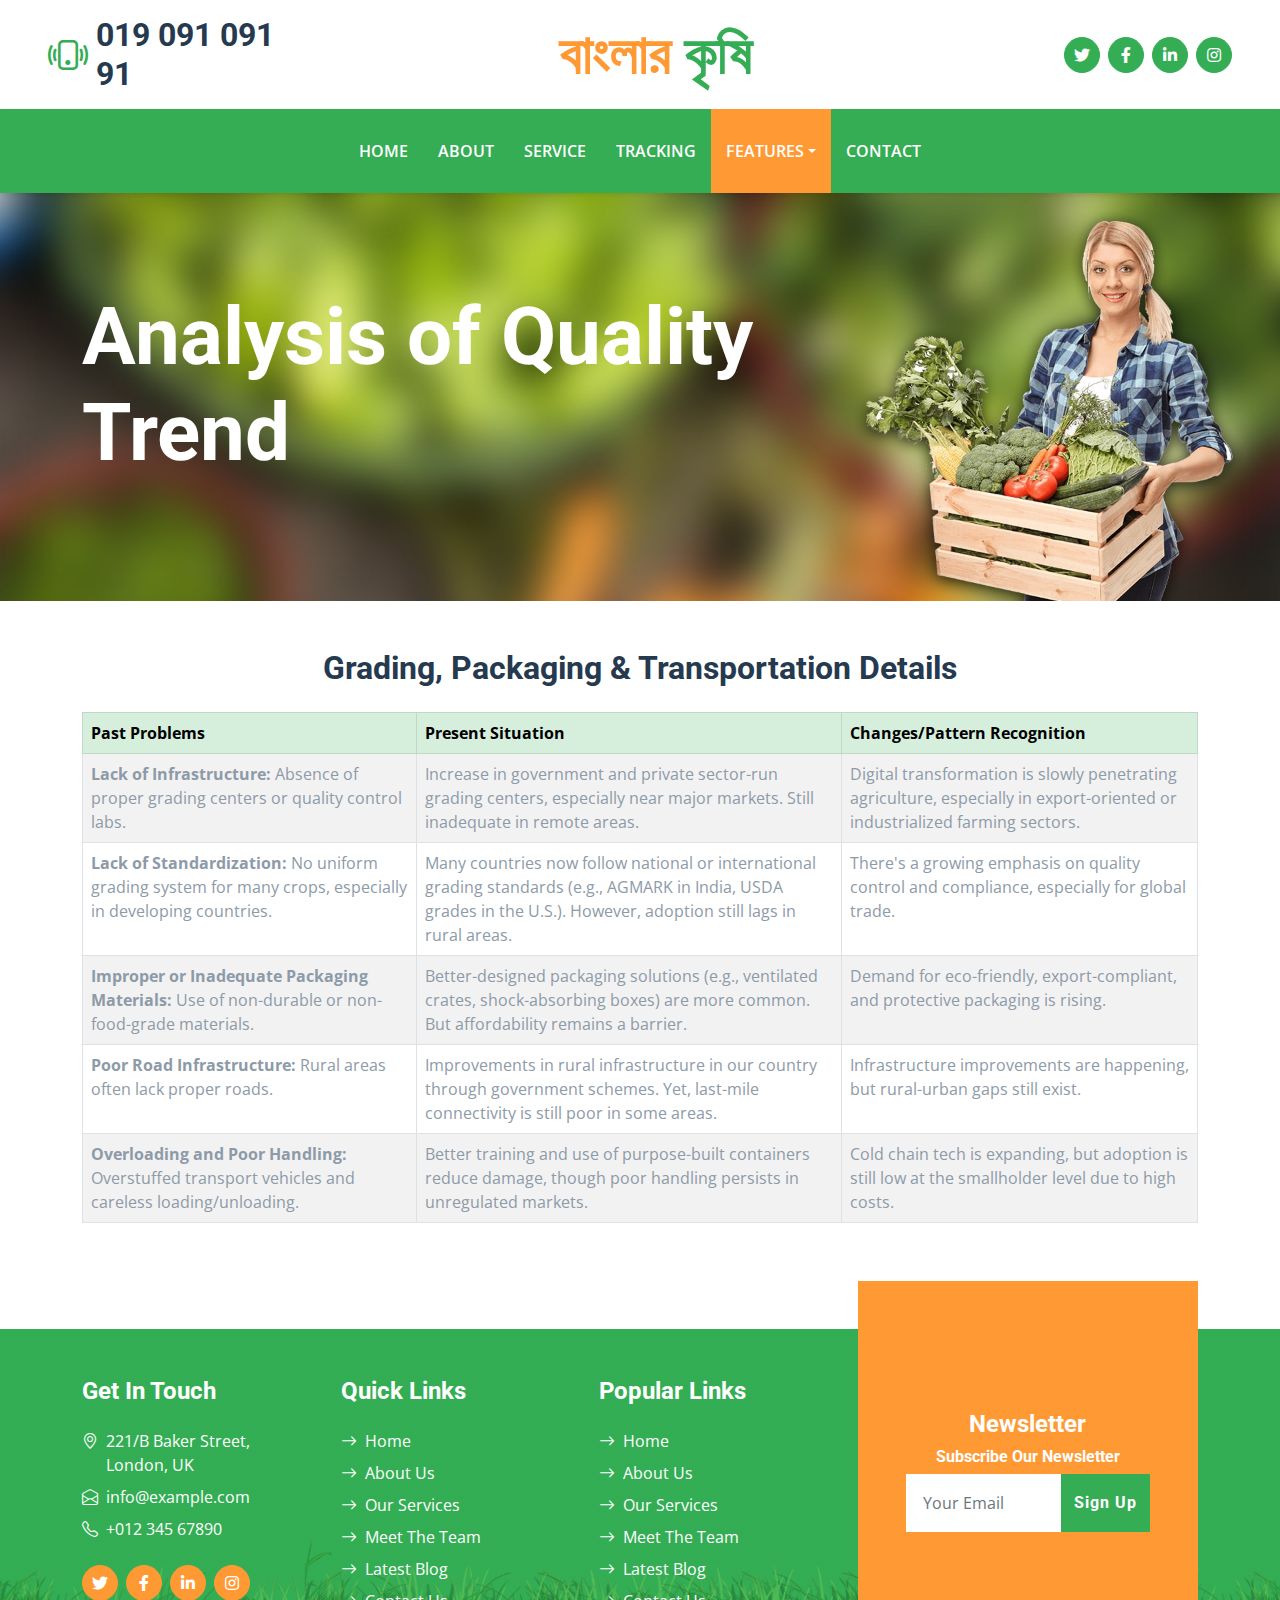
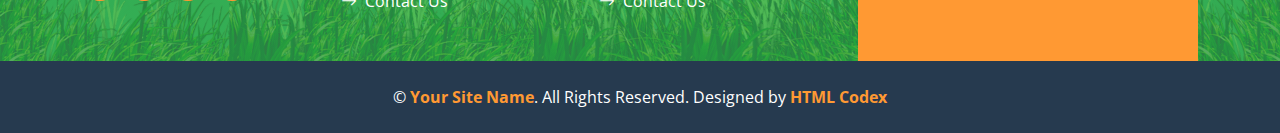
<file: testimonial.html>
<!DOCTYPE html>
<html lang="en">

<head>
    <meta charset="utf-8">
    <title>FarmFresh - Organic Farm Website</title>
    <meta content="width=device-width, initial-scale=1.0" name="viewport">
    <meta content="Free HTML Templates" name="keywords">
    <meta content="Free HTML Templates" name="description">

    <!-- Favicon -->
    <link href="img/favicon.ico" rel="icon">

    <!-- Google Web Fonts -->
    <link rel="preconnect" href="https://fonts.gstatic.com">
    <link href="https://fonts.googleapis.com/css2?family=Open+Sans:wght@400;600&family=Roboto:wght@500;700&display=swap" rel="stylesheet">

    <!-- Icon Font Stylesheet -->
    <link href="https://cdnjs.cloudflare.com/ajax/libs/font-awesome/5.15.0/css/all.min.css" rel="stylesheet">
    <link href="https://cdn.jsdelivr.net/npm/bootstrap-icons@1.4.1/font/bootstrap-icons.css" rel="stylesheet">

    <!-- Libraries Stylesheet -->
    <link href="lib/owlcarousel/assets/owl.carousel.min.css" rel="stylesheet">

    <!-- Customized Bootstrap Stylesheet -->
    <link href="css/bootstrap.min.css" rel="stylesheet">

    <!-- Template Stylesheet -->
    <link href="css/style.css" rel="stylesheet">
</head>

<body>
    <!-- Topbar Start -->
    <div class="container-fluid px-5 d-none d-lg-block">
        <div class="row gx-5 py-3 align-items-center">
            <div class="col-lg-3">
                <div class="d-flex align-items-center justify-content-start">
                    <i class="bi bi-phone-vibrate fs-1 text-primary me-2"></i>
                    <h2 class="mb-0">019 091 091 91</h2>
                </div>
            </div>
            <div class="col-lg-6">
                <div class="d-flex align-items-center justify-content-center">
                    <a href="index.html" class="navbar-brand ms-lg-5">
                        <h1 class="m-0 display-4 text-primary"><span class="text-secondary">বাংলার </span>কৃষি</h1>
                    </a>
                </div>
            </div>
            <div class="col-lg-3">
                <div class="d-flex align-items-center justify-content-end">
                    <a class="btn btn-primary btn-square rounded-circle me-2" href="#"><i class="fab fa-twitter"></i></a>
                    <a class="btn btn-primary btn-square rounded-circle me-2" href="#"><i class="fab fa-facebook-f"></i></a>
                    <a class="btn btn-primary btn-square rounded-circle me-2" href="#"><i class="fab fa-linkedin-in"></i></a>
                    <a class="btn btn-primary btn-square rounded-circle" href="#"><i class="fab fa-instagram"></i></a>
                </div>
            </div>
        </div>
    </div>
    <!-- Topbar End -->


    <!-- Navbar Start -->
    <nav class="navbar navbar-expand-lg bg-primary navbar-dark shadow-sm py-3 py-lg-0 px-3 px-lg-5">
        <a href="index.html" class="navbar-brand d-flex d-lg-none">
            <h1 class="m-0 display-4 text-secondary"><span class="text-white">Banglar</span>Krishi</h1>
        </a>
        <button class="navbar-toggler" type="button" data-bs-toggle="collapse" data-bs-target="#navbarCollapse">
            <span class="navbar-toggler-icon"></span>
        </button>
        <div class="collapse navbar-collapse" id="navbarCollapse">
            <div class="navbar-nav mx-auto py-0">
                <a href="index.html" class="nav-item nav-link">Home</a>
                <a href="about.html" class="nav-item nav-link">About</a>
                <a href="service.html" class="nav-item nav-link">Service</a>
                <a href="product.html" class="nav-item nav-link">Tracking</a>
                <div class="nav-item dropdown">
                    <a href="#" class="nav-link dropdown-toggle active" data-bs-toggle="dropdown">Features</a>
                    <div class="dropdown-menu m-0">
                        <a href="blog.html" class="dropdown-item active"> Grading Criteria </a>
                        <a href="detail.html" class="dropdown-item">Inspector Report</a>
                        <a href="feature.html" class="dropdown-item">Packaging Tracking</a>
                        <a href="team.html" class="dropdown-item">Tracking of graded produce</a>
                        <a href="testimonial.html" class="dropdown-item">Quality Trend Analysis</a>
                    </div>
                </div>
                <a href="contact.html" class="nav-item nav-link">Contact</a>
            </div>
        </div>
    </nav>
    <!-- Navbar End -->


    <!-- Hero Start -->
    <div class="container-fluid bg-primary py-5 bg-hero mb-5">
        <div class="container py-5">
            <div class="row justify-content-start">
                <div class="col-lg-8 text-center text-lg-start">
                    <h1 class="display-1 text-white mb-md-4">Analysis of Quality Trend</h1>
                    <!-- <a href="" class="btn btn-primary py-md-3 px-md-5 me-3">Home</a>
                    <a href="" class="btn btn-secondary py-md-3 px-md-5">Testimonial</a> -->
                </div>
            </div>
        </div>
    </div>
    <!-- Hero End -->
<!-- Table Section Start -->
    <div class="container my-5">
        <h2 class="text-center mb-4">Grading, Packaging & Transportation Details</h2>
        <div class="table-responsive">
            <table class="table table-bordered table-striped">
                <thead class="table-primary">
                    <tr>
                        <th>Past Problems</th>
                        <th>Present Situation</th>
                        <th>Changes/Pattern Recognition</th>
                    </tr>
                </thead>
                <tbody>
                    <tr>
                        <td><b>Lack of Infrastructure:</b> Absence of proper grading centers or quality control labs.</td>
                        <td>Increase in government and private sector-run grading centers, especially near major markets. Still inadequate in remote areas.</td>
                        <td>Digital transformation is slowly penetrating agriculture, especially in export-oriented or industrialized farming sectors.</td>
                    </tr>
                    <tr>
                        <td><b>Lack of Standardization:</b> No uniform grading system for many crops, especially in developing countries.</td>
                        <td>Many countries now follow national or international grading standards (e.g., AGMARK in India, USDA grades in the U.S.). However, adoption still lags in rural areas.</td>
                        <td>There's a growing emphasis on quality control and compliance, especially for global trade.

                        </td>
                    </tr>
                    <tr>
                        <td><b>Improper or Inadequate Packaging Materials:</b> Use of non-durable or non-food-grade materials.</td>
                        <td>Better-designed packaging solutions (e.g., ventilated crates, shock-absorbing boxes) are more common. But affordability remains a barrier.</td>
                        <td>Demand for eco-friendly, export-compliant, and protective packaging is rising.</td>
                    </tr>
                    <tr>
                        <td><b>Poor Road Infrastructure:</b> Rural areas often lack proper roads.</td>
                        <td>Improvements in rural infrastructure in our country through government schemes. Yet, last-mile connectivity is still poor in some areas.</td>
                        <td>Infrastructure improvements are happening, but rural-urban gaps still exist.

                        </td>
                    </tr>
                    <tr>
                        <td><b>Overloading and Poor Handling:</b> Overstuffed transport vehicles and careless loading/unloading.</td>
                        <td>Better training and use of purpose-built containers reduce damage, though poor handling persists in unregulated markets.</td>
                        <td>Cold chain tech is expanding, but adoption is still low at the smallholder level due to high costs.</td>
                    </tr>
                </tbody>
            </table>
        </div>
    </div>
<!-- Table Section End -->


    <!-- Testimonial Start -->
    <!-- <div class="container-fluid bg-testimonial py-5" style="margin: 90px 0 135px 0;">
        <div class="container py-5">
            <div class="row justify-content-center">
                <div class="col-lg-7">
                    <div class="owl-carousel testimonial-carousel p-5">
                        <div class="testimonial-item text-center text-white">
                            <img class="img-fluid mx-auto p-2 border border-5 border-secondary rounded-circle mb-4" src="img/testimonial-2.jpg" alt="">
                            <p class="fs-5">Dolores sed duo clita justo dolor et stet lorem kasd dolore lorem ipsum. At lorem lorem magna ut et, nonumy labore diam erat. Erat dolor rebum sit ipsum.</p>
                            <hr class="mx-auto w-25">
                            <h4 class="text-white mb-0">Client Name</h4>
                        </div>
                        <div class="testimonial-item text-center text-white">
                            <img class="img-fluid mx-auto p-2 border border-5 border-secondary rounded-circle mb-4" src="img/testimonial-2.jpg" alt="">
                            <p class="fs-5">Dolores sed duo clita justo dolor et stet lorem kasd dolore lorem ipsum. At lorem lorem magna ut et, nonumy labore diam erat. Erat dolor rebum sit ipsum.</p>
                            <hr class="mx-auto w-25">
                            <h4 class="text-white mb-0">Client Name</h4>
                        </div>
                    </div>
                </div>
            </div>
        </div>
    </div> -->
    <!-- Testimonial End -->
    

    <!-- Footer Start -->
    <div class="container-fluid bg-footer bg-primary text-white mt-5">
        <div class="container">
            <div class="row gx-5">
                <div class="col-lg-8 col-md-6">
                    <div class="row gx-5">
                        <div class="col-lg-4 col-md-12 pt-5 mb-5">
                            <h4 class="text-white mb-4">Get In Touch</h4>
                            <div class="d-flex mb-2">
                                <i class="bi bi-geo-alt text-white me-2"></i>
                                <p class="text-white mb-0">221/B Baker Street, London, UK</p>
                            </div>
                            <div class="d-flex mb-2">
                                <i class="bi bi-envelope-open text-white me-2"></i>
                                <p class="text-white mb-0">info@example.com</p>
                            </div>
                            <div class="d-flex mb-2">
                                <i class="bi bi-telephone text-white me-2"></i>
                                <p class="text-white mb-0">+012 345 67890</p>
                            </div>
                            <div class="d-flex mt-4">
                                <a class="btn btn-secondary btn-square rounded-circle me-2" href="#"><i class="fab fa-twitter"></i></a>
                                <a class="btn btn-secondary btn-square rounded-circle me-2" href="#"><i class="fab fa-facebook-f"></i></a>
                                <a class="btn btn-secondary btn-square rounded-circle me-2" href="#"><i class="fab fa-linkedin-in"></i></a>
                                <a class="btn btn-secondary btn-square rounded-circle" href="#"><i class="fab fa-instagram"></i></a>
                            </div>
                        </div>
                        <div class="col-lg-4 col-md-12 pt-0 pt-lg-5 mb-5">
                            <h4 class="text-white mb-4">Quick Links</h4>
                            <div class="d-flex flex-column justify-content-start">
                                <a class="text-white mb-2" href="#"><i class="bi bi-arrow-right text-white me-2"></i>Home</a>
                                <a class="text-white mb-2" href="#"><i class="bi bi-arrow-right text-white me-2"></i>About Us</a>
                                <a class="text-white mb-2" href="#"><i class="bi bi-arrow-right text-white me-2"></i>Our Services</a>
                                <a class="text-white mb-2" href="#"><i class="bi bi-arrow-right text-white me-2"></i>Meet The Team</a>
                                <a class="text-white mb-2" href="#"><i class="bi bi-arrow-right text-white me-2"></i>Latest Blog</a>
                                <a class="text-white" href="#"><i class="bi bi-arrow-right text-white me-2"></i>Contact Us</a>
                            </div>
                        </div>
                        <div class="col-lg-4 col-md-12 pt-0 pt-lg-5 mb-5">
                            <h4 class="text-white mb-4">Popular Links</h4>
                            <div class="d-flex flex-column justify-content-start">
                                <a class="text-white mb-2" href="#"><i class="bi bi-arrow-right text-white me-2"></i>Home</a>
                                <a class="text-white mb-2" href="#"><i class="bi bi-arrow-right text-white me-2"></i>About Us</a>
                                <a class="text-white mb-2" href="#"><i class="bi bi-arrow-right text-white me-2"></i>Our Services</a>
                                <a class="text-white mb-2" href="#"><i class="bi bi-arrow-right text-white me-2"></i>Meet The Team</a>
                                <a class="text-white mb-2" href="#"><i class="bi bi-arrow-right text-white me-2"></i>Latest Blog</a>
                                <a class="text-white" href="#"><i class="bi bi-arrow-right text-white me-2"></i>Contact Us</a>
                            </div>
                        </div>
                    </div>
                </div>
                <div class="col-lg-4 col-md-6 mt-lg-n5">
                    <div class="d-flex flex-column align-items-center justify-content-center text-center h-100 bg-secondary p-5">
                        <h4 class="text-white">Newsletter</h4>
                        <h6 class="text-white">Subscribe Our Newsletter</h6>
                        
                        <form action="">
                            <div class="input-group">
                                <input type="text" class="form-control border-white p-3" placeholder="Your Email">
                                <button class="btn btn-primary">Sign Up</button>
                            </div>
                        </form>
                    </div>
                </div>
            </div>
        </div>
    </div>
    <div class="container-fluid bg-dark text-white py-4">
        <div class="container text-center">
            <p class="mb-0">&copy; <a class="text-secondary fw-bold" href="#">Your Site Name</a>. All Rights Reserved. Designed by <a class="text-secondary fw-bold" href="https://htmlcodex.com">HTML Codex</a></p>
        </div>
    </div>
    <!-- Footer End -->


    <!-- Back to Top -->
    <a href="#" class="btn btn-secondary py-3 fs-4 back-to-top"><i class="bi bi-arrow-up"></i></a>


    <!-- JavaScript Libraries -->
    <script src="https://code.jquery.com/jquery-3.4.1.min.js"></script>
    <script src="https://cdn.jsdelivr.net/npm/bootstrap@5.0.0/dist/js/bootstrap.bundle.min.js"></script>
    <script src="lib/easing/easing.min.js"></script>
    <script src="lib/waypoints/waypoints.min.js"></script>
    <script src="lib/counterup/counterup.min.js"></script>
    <script src="lib/owlcarousel/owl.carousel.min.js"></script>

    <!-- Template Javascript -->
    <script src="js/main.js"></script>
</body>

</html>
</file>
<file: css/style.css>
:root {
    --primary: #34AD54;
    --secondary: #FF9933;
    --light: #F6FFF2;
    --dark: #263A4F;
}

.btn {
    font-family: 'Roboto', sans-serif;
    letter-spacing: 1px;
    font-weight: 700;
    transition: .5s;
}

.btn-primary,
.btn-secondary {
    color: #FFFFFF;
}

.btn-square {
    width: 36px;
    height: 36px;
}

.btn-sm-square {
    width: 28px;
    height: 28px;
}

.btn-lg-square {
    width: 46px;
    height: 46px;
}

.btn-square,
.btn-sm-square,
.btn-lg-square {
    padding-left: 0;
    padding-right: 0;
    text-align: center;
}

.back-to-top {
    position: fixed;
    display: none;
    right: 30px;
    bottom: 0;
    border-radius: 0;
    z-index: 99;
}

.navbar-dark .navbar-nav .nav-link {
    padding: 30px 15px;
    font-size: 16px;
    font-weight: 600;
    color: #FFFFFF;
    text-transform: uppercase;
    transition: .5s;
}

.sticky-top.navbar-dark .navbar-nav .nav-link {
    padding: 20px 15px;
}

.navbar-dark .navbar-nav .nav-link:hover,
.navbar-dark .navbar-nav .nav-link.active {
    background: var(--secondary);
}

@media (max-width: 991.98px) {
    .navbar-dark .navbar-nav .nav-link  {
        padding: 10px;
    }
}

@media (max-width: 576px) {
    .carousel-caption h4 {
        font-size: 18px;
        font-weight: 500 !important;
    }

    .carousel-caption h1 {
        font-size: 30px;
        font-weight: 600 !important;
    }
}

.carousel-control-prev,
.carousel-control-next {
    width: 10%;
}

.carousel-control-prev-icon,
.carousel-control-next-icon {
    width: 3rem;
    height: 3rem;
}

.bg-hero {
    background: url(../img/carousel-1.jpg) top right no-repeat;
    background-size: cover;
}

@media (min-width: 991.98px) {
    .banner {
        position: relative;
        margin-top: -90px;
        z-index: 1;
    }
}

.bg-vegetable {
    background: linear-gradient(rgba(52, 173, 84, .2), rgba(52, 173, 84, .2)), url(../img/vegetable.png) bottom right no-repeat;
    background-size: contain;
}

.bg-fruit {
    background: linear-gradient(rgba(255, 153, 51, .2), rgba(255, 153, 51, .2)), url(../img/fruit.png) bottom right no-repeat;
    background-size: contain;
}

.service-item {
    box-shadow: 0 0 45px #EDEDED;
    transition: .5s;
}

.about i,
.service-item i {
    background-image: linear-gradient(var(--primary), var(--secondary));
    -webkit-background-clip: text;
    -webkit-text-fill-color: transparent;
    transition: .5s;
}

.service-item:hover {
    color: var(--light);
    background: var(--primary) !important;
}

.service-item:hover i {
    background-image: linear-gradient(var(--light), var(--secondary));
}

.service-item:hover h4 {
    transition: .5s;
}

.service-item:hover h4 {
    color: var(--light);
}

.product-item {
    padding: 0 30px 30px 30px;
}

.product-item .btn-action {
    position: absolute;
    width: 100%;
    bottom: -40px;
    left: 0;
    opacity: 0;
    transition: .5s;
}

.product-item:hover .btn-action {
    bottom: 0;
    opacity: 1;
}

.product-item h5 {
    transition: .5s;
}

.product-item:hover h5 {
    opacity: 0;
}

.product-carousel::after {
    position: absolute;
    content: "";
    width: 100%;
    height: 55%;
    bottom: 0;
    left: 0;
    background: url(../img/bg-product-1.png) left bottom no-repeat, url(../img/bg-product-2.png) right bottom no-repeat;
    background-size: contain;
    background-color: var(--primary);
    z-index: -1;
}

.product-carousel .owl-nav {
    width: 100%;
    text-align: center;
    display: flex;
    justify-content: center;
}

.product-carousel .owl-nav .owl-prev,
.product-carousel .owl-nav .owl-next{
    position: relative;
    width: 55px;
    height: 45px;
    display: flex;
    align-items: center;
    justify-content: center;
    color: var(--primary);
    background: #FFFFFF;
    font-size: 22px;
    transition: .5s;
}

.product-carousel .owl-nav .owl-prev:hover,
.product-carousel .owl-nav .owl-next:hover {
    color: var(--secondary);
}

.bg-testimonial {
    background: url(../img/testimonial.jpg) top center no-repeat;
    background-size: cover;
}

.testimonial-carousel {
    background: rgba(52, 173, 84, .7);
}

.testimonial-carousel .owl-nav {
    position: absolute;
    width: calc(100% + 46px);
    height: 46px;
    top: calc(50% - 23px);
    left: -23px;
    display: flex;
    justify-content: space-between;
    z-index: 1;
}

.testimonial-carousel .owl-nav .owl-prev,
.testimonial-carousel .owl-nav .owl-next {
    position: relative;
    width: 46px;
    height: 46px;
    display: flex;
    align-items: center;
    justify-content: center;
    color: var(--primary);
    background: #FFFFFF;
    font-size: 22px;
    transition: .5s;
}

.testimonial-carousel .owl-nav .owl-prev:hover,
.testimonial-carousel .owl-nav .owl-next:hover {
    color: var(--secondary);
}

.testimonial-carousel .owl-item img {
    width: 120px;
    height: 120px;
}

.blog-item img {
    transition: .5s;
}

.blog-item:hover img {
    transform: scale(1.2);
}

.blog-overlay {
    position: absolute;
    padding: 30px;
    width: 100%;
    height: 100%;
    top: 0;
    left: 0;
    display: flex;
    flex-direction: column;
    align-items: flex-start;
    justify-content: flex-end;
    background: linear-gradient(rgba(52, 173, 84, 0), rgba(52, 173, 84, 1));
    z-index: 1;
}

.bg-footer {
    background: linear-gradient(rgba(52, 173, 84, .7), rgba(52, 173, 84, .7)), url(../img/footer.png) center bottom no-repeat;
    background-size: contain;
}

@media (min-width: 991.98px) {
    .bg-footer {
        margin-top: 90px !important;
    }
}
</file>
